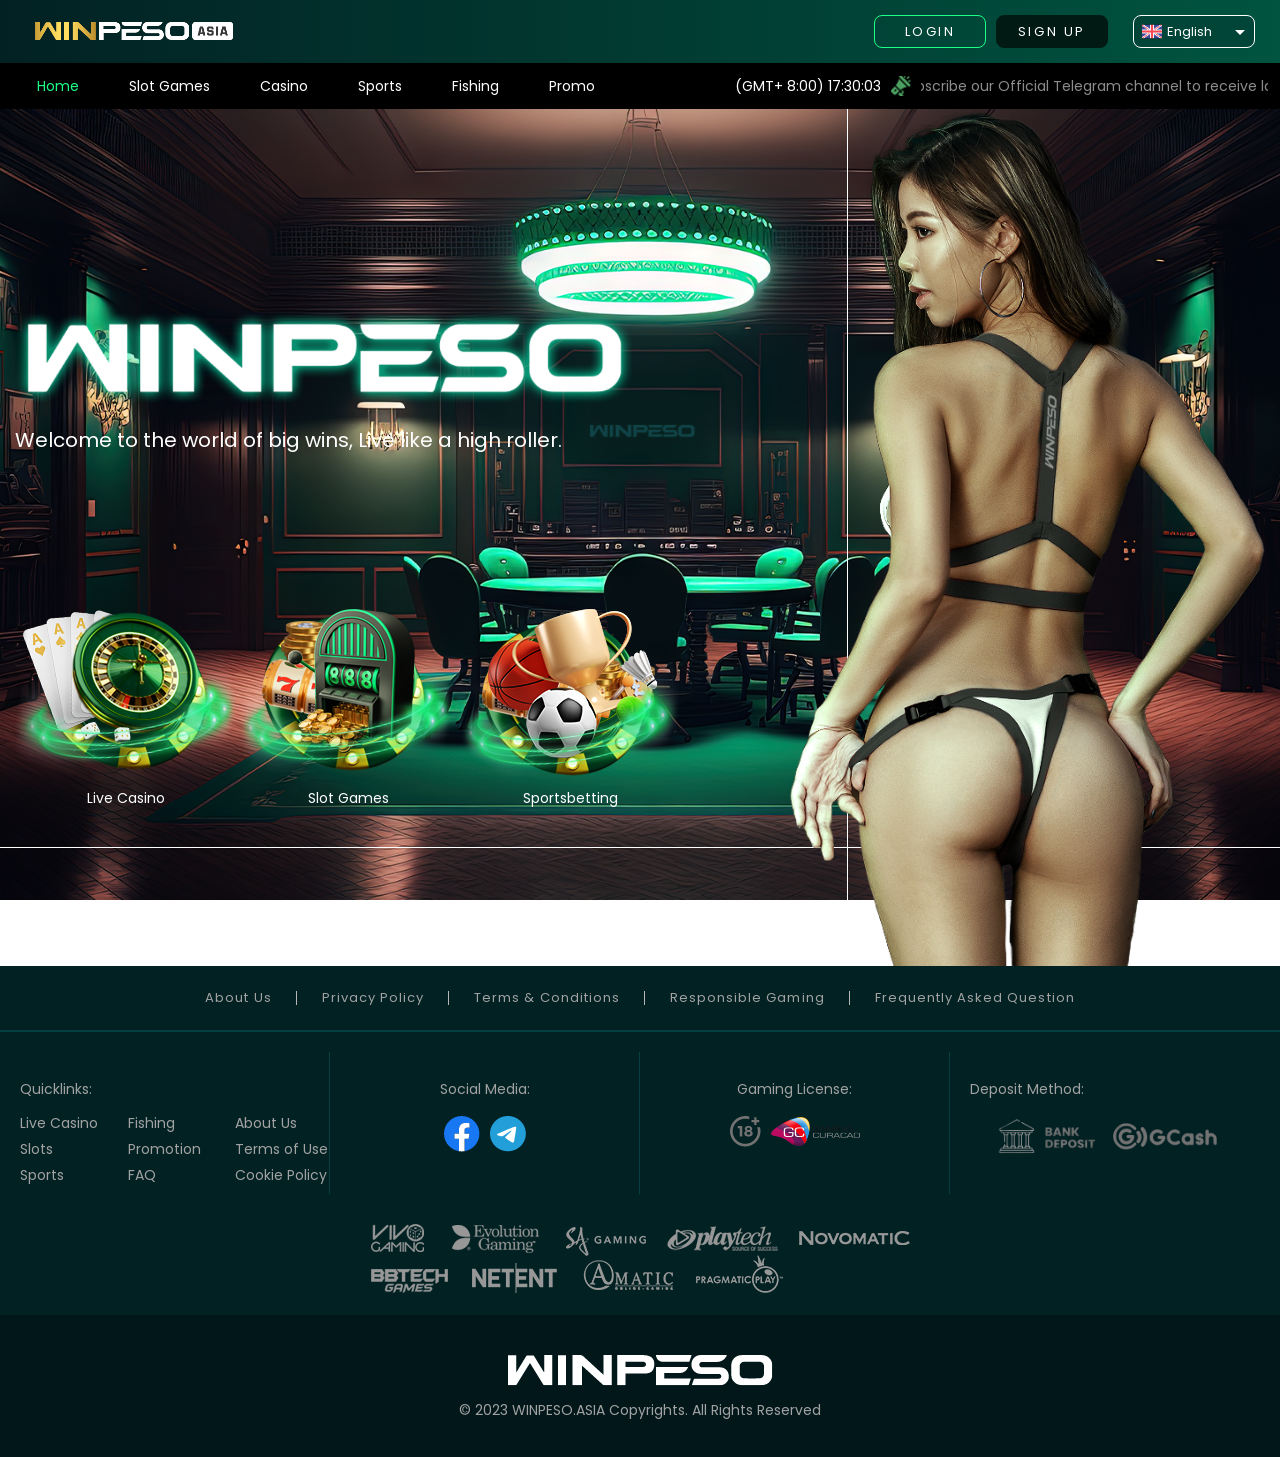
<file: index.html>
<!DOCTYPE html>
<html lang="en">
<head>
    <meta charset="UTF-8">
    <meta name="viewport" content="width=device-width, initial-scale=1.0">
    <title>Winpeso</title>
    <link rel="preconnect" href="https://fonts.googleapis.com">
    <link rel="preconnect" href="https://fonts.gstatic.com" crossorigin>
    <link href="https://fonts.googleapis.com/css2?family=Poppins:wght@100;400&display=swap" rel="stylesheet">
    <link href="https://cdn.jsdelivr.net/npm/bootstrap@5.3.0/dist/css/bootstrap.min.css" rel="stylesheet" crossorigin="anonymous">
    <link rel="stylesheet" href="css/style.css">
    <link rel="stylesheet" href="css/custom-template/login.css">
    <link rel="stylesheet" href="css/style-media-queries.css">
</head>
<body>
    <div id="main-wrapper">
        <canvas data-bg="assets/images/bg-52.png" class="bg-canvas bg-canvas-g" width="1600" height="1053" style="background-image: url('assets/images/bg-52.png');"></canvas>
        <header class="header">
            <div class="top-wrapper">
                <div class="logo">
                    <a href="index.html"><img width="198" height="18px" src="assets/images/logo.png" alt="Winpeso"></a>
                </div>
                <div class="top-details">
                    <div class="login-buttons">
                        <a href="" class="btn-site ip-login-link" data-bs-toggle="modal" data-bs-target="#staticBackdrop">Login</a>
                        <a href="" class="btn-site btn-dark ip-signup-link" data-bs-toggle="modal" data-bs-target="#staticBackdrop">Sign up</a>
                    </div>
                    <div class="translate-section">
                        <div class="translate-dropdown">
                            <button class="translate-dropbtn"><img src="assets/images/flags/260-united-kingdom.png" alt="Language Flag"> English</button>
                            <ul class="translate-dropdown-content">
                              <li><span data-lang-name="English" data-code="en" ><img src="assets/images/flags/260-united-kingdom.png" alt="United Kingdom Flag" width="21" height="21"> EN | English </span></li>
                              <li><span data-lang-name="Korean" data-code="ko"><img src="assets/images/flags/094-south-korea.png" alt="South Korea Flag" width="21" height="21"> KR | 한국어</span></li>
                              <li><span data-lang-name="Japanese" data-code="ja"><img src="assets/images/flags/063-japan.png" alt="Japan Flag" width="21" height="21"> JP | 日本語 </span></li>
                              <li><span data-lang-name="Chinese" data-code="zh-CN"><img src="assets/images/flags/034-china.png" alt="China Flag" width="21" height="21"> CN | 汉语 </span></li>
                              <li><span data-lang-name="Thai" data-code="th"><img src="assets/images/flags/238-thailand.png" alt="Thailand Flag" width="21" height="21"> TH | ภาษาไทย </span></li>
                            </ul>
                        </div>
                    </div>
                </div>
            </div>
            <nav class="navbar navbar-expand-lg navbar-dark bg-dark">
                <div class="container-fluid">
                  <button class="navbar-toggler" type="button" data-bs-toggle="collapse" data-bs-target="#navbarText" aria-controls="navbarText" aria-expanded="false" aria-label="Toggle navigation">
                    <span class="navbar-toggler-icon"></span>
                  </button>
                  <div class="collapse navbar-collapse" id="navbarText">
                    <ul class="navbar-nav me-auto mb-2 mb-lg-0">
                      <li class="nav-item">
                        <a class="nav-link active" aria-current="page" href="index.html">Home</a>
                      </li>
                      <li class="nav-item">
                        <a class="nav-link" href="page3_jackpot.html">Slot Games</a>
                      </li>
                      <li class="nav-item">
                        <a class="nav-link" href="page2_casino.html">Casino</a>
                      </li>
                      <li class="nav-item">
                        <a class="nav-link" href="#">Sports</a>
                      </li>
                      <li class="nav-item">
                        <a class="nav-link" href="#">Fishing</a>
                      </li>
                      <li class="nav-item">
                        <a class="nav-link" href="#">Promo</a>
                      </li>
                    </ul>
                    <div class="navbar-time">
                        <span>(GMT+ 8:00) 17:30:03</span>
                    </div>
                    <div class="navbar-text">
                        <i class="megaphone"></i>
                        <span>
                            &nbsp; Subscribe our Official Telegram channel to receive latest news and promotions.
                            &nbsp; Subscribe our Official Telegram channel to receive latest news and promotions.
                            &nbsp; Subscribe our Official Telegram channel to receive latest news and promotions.
                        </span>
                    </div>
                  </div>
                </div>
              </nav>
        </header>
        <main>
            <div class="hp-container">
                <div class="hp-left">
                    <div class="hp-tagline">
                        <div class="canvas-img">
                            <canvas width="726" height="127"></canvas>
                            <img width="726" height="127" src="assets/images/logo4.png" alt="wplogosvg">
                        </div>
                        <div class="tagline"><span>Welcome to the world of big wins, Live like a high roller.</span></div>
                    </div>
                    <div class="hp-cta">
                        <a href="#">
                            <div class="cta-container">
                                <div class="canvas-img">
                                    <canvas width="222" height="176"></canvas>
                                    <img width="222" height="176" src="assets/images/casinoicon.png" alt="casinoicon" class="img-fluid">
                                </div>
                                <span>Live Casino</span>
                            </div>
                        </a>
                        <a href="#">
                            <div class="cta-container">
                                <div class="canvas-img">
                                    <canvas width="222" height="176"></canvas>
                                    <img width="222" height="176" src="assets/images/sloticon.png" alt="sloticon" class="img-fluid">
                                </div>
                                <span>Slot Games</span>
                            </div>
                        </a>
                        <a href="#">
                            <div class="cta-container">
                                <div class="canvas-img">
                                    <canvas width="222" height="176"></canvas>
                                    <img width="222" height="176" src="assets/images/sportsicon.png" alt="sportsicon" class="img-fluid">
                                </div>
                                <span>Sportsbetting</span>
                            </div>
                        </a>
                    </div>
                </div>
                <div class="hp-right">
                    <div class="hp-woman canvas-img">
                        <canvas width="539" height="970"></canvas>
                        <img width="539" height="970" src="assets/images/render4.png" alt="render4">
                    </div>
                </div>
            </div>
        </main>
        <footer id="main-footer">
            <div class="footer-container">
                <div class="footer-navigation">
                    <div class="menu-main-navigation-container">
                        <ul class="footernav">
                            <li><a href="#">About Us</a></li>
                            <li><a href="#">Privacy Policy</a></li>
                            <li><a href="#">Terms & Conditions</a></li>
                            <li><a href="#">Responsible Gaming</a></li>
                            <li><a href="#">Frequently Asked Question</a></li>
                        </ul>
                    </div>
                </div>
                <div class="footer-details">
                    <div class="quick-links-container">
                        <span class="footer-details-title">Quicklinks:</span>
                        <ul class="footer-quicklinks">
                            <li><a href="#">Live Casino</a></li>
                            <li><a href="#">Slots</a></li>
                            <li><a href="#">Sports</a></li>
                            <li><a href="#">Fishing</a></li>
                            <li><a href="#">Promotion</a></li>
                            <li><a href="#">FAQ</a></li>
                            <li><a href="#">About Us</a></li>
                            <li><a href="#">Terms of Use</a></li>
                            <li><a href="#">Cookie Policy</a></li>
                        </ul>
                    </div>
                    <div class="social-media-container">
                        <span class="footer-details-title text-center">Social Media:</span>
                        <div class="footer-logos">
                            <a href="https://www.facebook.com/" target="_blank" rel="noopener noreferrer"><img width="36" height="36" src="assets/images/facebook.png" alt="facebook"></a>
                            <a href="https://web.telegram.org/a/" target="_blank" rel="noopener noreferrer"><img width="36" height="36" src="assets/images/telegram.png" alt="telegram"></a>
                        </div>
                    </div>
                    <div class="gaming-license-container">
                        <span class="footer-details-title text-center">Gaming License:</span>
                        <div class="footer-logos">
                            <img width="31" height="31" src="assets/images/18+.png" alt="18+">
                            <img width="89" height="31" src="assets/images/gaming_license.png" alt="gaming_license">
                        </div>
                    </div>
                    <div class="deposit-method-container">
                        <span class="footer-details-title">Deposit Method:</span>
                        <div class="footer-logos">
                            <img width="110" height="45" src="assets/images/bank-deposit.png" alt="bank-deposit" class="img-fluid">
                            <img width="110" height="45" src="assets/images/g-cash.png" alt="g-cash" class="img-fluid">
                        </div>
                    </div>
                    <div class="gaming-logo-container">
                        <img src="assets/images/logofooter.png" alt="logofooter">
                    </div>
                </div>
                <div class="footer-copyright">
                    <img width="265" height="31" src="assets/images/wplogosvg.png" alt="wplogosvg">
                    <p>© 2023 WINPESO.ASIA Copyrights. All Rights Reserved</p>
                </div>
            </div>
        </footer>
</div>





        <!-- Modal -->
    <div class="modal ip-modal fade" id="staticBackdrop" data-bs-backdrop="static" data-bs-keyboard="false" tabindex="-1" aria-labelledby="staticBackdropLabel" aria-hidden="true">
      <div class="modal-dialog modal-dialog-centered">
        <div class="modal-content">
          <div class="modal-header">
            <button type="button" class="btn-close btn-close-white" data-bs-dismiss="modal" aria-label="Close"></button>
          </div>
          <div class="modal-body">


            <div class="ip-logo-login">
                <img src="assets/images/logo5.png" alt="Logo Login">
            </div>

            <ul class="nav nav-tabs" id="ip-login-tabs" role="tablist">
              <li class="nav-item" role="presentation">
                <button class="nav-link active" id="login-tab" data-bs-toggle="tab" data-bs-target="#login-tab-panel" type="button" role="tab" aria-controls="home-tab-pane" aria-selected="true">Login</button>
              </li>
              <li class="nav-item" role="presentation">
                <button class="nav-link" id="signup-tab" data-bs-toggle="tab" data-bs-target="#signup-tab-panel" type="button" role="tab" aria-controls="profile-tab-pane" aria-selected="false">Signup</button>
              </li>

            </ul>

            <div class="tab-content" id="ip-tabcontent">
                <div class="tab-pane fade show active" id="login-tab-panel" role="tabpanel" aria-labelledby="login-tab" tabindex="0">
                    <p>Take your chances and come out on top.</p> 
                    <form>
                        <div class="ip-login-row">
                            <div class="ip-login-group">
                              <div class="ip-login-text">Username</div>
                              <input type="text" class="ip-login-username ip-login-textfield">
                            </div>
                        </div>   
                        <div class="ip-login-row"> 
                            <div class="ip-login-group">
                              <div class="ip-login-text">Password</div>
                              <input type="password" class="ip-login-password ip-login-textfield">
                            </div>    
                        </div>
                        <div class="ip-login-row"> 
                            <div class="ip-login-remember">
                                <div class="round">
                                <input type="checkbox" id="remember" />
                                <label for="remember"></label>
                                </div>
                              <span>Remember me</span>  
                            </div>
                        </div>                
                        <button type="submit" class="ip-login-btn">LOGIN</button>
                    </form>
                    <p class="ip-forgot"><a href="">Forgot Password?</a></p>
                </div>
                <div class="tab-pane fade" id="signup-tab-panel" role="tabpanel" aria-labelledby="signup-tab" tabindex="0">
                    <p>24/7 gaming excitement, just a click away, Sign up now!</p>                     
                    <form>
                        <div class="ip-login-row">
                            <div class="ip-login-group">
                              <div class="ip-login-text">Username</div>
                              <input type="text" class="ip-login-username ip-login-textfield">
                            </div>
                        </div>   
                        <div class="ip-login-row"> 
                            <div class="ip-login-group">
                              <div class="ip-login-text">Password</div>
                              <input type="password" class="ip-login-password ip-login-textfield">
                            </div>    
                        </div>
                        <div class="ip-login-row"> 
                            <div class="ip-login-group">
                              <div class="ip-login-text">Name</div>
                              <input type="text" class="ip-login-name ip-login-textfield">
                            </div>    
                        </div>
                        <div class="ip-login-row"> 
                            <div class="ip-login-group">
                              <div class="ip-login-text">Referral #</div>
                              <input type="text" class="ip-login-referral ip-login-textfield">
                            </div>    
                        </div>                                        
                        <div class="ip-login-row"> 
                            <div class="ip-login-terms">
                                <div class="round">
                                <input type="checkbox" id="terms" />
                                <label for="terms"></label>
                                </div>
                              <span>I have read <a href="">Terms and Conditions</a></span>  
                            </div>
                        </div>                
                        <button type="submit" class="ip-login-btn">SIGNUP</button>
                    </form>
                </div>
            </div>

          </div>
        </div>
      </div>
    </div>
    <script src="https://cdn.jsdelivr.net/npm/bootstrap@5.3.0/dist/js/bootstrap.bundle.min.js" crossorigin="anonymous"></script>
    <script src="https://ajax.googleapis.com/ajax/libs/jquery/3.6.4/jquery.min.js"></script>
    <script src="js/login.js"></script>
    <script src="js/scripts.js"></script>
</body>
</html>
</file>
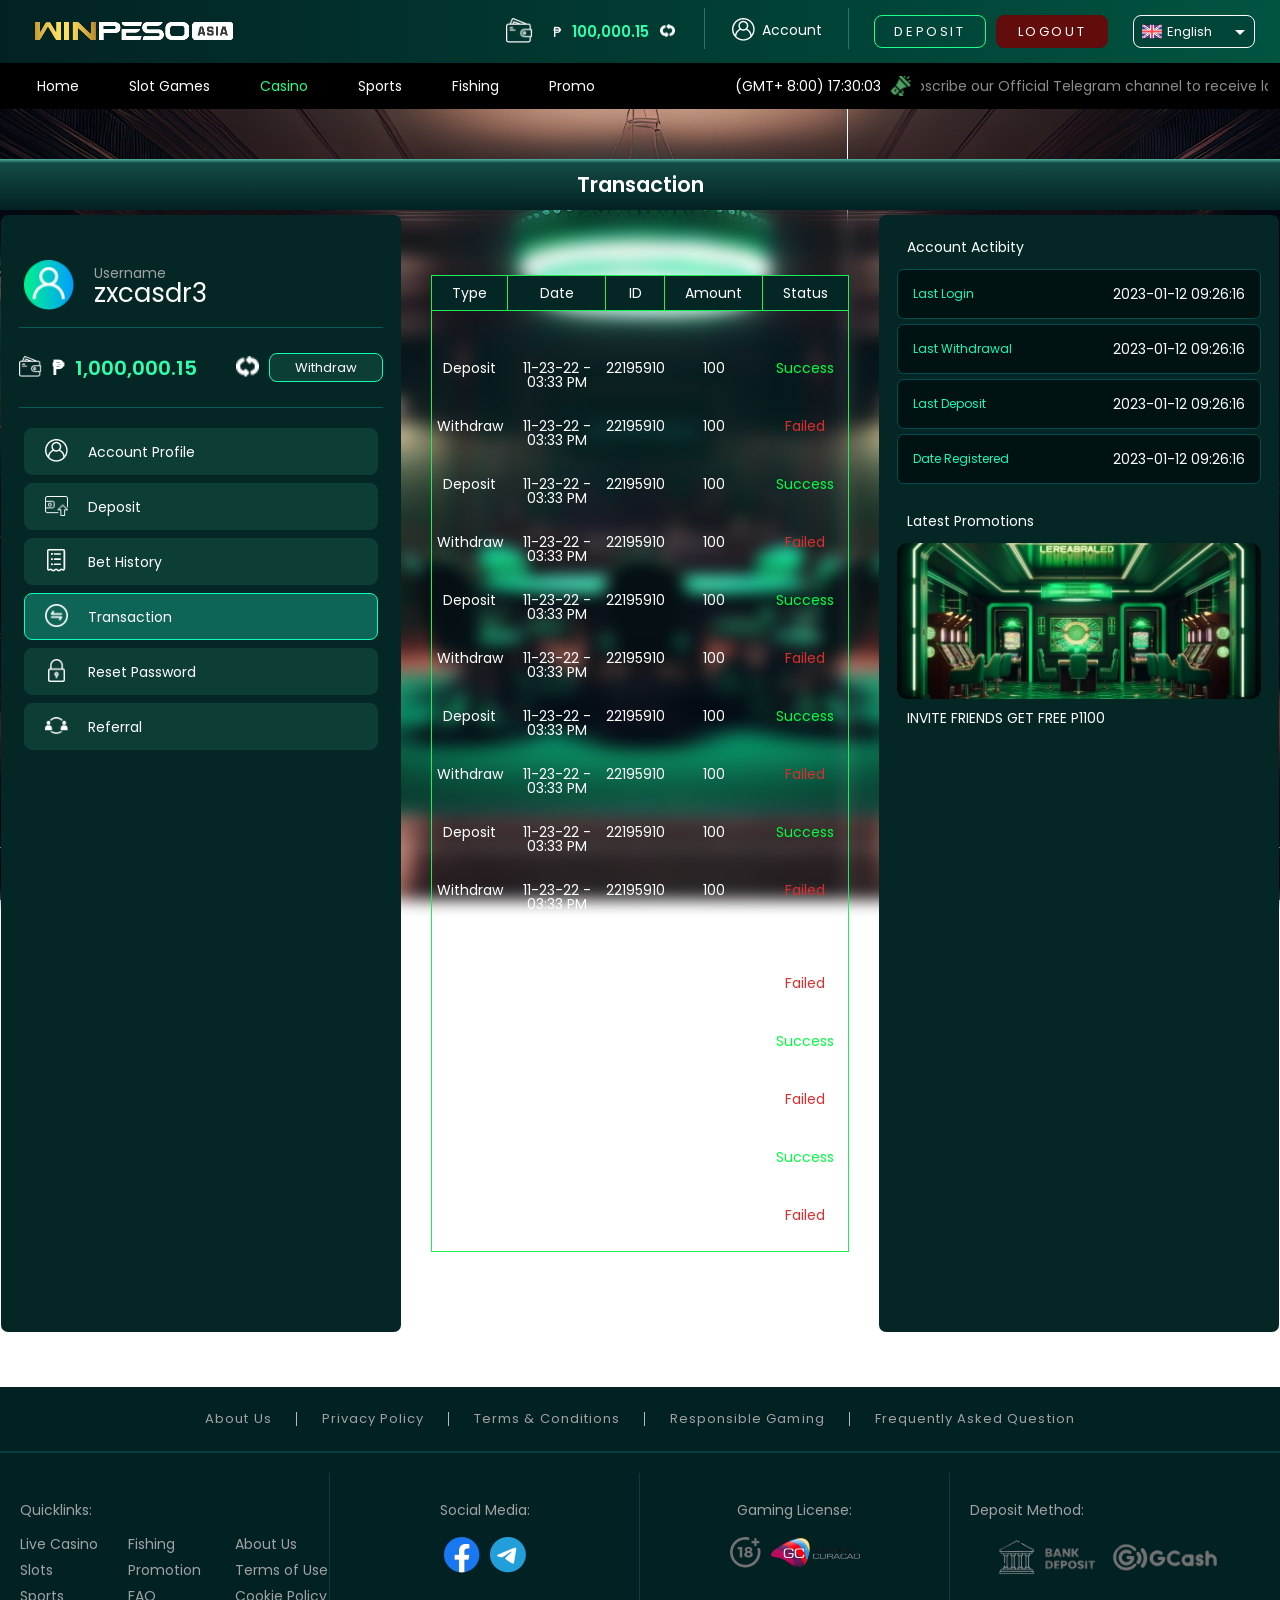
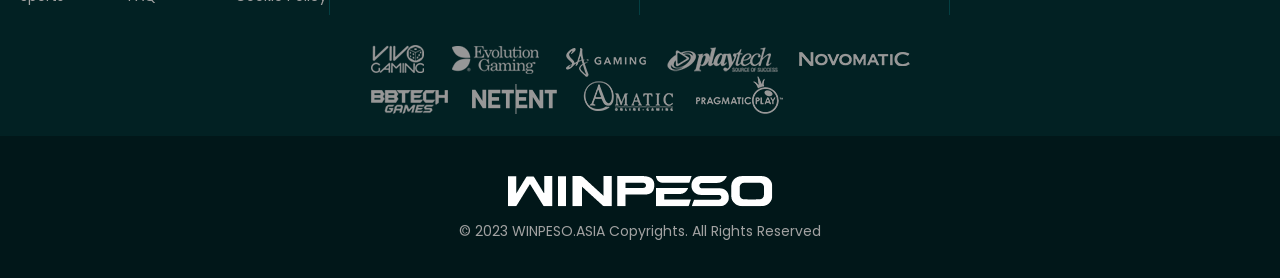
<file: page13_casino.html>
<!DOCTYPE html>
<html lang="en">
<head>
    <meta charset="UTF-8">
    <meta name="viewport" content="width=device-width, initial-scale=1.0">
    <title>Winpeso</title>
    <link rel="preconnect" href="https://fonts.googleapis.com">
    <link rel="preconnect" href="https://fonts.gstatic.com" crossorigin>
    <link href="https://fonts.googleapis.com/css2?family=Poppins:wght@100;400&display=swap" rel="stylesheet">
    <link href="https://cdn.jsdelivr.net/npm/bootstrap@5.3.0/dist/css/bootstrap.min.css" rel="stylesheet" crossorigin="anonymous">
    <link rel="stylesheet" href="css/style.css">
    <link rel="stylesheet" href="https://cdn.datatables.net/1.13.6/css/jquery.dataTables.css" />
    <link rel="stylesheet" href="css/custom-template/dashboard.css">
    <link rel="stylesheet" href="css/style-media-queries.css">  
    <link rel="stylesheet" href="css/custom-template/dashboard-media-queries.css">
</head>
<body>
    <div id="main-wrapper">
        <canvas class="bg-canvas bg-canvas-g" width="1600" height="1053" style="background-image: url('assets/images/bg-52.png');"></canvas>
        <header class="header">
            <div class="top-wrapper">
                <div class="logo">
                    <a href="index.html"><img width="198" height="18px" src="assets/images/logo.png" alt="Winpeso"></a>
                </div>
                <div class="top-details">
                    <div class="account-details">
                        <div class="account-details-wallet"><i class="wallet"></i> <span class="curreny">₱</span> <span class="amount">100,000.15</span> <span><i class="refresh"></i></span></div>
                        <div class="my-account"><a href="page6_casino.html"><i class="user"></i> Account</a></div>
                    </div>
                    <div class="login-buttons">
                        <a href="#" class="btn-site">Deposit</a>
                        <a href="index.html" class="btn-site btn-dark-red">Logout</a>
                    </div>
                    <div class="translate-section">
                        <div class="translate-dropdown">
                            <button class="translate-dropbtn"><img src="assets/images/flags/260-united-kingdom.png" alt="Language Flag"> English</button>
                            <ul class="translate-dropdown-content">
                              <li><span data-lang-name="English" data-code="en" ><img src="assets/images/flags/260-united-kingdom.png" alt="United Kingdom Flag" width="21" height="21"> EN | English </span></li>
                              <li><span data-lang-name="Korean" data-code="ko"><img src="assets/images/flags/094-south-korea.png" alt="South Korea Flag" width="21" height="21"> KR | 한국어</span></li>
                              <li><span data-lang-name="Japanese" data-code="ja"><img src="assets/images/flags/063-japan.png" alt="Japan Flag" width="21" height="21"> JP | 日本語 </span></li>
                              <li><span data-lang-name="Chinese" data-code="zh-CN"><img src="assets/images/flags/034-china.png" alt="China Flag" width="21" height="21"> CN | 汉语 </span></li>
                              <li><span data-lang-name="Thai" data-code="th"><img src="assets/images/flags/238-thailand.png" alt="Thailand Flag" width="21" height="21"> TH | ภาษาไทย </span></li>
                            </ul>
                        </div>
                    </div>
                </div>
            </div>
            <nav class="navbar navbar-expand-lg navbar-dark bg-dark">
                <div class="container-fluid">
                  <button class="navbar-toggler" type="button" data-bs-toggle="collapse" data-bs-target="#navbarText" aria-controls="navbarText" aria-expanded="false" aria-label="Toggle navigation">
                    <span class="navbar-toggler-icon"></span>
                  </button>
                  <div class="collapse navbar-collapse" id="navbarText">
                    <ul class="navbar-nav me-auto mb-2 mb-lg-0">
                      <li class="nav-item">
                        <a class="nav-link" aria-current="page" href="index.html">Home</a>
                      </li>
                      <li class="nav-item">
                        <a class="nav-link" href="page5_jackpot-logged-in.html">Slot Games</a>
                      </li>
                      <li class="nav-item">
                        <a class="nav-link active" href="page4_casino-logged-in.html">Casino</a>
                      </li>
                      <li class="nav-item">
                        <a class="nav-link" href="#">Sports</a>
                      </li>
                      <li class="nav-item">
                        <a class="nav-link" href="#">Fishing</a>
                      </li>
                      <li class="nav-item">
                        <a class="nav-link" href="#">Promo</a>
                      </li>
                    </ul>
                    <div class="navbar-time">
                        <span>(GMT+ 8:00) 17:30:03</span>
                    </div>
                    <div class="navbar-text">
                        <i class="megaphone"></i>
                        <span>
                            &nbsp; Subscribe our Official Telegram channel to receive latest news and promotions.
                            &nbsp; Subscribe our Official Telegram channel to receive latest news and promotions.
                            &nbsp; Subscribe our Official Telegram channel to receive latest news and promotions.
                        </span>
                    </div>
                  </div>
                </div>
              </nav>
        </header>
        <main>
            <div class="inner-container dashboard reset-password">


<!-- DASHBOARD -->

                <div class="dashboard-container">
                    <div class="dashboard-header">
                        <div class="dashboard-title">Transaction</div>
                    </div>
                    <div class="dashboard-body-resetpassword">
                        <div class="dashboard-left-sidebar">
                            <div class="profile">
                                
                                <div class="profile-img">
                                   <img width="50" height="150" src="assets/images/icons/usericon-2.png" alt="Promotion Photos" class="img-fluid">
                                </div>
                                <div class="profile-details">
                                    <div class="profile-text">Username</div>
                                    <div class="profile-username">zxcasdr3</div>
                                </div>

                            </div>
                            <div class="account-wallet">
                                <div class="account-details">
                                    <i class="wallet"></i>
                                    <span class="currency">₱</span>
                                    <span class="amount">1,000,000.15</span>
                                </div>
                                <div class="account-withdraw">
                                    <i class="refresh"></i>
                                    <a href="page7_casino.html">Withdraw</a>
                                </div>


                            </div>
                            <div class="sidebar-menu">
                                <div class="menu-item"><a href="page6_casino.html"><i class="account-profile"></i>Account Profile</a></div>
                                <div class="menu-item"><a href="page8_casino.html"><i class="deposit"></i>Deposit</a></div>
                                <div class="menu-item"><a href="page14_casino.html"><i class="history"></i>Bet History</a></div>
                                <div class="menu-item active"><a href="page13_casino.html"><i class="transaction"></i>Transaction</a></div>
                                <div class="menu-item"><a href="page9_casino.html"><i class="reset"></i>Reset Password</a></div>
                                <div class="menu-item"><a href="#"><i class="referral"></i>Referral</a></div>
                            </div>
                        </div>
                        <div class="dashboard-content">
                            <div class="content-container">
  
                                <div class="transaction-table">

                                    <table id="transactionTable" class="display responsive nowrap" style="width:100%">
                                        <thead>
                                            <tr>
                                                <th>Type</th>
                                                <th>Date</th>
                                                <th>ID</th>
                                                <th>Amount</th>
                                                <th>Status</th>
                                            </tr>
                                        </thead>
                                        <tbody>
                                            <tr>
                                                <td>Deposit</td>
                                                <td>11-23-22 - 03:33 PM</td>
                                                <td>22195910</td>
                                                <td>100</td>
                                                <td><span class="success">Success</span></td>
                                            </tr>
                                            <tr>
                                                <td>Withdraw</td>
                                                <td>11-23-22 - 03:33 PM</td>
                                                <td>22195910</td>
                                                <td>100</td>
                                                <td><span class="failed">Failed</span></td>
                                            </tr>
                                            <tr>
                                                <td>Deposit</td>
                                                <td>11-23-22 - 03:33 PM</td>
                                                <td>22195910</td>
                                                <td>100</td>
                                                <td><span class="success">Success</span></td>
                                            </tr>
                                            <tr>
                                                <td>Withdraw</td>
                                                <td>11-23-22 - 03:33 PM</td>
                                                <td>22195910</td>
                                                <td>100</td>
                                                <td><span class="failed">Failed</span></td>
                                            </tr>
                                            <tr>
                                                <td>Deposit</td>
                                                <td>11-23-22 - 03:33 PM</td>
                                                <td>22195910</td>
                                                <td>100</td>
                                                <td><span class="success">Success</span></td>
                                            </tr>
                                            <tr>
                                                <td>Withdraw</td>
                                                <td>11-23-22 - 03:33 PM</td>
                                                <td>22195910</td>
                                                <td>100</td>
                                                <td><span class="failed">Failed</span></td>
                                            </tr>
                                            <tr>
                                                <td>Deposit</td>
                                                <td>11-23-22 - 03:33 PM</td>
                                                <td>22195910</td>
                                                <td>100</td>
                                                <td><span class="success">Success</span></td>
                                            </tr>
                                            <tr>
                                                <td>Withdraw</td>
                                                <td>11-23-22 - 03:33 PM</td>
                                                <td>22195910</td>
                                                <td>100</td>
                                                <td><span class="failed">Failed</span></td>
                                            </tr>
                                            <tr>
                                                <td>Deposit</td>
                                                <td>11-23-22 - 03:33 PM</td>
                                                <td>22195910</td>
                                                <td>100</td>
                                                <td><span class="success">Success</span></td>
                                            </tr>
                                            <tr>
                                                <td>Withdraw</td>
                                                <td>11-23-22 - 03:33 PM</td>
                                                <td>22195910</td>
                                                <td>100</td>
                                                <td><span class="failed">Failed</span></td>
                                            </tr>

                                            <tr>
                                                <td>Withdraw</td>
                                                <td>11-23-22 - 03:33 PM</td>
                                                <td>22195910</td>
                                                <td>100</td>
                                                <td><span class="failed">Failed</span></td>
                                            </tr>
                                            <tr>
                                                <td>Deposit</td>
                                                <td>11-23-22 - 03:33 PM</td>
                                                <td>22195910</td>
                                                <td>100</td>
                                                <td><span class="success">Success</span></td>
                                            </tr>
                                            <tr>
                                                <td>Withdraw</td>
                                                <td>11-23-22 - 03:33 PM</td>
                                                <td>22195910</td>
                                                <td>100</td>
                                                <td><span class="failed">Failed</span></td>
                                            </tr>
                                            <tr>
                                                <td>Deposit</td>
                                                <td>11-23-22 - 03:33 PM</td>
                                                <td>22195910</td>
                                                <td>100</td>
                                                <td><span class="success">Success</span></td>
                                            </tr>
                                            <tr>
                                                <td>Withdraw</td>
                                                <td>11-23-22 - 03:33 PM</td>
                                                <td>22195910</td>
                                                <td>100</td>
                                                <td><span class="failed">Failed</span></td>
                                            </tr>                                        </tbody>
                                    </table>
                                </div>

                            </div>
                        </div>
                        <div class="dashboard-right-sidebar">
                            <div class="accound-activity">
                                <div class="activity-title">Account Actibity</div>
                                    <div class="activity-list">
                                        <div class="activity-item">
                                            <div class="item-text">Last Login</div>
                                            <div class="item-timestamp">2023-01-12 09:26:16</div>
                                        </div>
                                        <div class="activity-item">
                                            <div class="item-text">Last Withdrawal</div>
                                            <div class="item-timestamp">2023-01-12 09:26:16</div>
                                        </div>
                                        <div class="activity-item">
                                            <div class="item-text">Last Deposit</div>
                                            <div class="item-timestamp">2023-01-12 09:26:16</div>
                                        </div>
                                        <div class="activity-item">
                                            <div class="item-text">Date Registered</div>
                                            <div class="item-timestamp">2023-01-12 09:26:16</div>
                                        </div>        
                                    </div>
                            </div>
                            <div class="latest-promotions">
                                <div class="promotion-title">Latest Promotions</div>
                                <div class="promotion-photos">
                                    <img width="359" height="156" src="assets/images/zqrnc_emerald_green_casino_slot_interior_hyper_realistic_realis_ba0c6e62-e1c5-4dac-bd28-fe14c4f5d3e2.png" alt="Promotion Photos" class="img-fluid">
                                </div>
                                <div class="promotion-text">Invite Friends Get Free P1100</div>

                            </div>
                        </div>
                    </div>

                </div>

            </div>
        </main>
        <footer id="main-footer">
            <div class="footer-container">
                <div class="footer-navigation">
                    <div class="menu-main-navigation-container">
                        <ul class="footernav">
                            <li><a href="#">About Us</a></li>
                            <li><a href="#">Privacy Policy</a></li>
                            <li><a href="#">Terms & Conditions</a></li>
                            <li><a href="#">Responsible Gaming</a></li>
                            <li><a href="#">Frequently Asked Question</a></li>
                        </ul>
                    </div>
                </div>
                <div class="footer-details">
                    <div class="quick-links-container">
                        <span class="footer-details-title">Quicklinks:</span>
                        <ul class="footer-quicklinks">
                            <li><a href="#">Live Casino</a></li>
                            <li><a href="#">Slots</a></li>
                            <li><a href="#">Sports</a></li>
                            <li><a href="#">Fishing</a></li>
                            <li><a href="#">Promotion</a></li>
                            <li><a href="#">FAQ</a></li>
                            <li><a href="#">About Us</a></li>
                            <li><a href="#">Terms of Use</a></li>
                            <li><a href="#">Cookie Policy</a></li>
                        </ul>
                    </div>
                    <div class="social-media-container">
                        <span class="footer-details-title text-center">Social Media:</span>
                        <div class="footer-logos">
                            <img width="36" height="36" src="assets/images/facebook.png" alt="facebook">
                            <img width="36" height="36" src="assets/images/telegram.png" alt="telegram">
                        </div>
                    </div>
                    <div class="gaming-license-container">
                        <span class="footer-details-title text-center">Gaming License:</span>
                        <div class="footer-logos">
                            <img width="31" height="31" src="assets/images/18+.png" alt="facebook"></span>
                            <img width="89" height="31" src="assets/images/gaming_license.png" alt="telegram">
                        </div>
                    </div>
                    <div class="deposit-method-container">
                        <span class="footer-details-title">Deposit Method:</span>
                        <div class="footer-logos">
                            <img width="110" height="45" src="assets/images/bank-deposit.png" alt="bank-deposit" class="img-fluid"></span>
                            <img width="110" height="45" src="assets/images/g-cash.png" alt="g-cash" class="img-fluid">
                        </div>
                    </div>
                    <div class="gaming-logo-container">
                        <img src="assets/images/logofooter.png" alt="logofooter">
                    </div>
                </div>
                <div class="footer-copyright">
                    <img width="265" height="31" src="assets/images/wplogosvg.png" alt="wplogosvg">
                    <p>© 2023 WINPESO.ASIA Copyrights. All Rights Reserved</p>
                </div>
            </div>
        </footer>
    </div>
    <script src="https://cdn.jsdelivr.net/npm/bootstrap@5.3.0/dist/js/bootstrap.bundle.min.js" crossorigin="anonymous"></script>
    <script src="https://ajax.googleapis.com/ajax/libs/jquery/3.6.4/jquery.min.js"></script>
    <script src="https://cdn.datatables.net/1.13.6/js/jquery.dataTables.js"></script>
    <script src="js/scripts.js"></script>
    <script src="js/dashboard.js"></script>
    <script src="js/data-tables.js"></script>
</body>
</html>
</file>
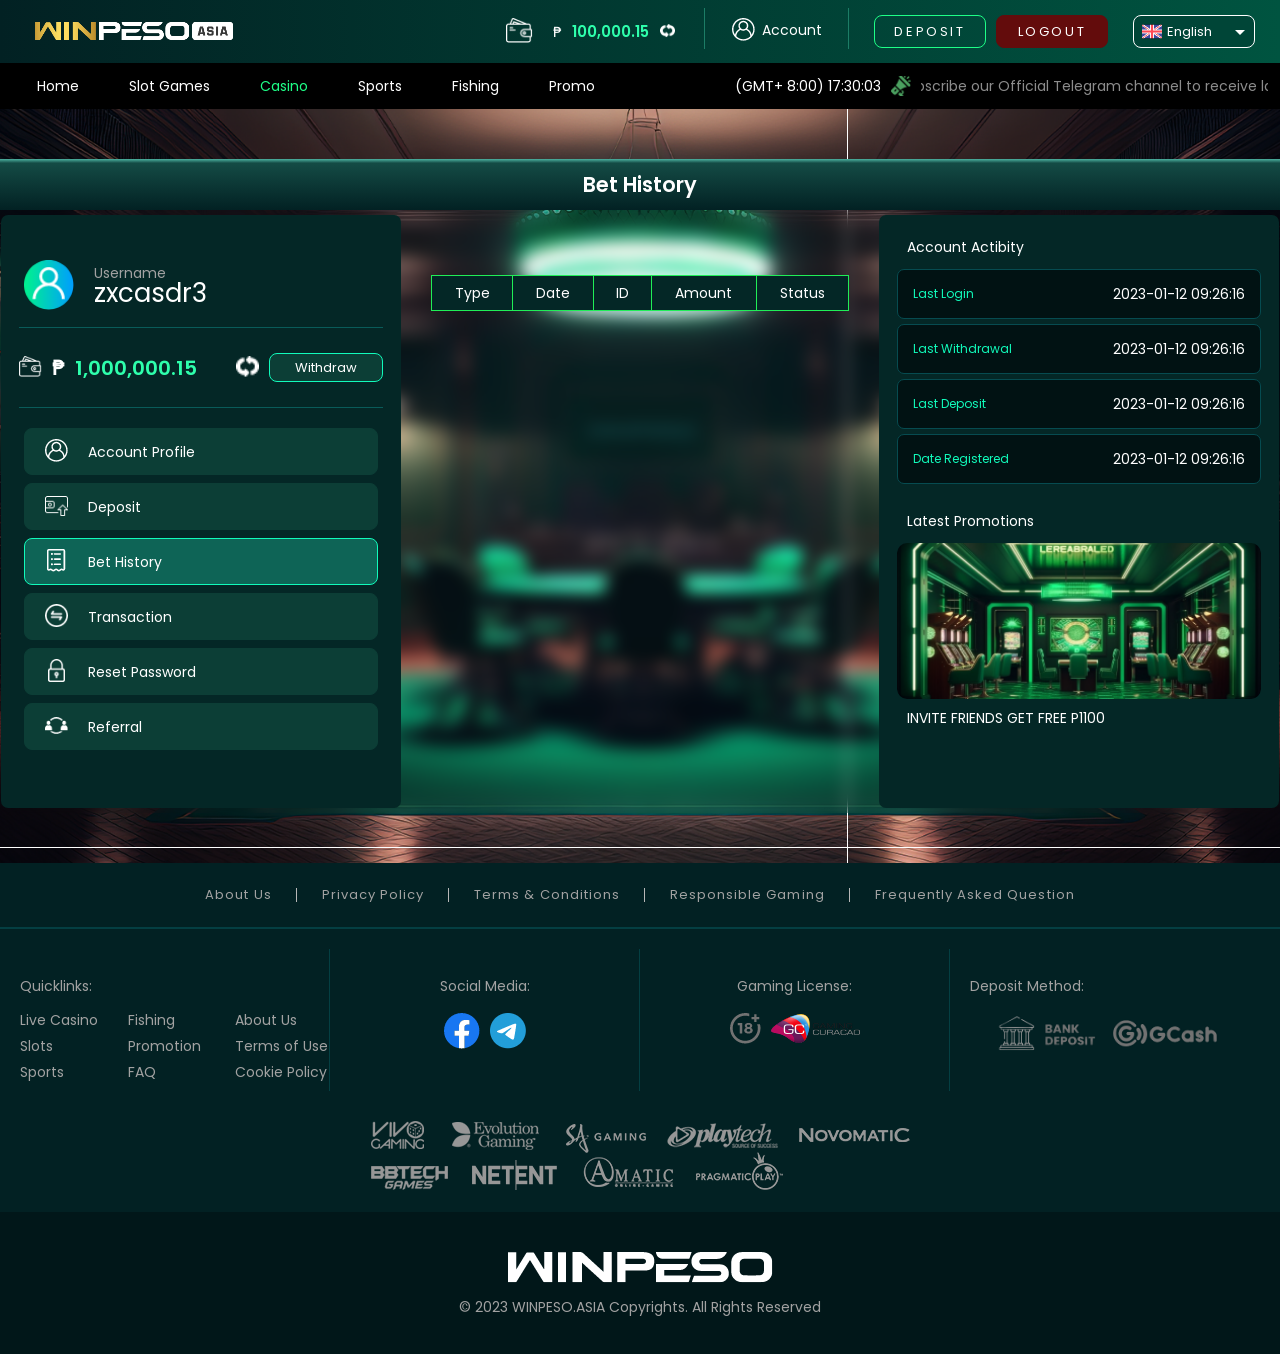
<file: page14_casino.html>
<!DOCTYPE html>
<html lang="en">
<head>
    <meta charset="UTF-8">
    <meta name="viewport" content="width=device-width, initial-scale=1.0">
    <title>Winpeso</title>
    <link rel="preconnect" href="https://fonts.googleapis.com">
    <link rel="preconnect" href="https://fonts.gstatic.com" crossorigin>
    <link href="https://fonts.googleapis.com/css2?family=Poppins:wght@100;400&display=swap" rel="stylesheet">
    <link href="https://cdn.jsdelivr.net/npm/bootstrap@5.3.0/dist/css/bootstrap.min.css" rel="stylesheet" crossorigin="anonymous">
    <link rel="stylesheet" href="css/style.css">
    <link rel="stylesheet" href="https://cdn.datatables.net/1.13.6/css/jquery.dataTables.css" />
    <link rel="stylesheet" href="css/custom-template/dashboard.css">
    <link rel="stylesheet" href="css/style-media-queries.css">  
    <link rel="stylesheet" href="css/custom-template/dashboard-media-queries.css">  
</head>
<body>
    <div id="main-wrapper">
        <canvas class="bg-canvas bg-canvas-g" width="1600" height="1053" style="background-image: url('assets/images/bg-52.png');"></canvas>
        <header class="header">
            <div class="top-wrapper">
                <div class="logo">
                    <a href="index.html"><img width="198" height="18px" src="assets/images/logo.png" alt="Winpeso"></a>
                </div>
                <div class="top-details">
                    <div class="account-details">
                        <div class="account-details-wallet"><i class="wallet"></i> <span class="curreny">₱</span> <span class="amount">100,000.15</span> <span><i class="refresh"></i></span></div>
                        <div class="my-account"><a href="page6_casino.html"><i class="user"></i> Account</a></div>
                    </div>
                    <div class="login-buttons">
                        <a href="#" class="btn-site">Deposit</a>
                        <a href="index.html" class="btn-site btn-dark-red">Logout</a>
                    </div>
                    <div class="translate-section">
                        <div class="translate-dropdown">
                            <button class="translate-dropbtn"><img src="assets/images/flags/260-united-kingdom.png" alt="Language Flag"> English</button>
                            <ul class="translate-dropdown-content">
                              <li><span data-lang-name="English" data-code="en" ><img src="assets/images/flags/260-united-kingdom.png" alt="United Kingdom Flag" width="21" height="21"> EN | English </span></li>
                              <li><span data-lang-name="Korean" data-code="ko"><img src="assets/images/flags/094-south-korea.png" alt="South Korea Flag" width="21" height="21"> KR | 한국어</span></li>
                              <li><span data-lang-name="Japanese" data-code="ja"><img src="assets/images/flags/063-japan.png" alt="Japan Flag" width="21" height="21"> JP | 日本語 </span></li>
                              <li><span data-lang-name="Chinese" data-code="zh-CN"><img src="assets/images/flags/034-china.png" alt="China Flag" width="21" height="21"> CN | 汉语 </span></li>
                              <li><span data-lang-name="Thai" data-code="th"><img src="assets/images/flags/238-thailand.png" alt="Thailand Flag" width="21" height="21"> TH | ภาษาไทย </span></li>
                            </ul>
                        </div>
                    </div>
                </div>
            </div>
            <nav class="navbar navbar-expand-lg navbar-dark bg-dark">
                <div class="container-fluid">
                  <button class="navbar-toggler" type="button" data-bs-toggle="collapse" data-bs-target="#navbarText" aria-controls="navbarText" aria-expanded="false" aria-label="Toggle navigation">
                    <span class="navbar-toggler-icon"></span>
                  </button>
                  <div class="collapse navbar-collapse" id="navbarText">
                    <ul class="navbar-nav me-auto mb-2 mb-lg-0">
                      <li class="nav-item">
                        <a class="nav-link" aria-current="page" href="index.html">Home</a>
                      </li>
                      <li class="nav-item">
                        <a class="nav-link" href="page5_jackpot-logged-in.html">Slot Games</a>
                      </li>
                      <li class="nav-item">
                        <a class="nav-link active" href="page4_casino-logged-in.html">Casino</a>
                      </li>
                      <li class="nav-item">
                        <a class="nav-link" href="#">Sports</a>
                      </li>
                      <li class="nav-item">
                        <a class="nav-link" href="#">Fishing</a>
                      </li>
                      <li class="nav-item">
                        <a class="nav-link" href="#">Promo</a>
                      </li>
                    </ul>
                    <div class="navbar-time">
                        <span>(GMT+ 8:00) 17:30:03</span>
                    </div>
                    <div class="navbar-text">
                        <i class="megaphone"></i>
                        <span>
                            &nbsp; Subscribe our Official Telegram channel to receive latest news and promotions.
                            &nbsp; Subscribe our Official Telegram channel to receive latest news and promotions.
                            &nbsp; Subscribe our Official Telegram channel to receive latest news and promotions.
                        </span>
                    </div>
                  </div>
                </div>
              </nav>
        </header>
        <main>
            <div class="inner-container dashboard reset-password">


<!-- DASHBOARD -->

                <div class="dashboard-container">
                    <div class="dashboard-header">
                        <div class="dashboard-title">Bet History</div>
                    </div>
                    <div class="dashboard-body-resetpassword">
                        <div class="dashboard-left-sidebar">
                            <div class="profile">
                                
                                <div class="profile-img">
                                   <img width="50" height="150" src="assets/images/icons/usericon-2.png" alt="Promotion Photos" class="img-fluid">
                                </div>
                                <div class="profile-details">
                                    <div class="profile-text">Username</div>
                                    <div class="profile-username">zxcasdr3</div>
                                </div>

                            </div>
                            <div class="account-wallet">
                                <div class="account-details">
                                    <i class="wallet"></i>
                                    <span class="currency">₱</span>
                                    <span class="amount">1,000,000.15</span>
                                </div>
                                <div class="account-withdraw">
                                    <i class="refresh"></i>
                                    <a href="page7_casino.html">Withdraw</a>
                                </div>


                            </div>
                            <div class="sidebar-menu">
                              <div class="menu-item"><a href="page6_casino.html"><i class="account-profile"></i>Account Profile</a></div>
                                <div class="menu-item"><a href="page8_casino.html"><i class="deposit"></i>Deposit</a></div>
                                <div class="menu-item active"><a href="page14_casino.html"><i class="history"></i>Bet History</a></div>
                                <div class="menu-item"><a href="page13_casino.html"><i class="transaction"></i>Transaction</a></div>
                                <div class="menu-item"><a href="page9_casino.html"><i class="reset"></i>Reset Password</a></div>
                                <div class="menu-item"><a href="#"><i class="referral"></i>Referral</a></div>
                            </div>
                        </div>
                        <div class="dashboard-content">
                            <div class="content-container">
  
                                <div class="transaction-table">

                                    <table id="transactionTable" class="display responsive nowrap" style="width:100%">
                                        <thead>
                                            <tr>
                                                <th>Type</th>
                                                <th>Date</th>
                                                <th>ID</th>
                                                <th>Amount</th>
                                                <th>Status</th>
                                            </tr>
                                        </thead>
                                        <tbody>

                                     </tbody>
                                    </table>
                                </div>

                            </div>
                        </div>
                        <div class="dashboard-right-sidebar">
                            <div class="accound-activity">
                                <div class="activity-title">Account Actibity</div>
                                    <div class="activity-list">
                                        <div class="activity-item">
                                            <div class="item-text">Last Login</div>
                                            <div class="item-timestamp">2023-01-12 09:26:16</div>
                                        </div>
                                        <div class="activity-item">
                                            <div class="item-text">Last Withdrawal</div>
                                            <div class="item-timestamp">2023-01-12 09:26:16</div>
                                        </div>
                                        <div class="activity-item">
                                            <div class="item-text">Last Deposit</div>
                                            <div class="item-timestamp">2023-01-12 09:26:16</div>
                                        </div>
                                        <div class="activity-item">
                                            <div class="item-text">Date Registered</div>
                                            <div class="item-timestamp">2023-01-12 09:26:16</div>
                                        </div>        
                                    </div>
                            </div>
                            <div class="latest-promotions">
                                <div class="promotion-title">Latest Promotions</div>
                                <div class="promotion-photos">
                                    <img width="359" height="156" src="assets/images/zqrnc_emerald_green_casino_slot_interior_hyper_realistic_realis_ba0c6e62-e1c5-4dac-bd28-fe14c4f5d3e2.png" alt="Promotion Photos" class="img-fluid">
                                </div>
                                <div class="promotion-text">Invite Friends Get Free P1100</div>

                            </div>
                        </div>
                    </div>

                </div>

            </div>
        </main>
        <footer id="main-footer">
            <div class="footer-container">
                <div class="footer-navigation">
                    <div class="menu-main-navigation-container">
                        <ul class="footernav">
                            <li><a href="#">About Us</a></li>
                            <li><a href="#">Privacy Policy</a></li>
                            <li><a href="#">Terms & Conditions</a></li>
                            <li><a href="#">Responsible Gaming</a></li>
                            <li><a href="#">Frequently Asked Question</a></li>
                        </ul>
                    </div>
                </div>
                <div class="footer-details">
                    <div class="quick-links-container">
                        <span class="footer-details-title">Quicklinks:</span>
                        <ul class="footer-quicklinks">
                            <li><a href="#">Live Casino</a></li>
                            <li><a href="#">Slots</a></li>
                            <li><a href="#">Sports</a></li>
                            <li><a href="#">Fishing</a></li>
                            <li><a href="#">Promotion</a></li>
                            <li><a href="#">FAQ</a></li>
                            <li><a href="#">About Us</a></li>
                            <li><a href="#">Terms of Use</a></li>
                            <li><a href="#">Cookie Policy</a></li>
                        </ul>
                    </div>
                    <div class="social-media-container">
                        <span class="footer-details-title text-center">Social Media:</span>
                        <div class="footer-logos">
                            <img width="36" height="36" src="assets/images/facebook.png" alt="facebook">
                            <img width="36" height="36" src="assets/images/telegram.png" alt="telegram">
                        </div>
                    </div>
                    <div class="gaming-license-container">
                        <span class="footer-details-title text-center">Gaming License:</span>
                        <div class="footer-logos">
                            <img width="31" height="31" src="assets/images/18+.png" alt="facebook"></span>
                            <img width="89" height="31" src="assets/images/gaming_license.png" alt="telegram">
                        </div>
                    </div>
                    <div class="deposit-method-container">
                        <span class="footer-details-title">Deposit Method:</span>
                        <div class="footer-logos">
                            <img width="110" height="45" src="assets/images/bank-deposit.png" alt="bank-deposit" class="img-fluid"></span>
                            <img width="110" height="45" src="assets/images/g-cash.png" alt="g-cash" class="img-fluid">
                        </div>
                    </div>
                    <div class="gaming-logo-container">
                        <img src="assets/images/logofooter.png" alt="logofooter">
                    </div>
                </div>
                <div class="footer-copyright">
                    <img width="265" height="31" src="assets/images/wplogosvg.png" alt="wplogosvg">
                    <p>© 2023 WINPESO.ASIA Copyrights. All Rights Reserved</p>
                </div>
            </div>
        </footer>
    </div>
    <script src="https://cdn.jsdelivr.net/npm/bootstrap@5.3.0/dist/js/bootstrap.bundle.min.js" crossorigin="anonymous"></script>
    <script src="https://ajax.googleapis.com/ajax/libs/jquery/3.6.4/jquery.min.js"></script>
    <script src="https://cdn.datatables.net/1.13.6/js/jquery.dataTables.js"></script>
    <script src="js/scripts.js"></script>
    <script src="js/dashboard.js"></script>
    <script src="js/data-tables.js"></script>
</body>
</html>
</file>
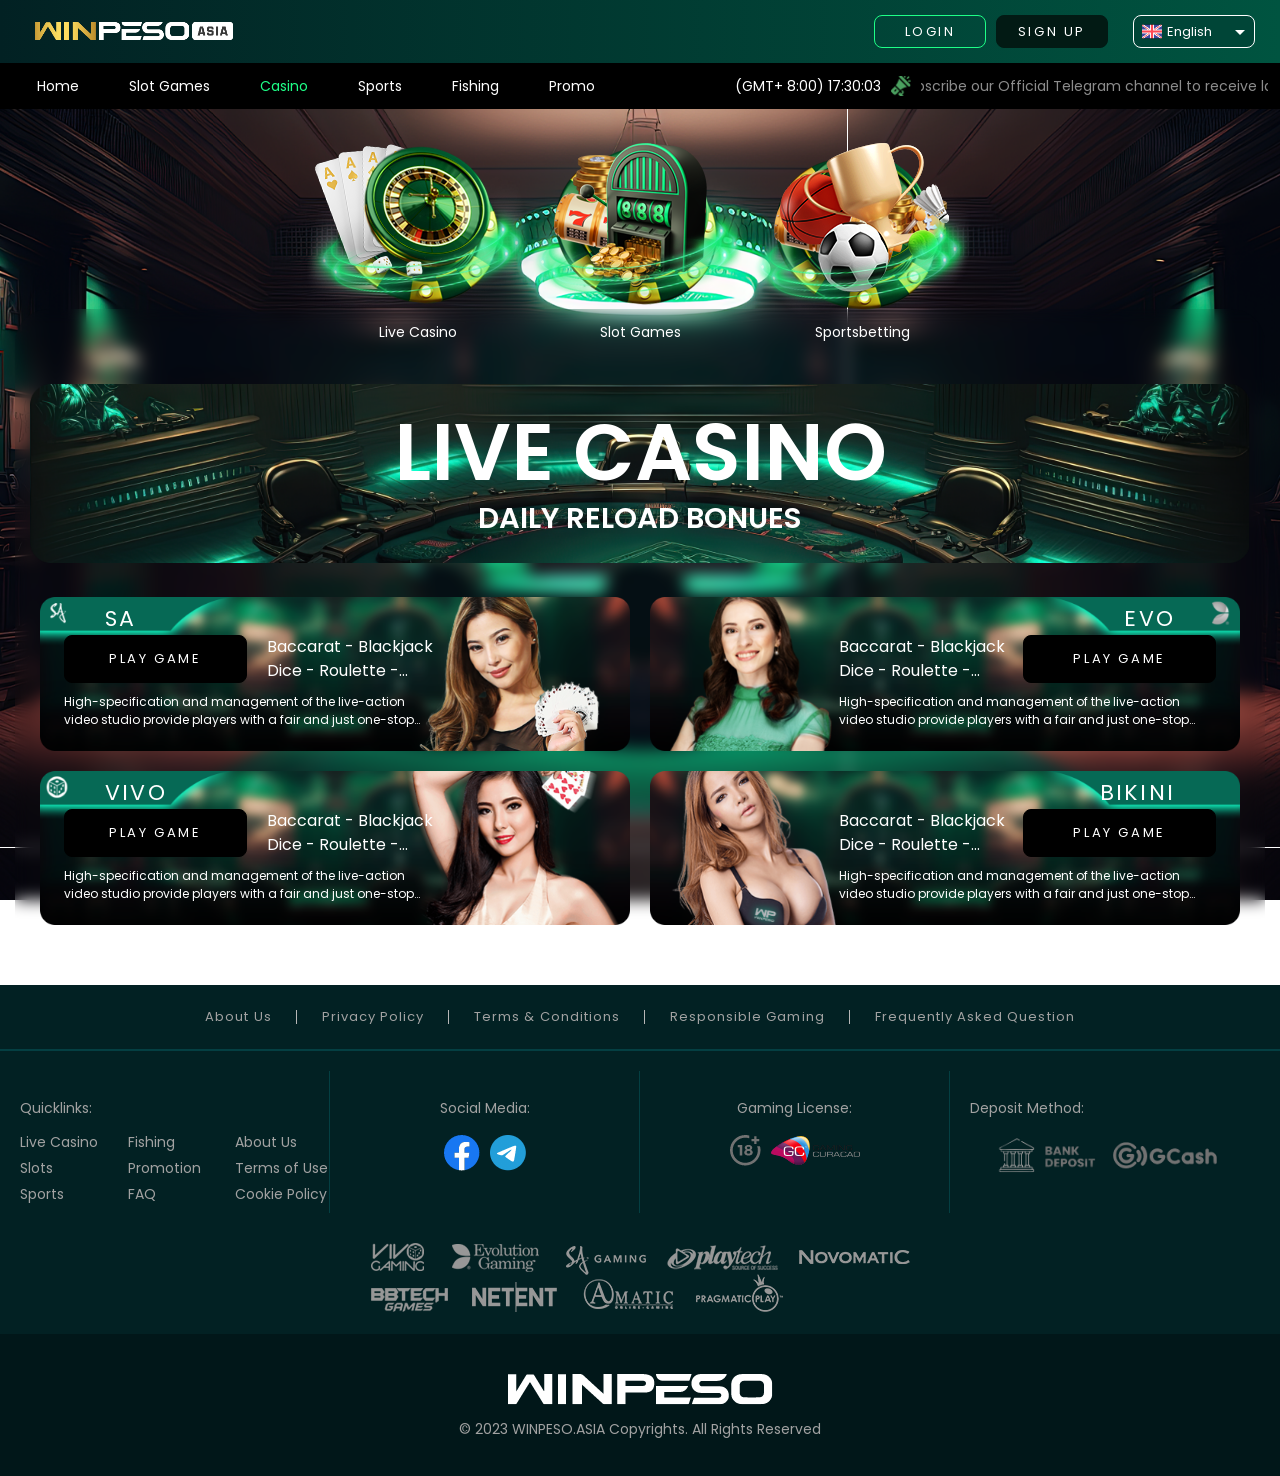
<file: page2_casino.html>
<!DOCTYPE html>
<html lang="en">
<head>
    <meta charset="UTF-8">
    <meta name="viewport" content="width=device-width, initial-scale=1.0">
    <title>Winpeso</title>
    <link rel="preconnect" href="https://fonts.googleapis.com">
    <link rel="preconnect" href="https://fonts.gstatic.com" crossorigin>
    <link href="https://fonts.googleapis.com/css2?family=Poppins:wght@100;400&display=swap" rel="stylesheet">
    <link href="https://cdn.jsdelivr.net/npm/bootstrap@5.3.0/dist/css/bootstrap.min.css" rel="stylesheet" crossorigin="anonymous">
    <link rel="stylesheet" href="css/style.css">
    <link rel="stylesheet" href="css/style-media-queries.css">
    <link rel="stylesheet" href="css/custom-template/casino.css">
</head>
<body>
    <div id="main-wrapper">
        <canvas class="bg-canvas bg-canvas-g" width="1600" height="1053" style="background-image: url('assets/images/bg-52.png');"></canvas>
        <header class="header">
            <div class="top-wrapper">
                <div class="logo">
                    <a href="index.html"><img width="198" height="18px" src="assets/images/logo.png" alt="Winpeso"></a>
                </div>
                <div class="top-details">
                    <div class="login-buttons">
                        <a href="page4_casino-logged-in.html" class="btn-site">Login</a>
                        <a href="index.html" class="btn-site btn-dark">Sign up</a>
                    </div>
                    <div class="translate-section">
                        <div class="translate-dropdown">
                            <button class="translate-dropbtn"><img src="assets/images/flags/260-united-kingdom.png" alt="Language Flag"> English</button>
                            <ul class="translate-dropdown-content">
                              <li><span data-lang-name="English" data-code="en" ><img src="assets/images/flags/260-united-kingdom.png" alt="United Kingdom Flag" width="21" height="21"> EN | English </span></li>
                              <li><span data-lang-name="Korean" data-code="ko"><img src="assets/images/flags/094-south-korea.png" alt="South Korea Flag" width="21" height="21"> KR | 한국어</span></li>
                              <li><span data-lang-name="Japanese" data-code="ja"><img src="assets/images/flags/063-japan.png" alt="Japan Flag" width="21" height="21"> JP | 日本語 </span></li>
                              <li><span data-lang-name="Chinese" data-code="zh-CN"><img src="assets/images/flags/034-china.png" alt="China Flag" width="21" height="21"> CN | 汉语 </span></li>
                              <li><span data-lang-name="Thai" data-code="th"><img src="assets/images/flags/238-thailand.png" alt="Thailand Flag" width="21" height="21"> TH | ภาษาไทย </span></li>
                            </ul>
                        </div>
                    </div>
                </div>
            </div>
            <nav class="navbar navbar-expand-lg navbar-dark bg-dark">
                <div class="container-fluid">
                  <button class="navbar-toggler" type="button" data-bs-toggle="collapse" data-bs-target="#navbarText" aria-controls="navbarText" aria-expanded="false" aria-label="Toggle navigation">
                    <span class="navbar-toggler-icon"></span>
                  </button>
                  <div class="collapse navbar-collapse" id="navbarText">
                    <ul class="navbar-nav me-auto mb-2 mb-lg-0">
                      <li class="nav-item">
                        <a class="nav-link" aria-current="page" href="index.html">Home</a>
                      </li>
                      <li class="nav-item">
                        <a class="nav-link" href="page3_jackpot.html">Slot Games</a>
                      </li>
                      <li class="nav-item">
                        <a class="nav-link active" href="page2_casino.html">Casino</a>
                      </li>
                      <li class="nav-item">
                        <a class="nav-link" href="#">Sports</a>
                      </li>
                      <li class="nav-item">
                        <a class="nav-link" href="#">Fishing</a>
                      </li>
                      <li class="nav-item">
                        <a class="nav-link" href="#">Promo</a>
                      </li>
                    </ul>
                    <div class="navbar-time">
                        <span>(GMT+ 8:00) 17:30:03</span>
                    </div>
                    <div class="navbar-text">
                        <i class="megaphone"></i>
                        <span>
                            &nbsp; Subscribe our Official Telegram channel to receive latest news and promotions.
                            &nbsp; Subscribe our Official Telegram channel to receive latest news and promotions.
                            &nbsp; Subscribe our Official Telegram channel to receive latest news and promotions.
                        </span>
                    </div>
                  </div>
                </div>
              </nav>
        </header>
        <main>
            <div class="inner-container">
                <div class="cta-holder">
                    <div class="hp-cta">
                        <a href="#">
                            <div class="cta-container">
                                <div class="canvas-img">
                                    <canvas width="222" height="176"></canvas>
                                    <img width="222" height="176" src="assets/images/casinoicon.png" alt="casinoicon" class="img-fluid">
                                </div>
                                <span>Live Casino</span>
                            </div>
                        </a>
                        <a href="#">
                            <div class="cta-container">
                                <div class="canvas-img">
                                    <canvas width="222" height="176"></canvas>
                                    <img width="222" height="176" src="assets/images/sloticon.png" alt="sloticon" class="img-fluid">
                                </div>
                                <span>Slot Games</span>
                            </div>
                        </a>
                        <a href="#">
                            <div class="cta-container">
                                <div class="canvas-img">
                                    <canvas width="222" height="176"></canvas>
                                    <img width="222" height="176" src="assets/images/sportsicon.png" alt="sportsicon" class="img-fluid">
                                </div>
                                <span>Sportsbetting</span>
                            </div>
                        </a>
                    </div>
                </div>
                <div class="ip-main-container">
                    <div class="ip-banner">
                        <canvas width="1577" height="228" style="background-image: url(assets/images/live-casino/grid_0-gigapixel-art-scale-4_00x.png)"></canvas>
                        <div class="ip-page-title">
                            <div class="global-title">
                                <h1 class="entry-title">Live Casino</h1>
                                <h3 class="entry-desc">Daily Reload Bonues</h3>
                            </div>
                        </div>
                    </div>
                    <div class="ip-option-holder">
                        
                        <div class="ip-option-item">
                            <div class="ip-option-inner">
                                <div class="option-label"><span>SA</span></div>
                                <div class="option-img canvas-img">
                                    <canvas width="774" height="202"></canvas>
                                    <img width="774" height="202" src="assets/images/live-casino/sab.png" alt="sab" class="img-fluid">
                                </div>
                                <div class="ip-option-details">
                                    <div class="option-top-details">
                                        <a href="#" class="btn-site btn-playgame">Play Game</a>
                                        <div class="option-title">Baccarat - Blackjack Dice - Roulette - Fantan</div>
                                    </div>
                                    <div class="option-description">
                                        <p>High-specification and management of the live-action video studio provide players with a fair and just one-stop and diversified entertainment</p>
                                    </div>
                                </div>
                            </div>
                        </div>

                        <div class="ip-option-item">
                            <div class="ip-option-inner">
                                <div class="option-label"><span>EVO</span></div>
                                <div class="option-img canvas-img">
                                    <canvas width="774" height="202"></canvas>
                                    <img width="774" height="202" src="assets/images/live-casino/evo.png" alt="evo" class="img-fluid">
                                </div>
                                <div class="ip-option-details">
                                    <div class="option-top-details">
                                        <a href="#" class="btn-site btn-playgame">Play Game</a>
                                        <div class="option-title">Baccarat - Blackjack Dice - Roulette - Fantan</div>
                                    </div>
                                    <div class="option-description">
                                        <p>High-specification and management of the live-action video studio provide players with a fair and just one-stop and diversified entertainment</p>
                                    </div>
                                </div>
                            </div>
                        </div>

                        <div class="ip-option-item">
                            <div class="ip-option-inner">
                                <div class="option-label"><span>VIVO</span></div>
                                <div class="option-img canvas-img">
                                    <canvas width="774" height="202"></canvas>
                                    <img width="774" height="202" src="assets/images/live-casino/vivo.png" alt="vivo" class="img-fluid">
                                </div>
                                <div class="ip-option-details">
                                    <div class="option-top-details">
                                        <a href="#" class="btn-site btn-playgame">Play Game</a>
                                        <div class="option-title">Baccarat - Blackjack Dice - Roulette - Fantan</div>
                                    </div>
                                    <div class="option-description">
                                        <p>High-specification and management of the live-action video studio provide players with a fair and just one-stop and diversified entertainment</p>
                                    </div>
                                </div>
                            </div>
                        </div>

                        <div class="ip-option-item">
                            <div class="ip-option-inner">
                                <div class="option-label"><span>BIKINI</span></div>
                                <div class="option-img canvas-img">
                                    <canvas width="774" height="202"></canvas>
                                    <img width="774" height="202" src="assets/images/live-casino/sexy.png" alt="sexy" class="img-fluid">
                                </div>
                                <div class="ip-option-details">
                                    <div class="option-top-details">
                                        <a href="#" class="btn-site btn-playgame">Play Game</a>
                                        <div class="option-title">Baccarat - Blackjack Dice - Roulette - Fantan</div>
                                    </div>
                                    <div class="option-description">
                                        <p>High-specification and management of the live-action video studio provide players with a fair and just one-stop and diversified entertainment</p>
                                    </div>
                                </div>
                            </div>
                        </div>
                    </div>
                </div>
            </div>
        </main>
        <footer id="main-footer">
            <div class="footer-container">
                <div class="footer-navigation">
                    <div class="menu-main-navigation-container">
                        <ul class="footernav">
                            <li><a href="#">About Us</a></li>
                            <li><a href="#">Privacy Policy</a></li>
                            <li><a href="#">Terms & Conditions</a></li>
                            <li><a href="#">Responsible Gaming</a></li>
                            <li><a href="#">Frequently Asked Question</a></li>
                        </ul>
                    </div>
                </div>
                <div class="footer-details">
                    <div class="quick-links-container">
                        <span class="footer-details-title">Quicklinks:</span>
                        <ul class="footer-quicklinks">
                            <li><a href="#">Live Casino</a></li>
                            <li><a href="#">Slots</a></li>
                            <li><a href="#">Sports</a></li>
                            <li><a href="#">Fishing</a></li>
                            <li><a href="#">Promotion</a></li>
                            <li><a href="#">FAQ</a></li>
                            <li><a href="#">About Us</a></li>
                            <li><a href="#">Terms of Use</a></li>
                            <li><a href="#">Cookie Policy</a></li>
                        </ul>
                    </div>
                    <div class="social-media-container">
                        <span class="footer-details-title text-center">Social Media:</span>
                        <div class="footer-logos">
                            <a href="https://www.facebook.com/" target="_blank" rel="noopener noreferrer"><img width="36" height="36" src="assets/images/facebook.png" alt="facebook"></a>
                            <a href="https://web.telegram.org/a/" target="_blank" rel="noopener noreferrer"><img width="36" height="36" src="assets/images/telegram.png" alt="telegram"></a>
                        </div>
                    </div>
                    <div class="gaming-license-container">
                        <span class="footer-details-title text-center">Gaming License:</span>
                        <div class="footer-logos">
                            <img width="31" height="31" src="assets/images/18+.png" alt="18+">
                            <img width="89" height="31" src="assets/images/gaming_license.png" alt="gaming_license">
                        </div>
                    </div>
                    <div class="deposit-method-container">
                        <span class="footer-details-title">Deposit Method:</span>
                        <div class="footer-logos">
                            <img width="110" height="45" src="assets/images/bank-deposit.png" alt="bank-deposit" class="img-fluid">
                            <img width="110" height="45" src="assets/images/g-cash.png" alt="g-cash" class="img-fluid">
                        </div>
                    </div>
                    <div class="gaming-logo-container">
                        <img src="assets/images/logofooter.png" alt="logofooter">
                    </div>
                </div>
                <div class="footer-copyright">
                    <img width="265" height="31" src="assets/images/wplogosvg.png" alt="wplogosvg">
                    <p>© 2023 WINPESO.ASIA Copyrights. All Rights Reserved</p>
                </div>
            </div>
        </footer>
    </div>
    <script src="https://cdn.jsdelivr.net/npm/bootstrap@5.3.0/dist/js/bootstrap.bundle.min.js" crossorigin="anonymous"></script>
    <script src="https://ajax.googleapis.com/ajax/libs/jquery/3.6.4/jquery.min.js"></script>
    <script src="js/scripts.js"></script>
</body>
</html>
</file>
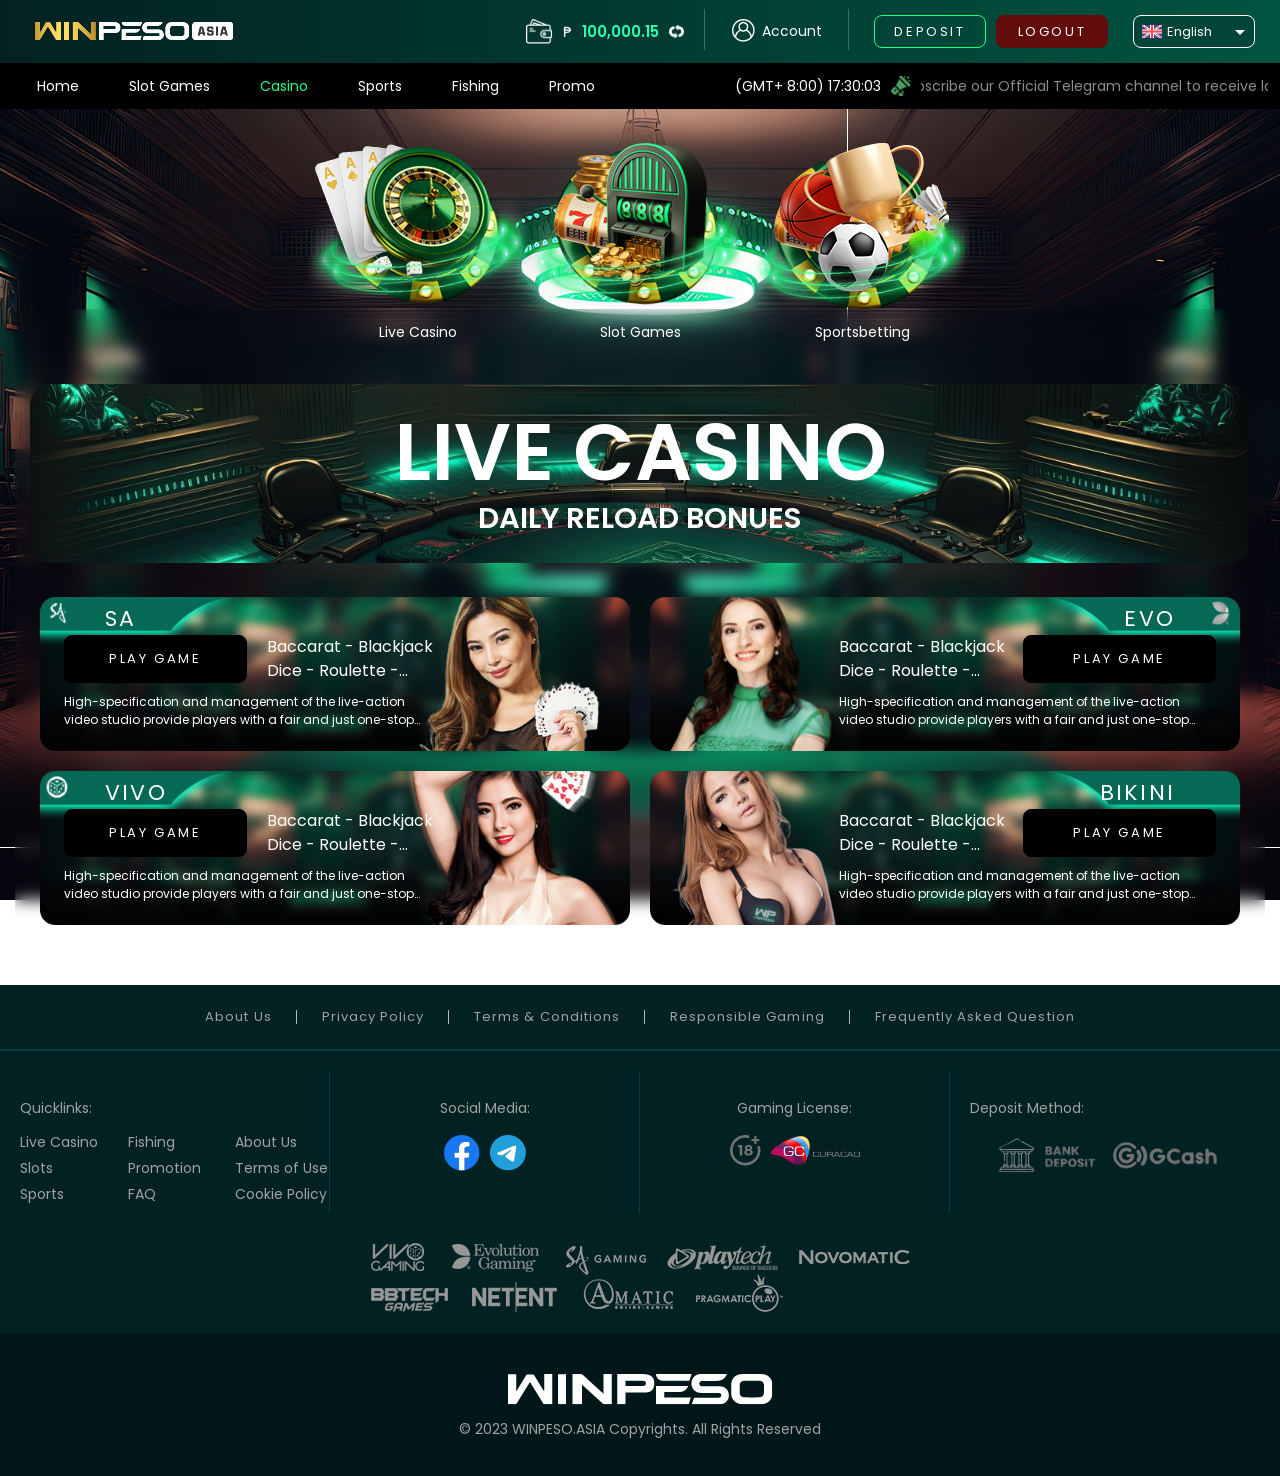
<file: page4_casino-logged-in.html>
<!DOCTYPE html>
<html lang="en">
<head>
    <meta charset="UTF-8">
    <meta name="viewport" content="width=device-width, initial-scale=1.0">
    <title>Winpeso</title>
    <link rel="preconnect" href="https://fonts.googleapis.com">
    <link rel="preconnect" href="https://fonts.gstatic.com" crossorigin>
    <link href="https://fonts.googleapis.com/css2?family=Poppins:wght@100;400&display=swap" rel="stylesheet">
    <link href="https://cdn.jsdelivr.net/npm/bootstrap@5.3.0/dist/css/bootstrap.min.css" rel="stylesheet" crossorigin="anonymous">
    <link rel="stylesheet" href="css/style.css">
    <link rel="stylesheet" href="css/style-media-queries.css">
    <link rel="stylesheet" href="css/custom-template/casino.css">
</head>
<body>
    <div id="main-wrapper">
        <canvas class="bg-canvas bg-canvas-g" width="1600" height="1053" style="background-image: url('assets/images/bg-52.png');"></canvas>
        <header class="header">
            <div class="top-wrapper">
                <div class="logo">
                    <a href="index.html"><img width="198" height="18px" src="assets/images/logo.png" alt="Winpeso"></a>
                </div>
                <div class="top-details">
                    <div class="account-details">
                        <div class="account-details-wallet"><i class="wallet"></i> <span class="curreny">₱</span> <span class="amount">100,000.15</span> <span><i class="refresh"></i></span></div>
                        <div class="my-account"><a href="page6_casino.html"><i class="user"></i> Account</a></div>
                    </div>
                    <div class="login-buttons">
                        <a href="#" class="btn-site">Deposit</a>
                        <a href="index.html" class="btn-site btn-dark-red">Logout</a>
                    </div>
                    <div class="translate-section">
                        <div class="translate-dropdown">
                            <button class="translate-dropbtn"><img src="assets/images/flags/260-united-kingdom.png" alt="Language Flag"> English</button>
                            <ul class="translate-dropdown-content">
                              <li><span data-lang-name="English" data-code="en" ><img src="assets/images/flags/260-united-kingdom.png" alt="United Kingdom Flag" width="21" height="21"> EN | English </span></li>
                              <li><span data-lang-name="Korean" data-code="ko"><img src="assets/images/flags/094-south-korea.png" alt="South Korea Flag" width="21" height="21"> KR | 한국어</span></li>
                              <li><span data-lang-name="Japanese" data-code="ja"><img src="assets/images/flags/063-japan.png" alt="Japan Flag" width="21" height="21"> JP | 日本語 </span></li>
                              <li><span data-lang-name="Chinese" data-code="zh-CN"><img src="assets/images/flags/034-china.png" alt="China Flag" width="21" height="21"> CN | 汉语 </span></li>
                              <li><span data-lang-name="Thai" data-code="th"><img src="assets/images/flags/238-thailand.png" alt="Thailand Flag" width="21" height="21"> TH | ภาษาไทย </span></li>
                            </ul>
                        </div>
                    </div>
                </div>
            </div>
            <nav class="navbar navbar-expand-lg navbar-dark bg-dark">
                <div class="container-fluid">
                  <button class="navbar-toggler" type="button" data-bs-toggle="collapse" data-bs-target="#navbarText" aria-controls="navbarText" aria-expanded="false" aria-label="Toggle navigation">
                    <span class="navbar-toggler-icon"></span>
                  </button>
                  <div class="collapse navbar-collapse" id="navbarText">
                    <ul class="navbar-nav me-auto mb-2 mb-lg-0">
                      <li class="nav-item">
                        <a class="nav-link" aria-current="page" href="index.html">Home</a>
                      </li>
                      <li class="nav-item">
                        <a class="nav-link" href="page5_jackpot-logged-in.html">Slot Games</a>
                      </li>
                      <li class="nav-item">
                        <a class="nav-link active" href="page4_casino-logged-in.html">Casino</a>
                      </li>
                      <li class="nav-item">
                        <a class="nav-link" href="#">Sports</a>
                      </li>
                      <li class="nav-item">
                        <a class="nav-link" href="#">Fishing</a>
                      </li>
                      <li class="nav-item">
                        <a class="nav-link" href="#">Promo</a>
                      </li>
                    </ul>
                    <div class="navbar-time">
                        <span>(GMT+ 8:00) 17:30:03</span>
                    </div>
                    <div class="navbar-text">
                        <i class="megaphone"></i>
                        <span>
                            &nbsp; Subscribe our Official Telegram channel to receive latest news and promotions.
                            &nbsp; Subscribe our Official Telegram channel to receive latest news and promotions.
                            &nbsp; Subscribe our Official Telegram channel to receive latest news and promotions.
                        </span>
                    </div>
                  </div>
                </div>
              </nav>
        </header>
        <main>
            <div class="inner-container">
                <div class="cta-holder">
                    <div class="hp-cta">
                        <a href="#">
                            <div class="cta-container">
                                <div class="canvas-img">
                                    <canvas width="222" height="176"></canvas>
                                    <img width="222" height="176" src="assets/images/casinoicon.png" alt="casinoicon" class="img-fluid">
                                </div>
                                <span>Live Casino</span>
                            </div>
                        </a>
                        <a href="#">
                            <div class="cta-container">
                                <div class="canvas-img">
                                    <canvas width="222" height="176"></canvas>
                                    <img width="222" height="176" src="assets/images/sloticon.png" alt="sloticon" class="img-fluid">
                                </div>
                                <span>Slot Games</span>
                            </div>
                        </a>
                        <a href="#">
                            <div class="cta-container">
                                <div class="canvas-img">
                                    <canvas width="222" height="176"></canvas>
                                    <img width="222" height="176" src="assets/images/sportsicon.png" alt="sportsicon" class="img-fluid">
                                </div>
                                <span>Sportsbetting</span>
                            </div>
                        </a>
                    </div>
                </div>
                <div class="ip-main-container">
                    <div class="ip-banner">
                        <canvas width="1577" height="228" style="background-image: url(assets/images/live-casino/grid_0-gigapixel-art-scale-4_00x.png)"></canvas>
                        <div class="ip-page-title">
                            <div class="global-title">
                                <h1 class="entry-title">Live Casino</h1>
                                <h3 class="entry-desc">Daily Reload Bonues</h3>
                            </div>
                        </div>
                    </div>
                    <div class="ip-option-holder">
                        
                        <div class="ip-option-item">
                            <div class="ip-option-inner">
                                <div class="option-label"><span>SA</span></div>
                                <div class="option-img canvas-img">
                                    <canvas width="774" height="202"></canvas>
                                    <img width="774" height="202" src="assets/images/live-casino/sab.png" alt="sab" class="img-fluid">
                                </div>
                                <div class="ip-option-details">
                                    <div class="option-top-details">
                                        <a href="#" class="btn-site btn-playgame">Play Game</a>
                                        <div class="option-title">Baccarat - Blackjack Dice - Roulette - Fantan</div>
                                    </div>
                                    <div class="option-description">
                                        <p>High-specification and management of the live-action video studio provide players with a fair and just one-stop and diversified entertainment</p>
                                    </div>
                                </div>
                            </div>
                        </div>

                        <div class="ip-option-item">
                            <div class="ip-option-inner">
                                <div class="option-label"><span>EVO</span></div>
                                <div class="option-img canvas-img">
                                    <canvas width="774" height="202"></canvas>
                                    <img width="774" height="202" src="assets/images/live-casino/evo.png" alt="evo" class="img-fluid">
                                </div>
                                <div class="ip-option-details">
                                    <div class="option-top-details">
                                        <a href="#" class="btn-site btn-playgame">Play Game</a>
                                        <div class="option-title">Baccarat - Blackjack Dice - Roulette - Fantan</div>
                                    </div>
                                    <div class="option-description">
                                        <p>High-specification and management of the live-action video studio provide players with a fair and just one-stop and diversified entertainment</p>
                                    </div>
                                </div>
                            </div>
                        </div>

                        <div class="ip-option-item">
                            <div class="ip-option-inner">
                                <div class="option-label"><span>VIVO</span></div>
                                <div class="option-img canvas-img">
                                    <canvas width="774" height="202"></canvas>
                                    <img width="774" height="202" src="assets/images/live-casino/vivo.png" alt="vivo" class="img-fluid">
                                </div>
                                <div class="ip-option-details">
                                    <div class="option-top-details">
                                        <a href="#" class="btn-site btn-playgame">Play Game</a>
                                        <div class="option-title">Baccarat - Blackjack Dice - Roulette - Fantan</div>
                                    </div>
                                    <div class="option-description">
                                        <p>High-specification and management of the live-action video studio provide players with a fair and just one-stop and diversified entertainment</p>
                                    </div>
                                </div>
                            </div>
                        </div>

                        <div class="ip-option-item">
                            <div class="ip-option-inner">
                                <div class="option-label"><span>BIKINI</span></div>
                                <div class="option-img canvas-img">
                                    <canvas width="774" height="202"></canvas>
                                    <img width="774" height="202" src="assets/images/live-casino/sexy.png" alt="sexy" class="img-fluid">
                                </div>
                                <div class="ip-option-details">
                                    <div class="option-top-details">
                                        <a href="#" class="btn-site btn-playgame">Play Game</a>
                                        <div class="option-title">Baccarat - Blackjack Dice - Roulette - Fantan</div>
                                    </div>
                                    <div class="option-description">
                                        <p>High-specification and management of the live-action video studio provide players with a fair and just one-stop and diversified entertainment</p>
                                    </div>
                                </div>
                            </div>
                        </div>
                        
                    </div>
                </div>
            </div>
        </main>
        <footer id="main-footer">
            <div class="footer-container">
                <div class="footer-navigation">
                    <div class="menu-main-navigation-container">
                        <ul class="footernav">
                            <li><a href="#">About Us</a></li>
                            <li><a href="#">Privacy Policy</a></li>
                            <li><a href="#">Terms & Conditions</a></li>
                            <li><a href="#">Responsible Gaming</a></li>
                            <li><a href="#">Frequently Asked Question</a></li>
                        </ul>
                    </div>
                </div>
                <div class="footer-details">
                    <div class="quick-links-container">
                        <span class="footer-details-title">Quicklinks:</span>
                        <ul class="footer-quicklinks">
                            <li><a href="#">Live Casino</a></li>
                            <li><a href="#">Slots</a></li>
                            <li><a href="#">Sports</a></li>
                            <li><a href="#">Fishing</a></li>
                            <li><a href="#">Promotion</a></li>
                            <li><a href="#">FAQ</a></li>
                            <li><a href="#">About Us</a></li>
                            <li><a href="#">Terms of Use</a></li>
                            <li><a href="#">Cookie Policy</a></li>
                        </ul>
                    </div>
                    <div class="social-media-container">
                        <span class="footer-details-title text-center">Social Media:</span>
                        <div class="footer-logos">
                            <a href="https://www.facebook.com/" target="_blank" rel="noopener noreferrer"><img width="36" height="36" src="assets/images/facebook.png" alt="facebook"></a>
                            <a href="https://web.telegram.org/a/" target="_blank" rel="noopener noreferrer"><img width="36" height="36" src="assets/images/telegram.png" alt="telegram"></a>
                        </div>
                    </div>
                    <div class="gaming-license-container">
                        <span class="footer-details-title text-center">Gaming License:</span>
                        <div class="footer-logos">
                            <img width="31" height="31" src="assets/images/18+.png" alt="18+">
                            <img width="89" height="31" src="assets/images/gaming_license.png" alt="gaming_license">
                        </div>
                    </div>
                    <div class="deposit-method-container">
                        <span class="footer-details-title">Deposit Method:</span>
                        <div class="footer-logos">
                            <img width="110" height="45" src="assets/images/bank-deposit.png" alt="bank-deposit" class="img-fluid">
                            <img width="110" height="45" src="assets/images/g-cash.png" alt="g-cash" class="img-fluid">
                        </div>
                    </div>
                    <div class="gaming-logo-container">
                        <img src="assets/images/logofooter.png" alt="logofooter">
                    </div>
                </div>
                <div class="footer-copyright">
                    <img width="265" height="31" src="assets/images/wplogosvg.png" alt="wplogosvg">
                    <p>© 2023 WINPESO.ASIA Copyrights. All Rights Reserved</p>
                </div>
            </div>
        </footer>
    </div>
    <script src="https://cdn.jsdelivr.net/npm/bootstrap@5.3.0/dist/js/bootstrap.bundle.min.js" crossorigin="anonymous"></script>
    <script src="https://ajax.googleapis.com/ajax/libs/jquery/3.6.4/jquery.min.js"></script>
    <script src="js/scripts.js"></script>
</body>
</html>
</file>
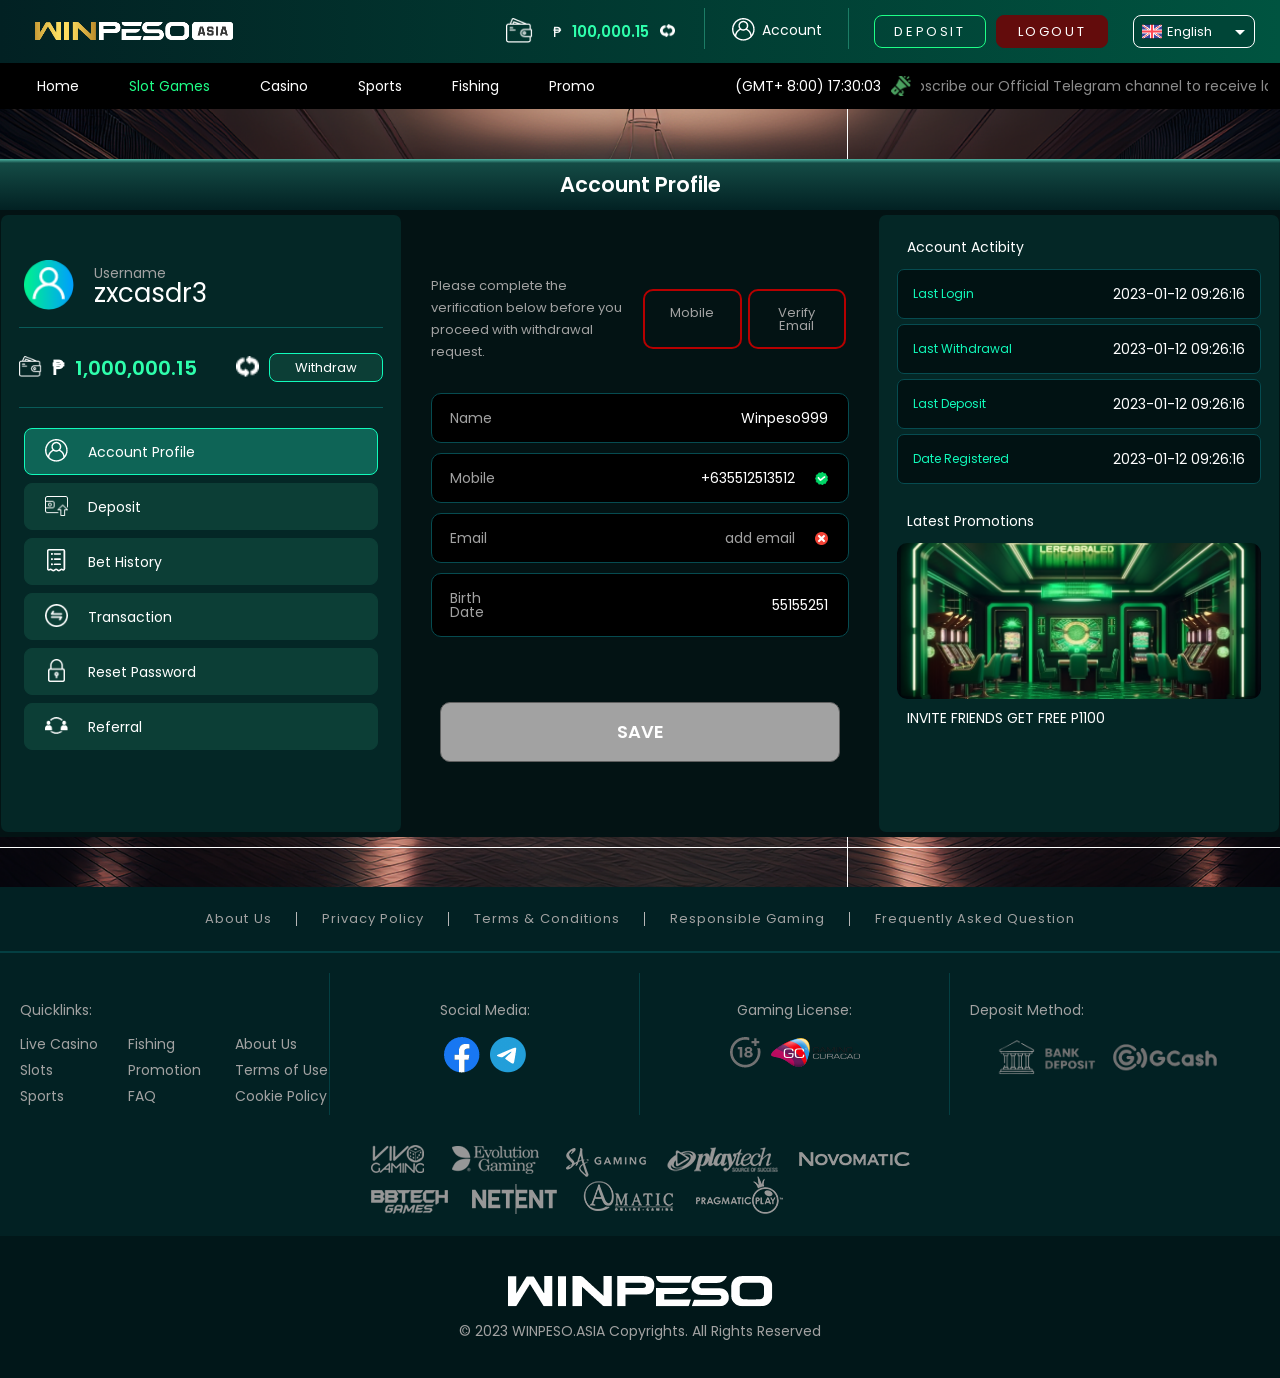
<file: page6_casino.html>
<!DOCTYPE html>
<html lang="en">
<head>
    <meta charset="UTF-8">
    <meta name="viewport" content="width=device-width, initial-scale=1.0">
    <title>Winpeso</title>
    <link rel="preconnect" href="https://fonts.googleapis.com">
    <link rel="preconnect" href="https://fonts.gstatic.com" crossorigin>
    <link href="https://fonts.googleapis.com/css2?family=Poppins:wght@100;400&display=swap" rel="stylesheet">
    <link href="https://cdn.jsdelivr.net/npm/bootstrap@5.3.0/dist/css/bootstrap.min.css" rel="stylesheet" crossorigin="anonymous">
    <link rel="stylesheet" href="css/style.css">
    <link rel="stylesheet" href="css/custom-template/dashboard.css">
    <link rel="stylesheet" href="css/style-media-queries.css">
    <link rel="stylesheet" href="css/custom-template/dashboard-media-queries.css">
</head>
<body>
    <div id="main-wrapper">
        <canvas class="bg-canvas bg-canvas-g" width="1600" height="1053" style="background-image: url('assets/images/bg-52.png');"></canvas>
        <header class="header">
            <div class="top-wrapper">
                <div class="logo">
                    <a href="index.html"><img width="198" height="18px" src="assets/images/logo.png" alt="Winpeso"></a>
                </div>
                <div class="top-details">
                    <div class="account-details">
                        <div class="account-details-wallet"><i class="wallet"></i> <span class="curreny">₱</span> <span class="amount">100,000.15</span> <span><i class="refresh"></i></span></div>
                        <div class="my-account"><a href="page6_casino.html"><i class="user"></i> Account</a></div>
                    </div>
                    <div class="login-buttons">
                        <a href="#" class="btn-site">Deposit</a>
                        <a href="index.html" class="btn-site btn-dark-red">Logout</a>
                    </div>
                    <div class="translate-section">
                        <div class="translate-dropdown">
                            <button class="translate-dropbtn"><img src="assets/images/flags/260-united-kingdom.png" alt="Language Flag"> English</button>
                            <ul class="translate-dropdown-content">
                              <li><span data-lang-name="English" data-code="en" ><img src="assets/images/flags/260-united-kingdom.png" alt="United Kingdom Flag" width="21" height="21"> EN | English </span></li>
                              <li><span data-lang-name="Korean" data-code="ko"><img src="assets/images/flags/094-south-korea.png" alt="South Korea Flag" width="21" height="21"> KR | 한국어</span></li>
                              <li><span data-lang-name="Japanese" data-code="ja"><img src="assets/images/flags/063-japan.png" alt="Japan Flag" width="21" height="21"> JP | 日本語 </span></li>
                              <li><span data-lang-name="Chinese" data-code="zh-CN"><img src="assets/images/flags/034-china.png" alt="China Flag" width="21" height="21"> CN | 汉语 </span></li>
                              <li><span data-lang-name="Thai" data-code="th"><img src="assets/images/flags/238-thailand.png" alt="Thailand Flag" width="21" height="21"> TH | ภาษาไทย </span></li>
                            </ul>
                        </div>
                    </div>
                </div>
            </div>
            <nav class="navbar navbar-expand-lg navbar-dark bg-dark">
                <div class="container-fluid">
                  <button class="navbar-toggler" type="button" data-bs-toggle="collapse" data-bs-target="#navbarText" aria-controls="navbarText" aria-expanded="false" aria-label="Toggle navigation">
                    <span class="navbar-toggler-icon"></span>
                  </button>
                  <div class="collapse navbar-collapse" id="navbarText">
                    <ul class="navbar-nav me-auto mb-2 mb-lg-0">
                      <li class="nav-item">
                        <a class="nav-link" aria-current="page" href="index.html">Home</a>
                      </li>
                      <li class="nav-item">
                        <a class="nav-link active" href="page3_jackpot.html">Slot Games</a>
                      </li>
                      <li class="nav-item">
                        <a class="nav-link" href="page2_casino.html">Casino</a>
                      </li>
                      <li class="nav-item">
                        <a class="nav-link" href="#">Sports</a>
                      </li>
                      <li class="nav-item">
                        <a class="nav-link" href="#">Fishing</a>
                      </li>
                      <li class="nav-item">
                        <a class="nav-link" href="#">Promo</a>
                      </li>
                    </ul>
                    <div class="navbar-time">
                        <span>(GMT+ 8:00) 17:30:03</span>
                    </div>
                    <div class="navbar-text">
                        <i class="megaphone"></i>
                        <span>
                            &nbsp; Subscribe our Official Telegram channel to receive latest news and promotions.
                            &nbsp; Subscribe our Official Telegram channel to receive latest news and promotions.
                            &nbsp; Subscribe our Official Telegram channel to receive latest news and promotions.
                        </span>
                    </div>
                  </div>
                </div>
              </nav>
        </header>
        <main>
            <div class="inner-container dashboard">


<!-- DASHBOARD -->

                <div class="dashboard-container">
                    <div class="dashboard-header">
                        <div class="dashboard-title">Account Profile</div>
                    </div>
                    <div class="dashboard-body">
                        <div class="dashboard-left-sidebar">
                            <div class="profile">
                                
                                <div class="profile-img">
                                   <img width="50" height="150" src="assets/images/icons/usericon-2.png" alt="Promotion Photos" class="img-fluid">
                                </div>
                                <div class="profile-details">
                                    <div class="profile-text">Username</div>
                                    <div class="profile-username">zxcasdr3</div>
                                </div>

                            </div>
                            <div class="account-wallet">
                                <div class="account-details">
                                    <i class="wallet"></i>
                                    <span class="currency">₱</span>
                                    <span class="amount">1,000,000.15</span>
                                </div>
                                <div class="account-withdraw">
                                    <i class="refresh"></i>
                                    <a href="page7_casino.html">Withdraw</a>
                                </div>


                            </div>
                            <div class="sidebar-menu">
                                <div class="menu-item active"><a href="#"><i class="account-profile"></i>Account Profile</a></div>
                                <div class="menu-item"><a href="page8_casino.html"><i class="deposit"></i>Deposit</a></div>
                                <div class="menu-item"><a href="page14_casino.html"><i class="history"></i>Bet History</a></div>
                                <div class="menu-item"><a href="page13_casino.html"><i class="transaction"></i>Transaction</a></div>
                                <div class="menu-item"><a href="page9_casino.html"><i class="reset"></i>Reset Password</a></div>
                                <div class="menu-item"><a href="#"><i class="referral"></i>Referral</a></div>
                            </div>
                        </div>
                        <div class="dashboard-content">
                            <div class="content-container">
                                <div class="verification">
                                    <div class="verification-description">Please complete the verification below before you proceed with withdrawal request.</div>
                                    <div class="verification-buttons">
                                        <a href="#">Mobile</a>
                                        <a href="#">Verify Email</a>
                                    </div>
                                </div>
                                <div class="account-profile-form">
                                    <form class="needs-validation" novalidate">
                                        <div class="profile-form-row">
                                            <div class="profile-form-group">
                                              <div class="profile-form-text">Name</div>
                                              <input type="text" class="form-name" name="" value="Winpeso999">
                                            </div>
                                        </div>
                                        <div class="profile-form-row">
                                            <div class="profile-form-group">
                                              <div class="profile-form-text" name="">Mobile</div>
                                              <input type="text" class="form-mobile" value="+635512513512">
                                              <span class="verified">&nbsp;</span>
                                            </div>
                                        </div>
                                        <div class="profile-form-row">
                                            <div class="profile-form-group has-validation">
                                              <div class="profile-form-text" name="">Email</div>
                                              <input type="text" class=" form-control form-email" value="" Placeholder="add email" required>
                                              <span class="notverified">&nbsp;</span>                                           
                                            </div>
                                        </div>
                                        <div class="profile-form-row">
                                            <div class="profile-form-group">
                                              <div class="profile-form-text" name="">Birth Date</div>
                                              <input type="text" class="form-birthdate" value="55155251">
                                            </div>
                                        </div>
                                        <div class="profile-form-row profile-save">
                                            <button type="submit" class="profile-save-btn">Save</button>      
                                        </div> 
                                                                          
                                    </form>
                                </div>
                            </div>
                        </div>
                        <div class="dashboard-right-sidebar">
                            <div class="accound-activity">
                                <div class="activity-title">Account Actibity</div>
                                    <div class="activity-list">
                                        <div class="activity-item">
                                            <div class="item-text">Last Login</div>
                                            <div class="item-timestamp">2023-01-12 09:26:16</div>
                                        </div>
                                        <div class="activity-item">
                                            <div class="item-text">Last Withdrawal</div>
                                            <div class="item-timestamp">2023-01-12 09:26:16</div>
                                        </div>
                                        <div class="activity-item">
                                            <div class="item-text">Last Deposit</div>
                                            <div class="item-timestamp">2023-01-12 09:26:16</div>
                                        </div>
                                        <div class="activity-item">
                                            <div class="item-text">Date Registered</div>
                                            <div class="item-timestamp">2023-01-12 09:26:16</div>
                                        </div>        
                                    </div>
                            </div>
                            <div class="latest-promotions">
                                <div class="promotion-title">Latest Promotions</div>
                                <div class="promotion-photos">
                                    <img width="359" height="156" src="assets/images/zqrnc_emerald_green_casino_slot_interior_hyper_realistic_realis_ba0c6e62-e1c5-4dac-bd28-fe14c4f5d3e2.png" alt="Promotion Photos" class="img-fluid">
                                </div>
                                <div class="promotion-text">Invite Friends Get Free P1100</div>

                            </div>
                        </div>
                    </div>

                </div>

            </div>
        </main>
        <footer id="main-footer">
            <div class="footer-container">
                <div class="footer-navigation">
                    <div class="menu-main-navigation-container">
                        <ul class="footernav">
                            <li><a href="#">About Us</a></li>
                            <li><a href="#">Privacy Policy</a></li>
                            <li><a href="#">Terms & Conditions</a></li>
                            <li><a href="#">Responsible Gaming</a></li>
                            <li><a href="#">Frequently Asked Question</a></li>
                        </ul>
                    </div>
                </div>
                <div class="footer-details">
                    <div class="quick-links-container">
                        <span class="footer-details-title">Quicklinks:</span>
                        <ul class="footer-quicklinks">
                            <li><a href="#">Live Casino</a></li>
                            <li><a href="#">Slots</a></li>
                            <li><a href="#">Sports</a></li>
                            <li><a href="#">Fishing</a></li>
                            <li><a href="#">Promotion</a></li>
                            <li><a href="#">FAQ</a></li>
                            <li><a href="#">About Us</a></li>
                            <li><a href="#">Terms of Use</a></li>
                            <li><a href="#">Cookie Policy</a></li>
                        </ul>
                    </div>
                    <div class="social-media-container">
                        <span class="footer-details-title text-center">Social Media:</span>
                        <div class="footer-logos">
                            <a href="https://www.facebook.com/" target="_blank" rel="noopener noreferrer"><img width="36" height="36" src="assets/images/facebook.png" alt="facebook"></a>
                            <a href="https://web.telegram.org/a/" target="_blank" rel="noopener noreferrer"><img width="36" height="36" src="assets/images/telegram.png" alt="telegram"></a>
                        </div>
                    </div>
                    <div class="gaming-license-container">
                        <span class="footer-details-title text-center">Gaming License:</span>
                        <div class="footer-logos">
                            <img width="31" height="31" src="assets/images/18+.png" alt="18+">
                            <img width="89" height="31" src="assets/images/gaming_license.png" alt="gaming_license">
                        </div>
                    </div>
                    <div class="deposit-method-container">
                        <span class="footer-details-title">Deposit Method:</span>
                        <div class="footer-logos">
                            <img width="110" height="45" src="assets/images/bank-deposit.png" alt="bank-deposit" class="img-fluid">
                            <img width="110" height="45" src="assets/images/g-cash.png" alt="g-cash" class="img-fluid">
                        </div>
                    </div>
                    <div class="gaming-logo-container">
                        <img src="assets/images/logofooter.png" alt="logofooter">
                    </div>
                </div>
                <div class="footer-copyright">
                    <img width="265" height="31" src="assets/images/wplogosvg.png" alt="wplogosvg">
                    <p>© 2023 WINPESO.ASIA Copyrights. All Rights Reserved</p>
                </div>
            </div>
        </footer>
    </div>
    <script src="https://cdn.jsdelivr.net/npm/bootstrap@5.3.0/dist/js/bootstrap.bundle.min.js" crossorigin="anonymous"></script>
    <script src="https://ajax.googleapis.com/ajax/libs/jquery/3.6.4/jquery.min.js"></script>
    <script src="js/scripts.js"></script>
    <script src="js/dashboard.js"></script>
</body>
</html>
</file>
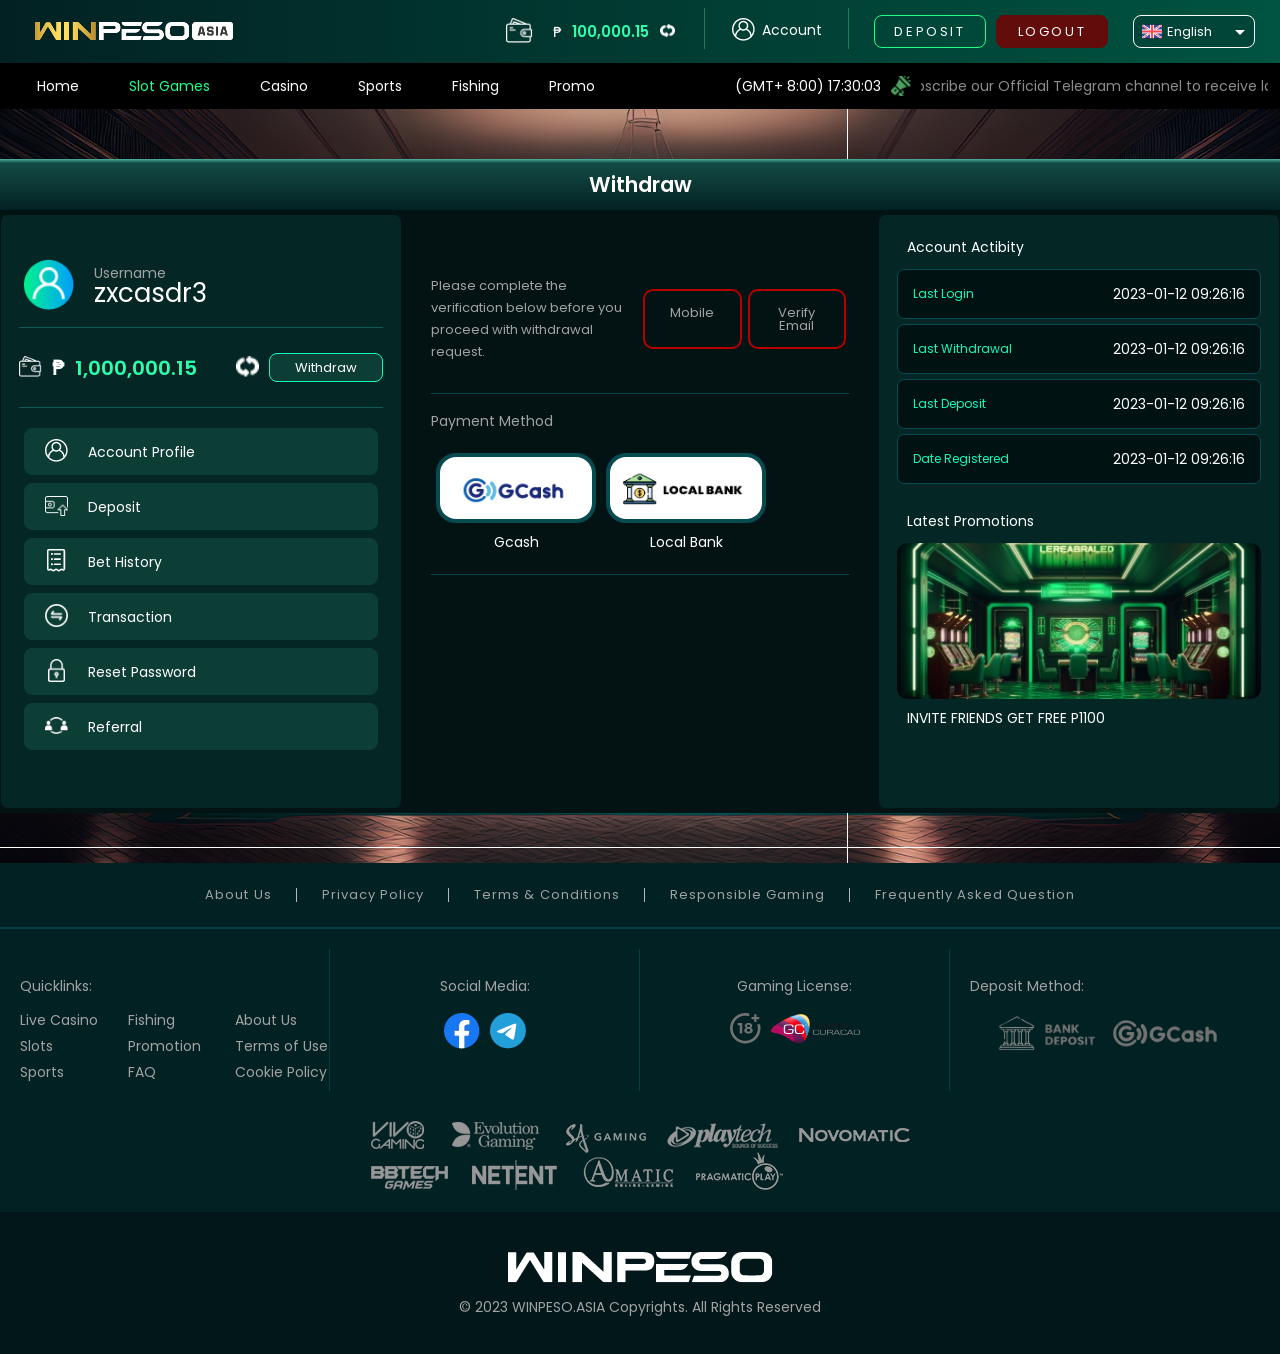
<file: page7_casino.html>
<!DOCTYPE html>
<html lang="en">
<head>
    <meta charset="UTF-8">
    <meta name="viewport" content="width=device-width, initial-scale=1.0">
    <title>Winpeso</title>
    <link rel="preconnect" href="https://fonts.googleapis.com">
    <link rel="preconnect" href="https://fonts.gstatic.com" crossorigin>
    <link href="https://fonts.googleapis.com/css2?family=Poppins:wght@100;400&display=swap" rel="stylesheet">
    <link href="https://cdn.jsdelivr.net/npm/bootstrap@5.3.0/dist/css/bootstrap.min.css" rel="stylesheet" crossorigin="anonymous">
    <link rel="stylesheet" href="css/style.css">
    <link rel="stylesheet" href="css/custom-template/dashboard.css">
    <link rel="stylesheet" href="css/style-media-queries.css">
    <link rel="stylesheet" href="css/custom-template/dashboard-media-queries.css">
</head>
<body>
    <div id="main-wrapper">
        <canvas class="bg-canvas bg-canvas-g" width="1600" height="1053" style="background-image: url('assets/images/bg-52.png');"></canvas>
        <header class="header">
            <div class="top-wrapper">
                <div class="logo">
                    <a href="index.html"><img width="198" height="18px" src="assets/images/logo.png" alt="Winpeso"></a>
                </div>
                <div class="top-details">
                    <div class="account-details">
                        <div class="account-details-wallet"><i class="wallet"></i> <span class="curreny">₱</span> <span class="amount">100,000.15</span> <span><i class="refresh"></i></span></div>
                        <div class="my-account"><a href="page6_casino.html"><i class="user"></i> Account</a></div>
                    </div>
                    <div class="login-buttons">
                        <a href="#" class="btn-site">Deposit</a>
                        <a href="index.html" class="btn-site btn-dark-red">Logout</a>
                    </div>
                    <div class="translate-section">
                        <div class="translate-dropdown">
                            <button class="translate-dropbtn"><img src="assets/images/flags/260-united-kingdom.png" alt="Language Flag"> English</button>
                            <ul class="translate-dropdown-content">
                              <li><span data-lang-name="English" data-code="en" ><img src="assets/images/flags/260-united-kingdom.png" alt="United Kingdom Flag" width="21" height="21"> EN | English </span></li>
                              <li><span data-lang-name="Korean" data-code="ko"><img src="assets/images/flags/094-south-korea.png" alt="South Korea Flag" width="21" height="21"> KR | 한국어</span></li>
                              <li><span data-lang-name="Japanese" data-code="ja"><img src="assets/images/flags/063-japan.png" alt="Japan Flag" width="21" height="21"> JP | 日本語 </span></li>
                              <li><span data-lang-name="Chinese" data-code="zh-CN"><img src="assets/images/flags/034-china.png" alt="China Flag" width="21" height="21"> CN | 汉语 </span></li>
                              <li><span data-lang-name="Thai" data-code="th"><img src="assets/images/flags/238-thailand.png" alt="Thailand Flag" width="21" height="21"> TH | ภาษาไทย </span></li>
                            </ul>
                        </div>
                    </div>
                </div>
            </div>
            <nav class="navbar navbar-expand-lg navbar-dark bg-dark">
                <div class="container-fluid">
                  <button class="navbar-toggler" type="button" data-bs-toggle="collapse" data-bs-target="#navbarText" aria-controls="navbarText" aria-expanded="false" aria-label="Toggle navigation">
                    <span class="navbar-toggler-icon"></span>
                  </button>
                  <div class="collapse navbar-collapse" id="navbarText">
                    <ul class="navbar-nav me-auto mb-2 mb-lg-0">
                      <li class="nav-item">
                        <a class="nav-link" aria-current="page" href="index.html">Home</a>
                      </li>
                      <li class="nav-item">
                        <a class="nav-link active" href="page3_jackpot.html">Slot Games</a>
                      </li>
                      <li class="nav-item">
                        <a class="nav-link" href="page2_casino.html">Casino</a>
                      </li>
                      <li class="nav-item">
                        <a class="nav-link" href="#">Sports</a>
                      </li>
                      <li class="nav-item">
                        <a class="nav-link" href="#">Fishing</a>
                      </li>
                      <li class="nav-item">
                        <a class="nav-link" href="#">Promo</a>
                      </li>
                    </ul>
                    <div class="navbar-time">
                        <span>(GMT+ 8:00) 17:30:03</span>
                    </div>
                    <div class="navbar-text">
                        <i class="megaphone"></i>
                        <span>
                            &nbsp; Subscribe our Official Telegram channel to receive latest news and promotions.
                            &nbsp; Subscribe our Official Telegram channel to receive latest news and promotions.
                            &nbsp; Subscribe our Official Telegram channel to receive latest news and promotions.
                        </span>
                    </div>
                  </div>
                </div>
              </nav>
        </header>
        <main>
            <div class="inner-container dashboard">


<!-- DASHBOARD -->

                <div class="dashboard-container">
                    <div class="dashboard-header">
                        <div class="dashboard-title">Withdraw</div>
                    </div>
                    <div class="dashboard-body">
                        <div class="dashboard-left-sidebar">
                            <div class="profile">
                                
                                <div class="profile-img">
                                   <img width="50" height="150" src="assets/images/icons/usericon-2.png" alt="Promotion Photos" class="img-fluid">
                                </div>
                                <div class="profile-details">
                                    <div class="profile-text">Username</div>
                                    <div class="profile-username">zxcasdr3</div>
                                </div>

                            </div>
                            <div class="account-wallet">
                                <div class="account-details">
                                    <i class="wallet"></i>
                                    <span class="currency">₱</span>
                                    <span class="amount">1,000,000.15</span>
                                </div>
                                <div class="account-withdraw">
                                    <i class="refresh"></i>
                                    <a href="page7_casino.html">Withdraw</a>
                                </div>


                            </div>
                            <div class="sidebar-menu">
                                <div class="menu-item"><a href="page6_casino.html"><i class="account-profile"></i>Account Profile</a></div>
                                <div class="menu-item"><a href="page8_casino.html"><i class="deposit"></i>Deposit</a></div>
                                <div class="menu-item"><a href="page14_casino.html"><i class="history"></i>Bet History</a></div>
                                <div class="menu-item"><a href="page13_casino.html"><i class="transaction"></i>Transaction</a></div>
                                <div class="menu-item"><a href="page9_casino.html"><i class="reset"></i>Reset Password</a></div>
                                <div class="menu-item"><a href="#"><i class="referral"></i>Referral</a></div>
                            </div>
                        </div>
                        <div class="dashboard-content">
                            <div class="content-container">
                                <div class="verification">
                                    <div class="verification-description">Please complete the verification below before you proceed with withdrawal request.</div>
                                    <div class="verification-buttons">
                                        <a href="#">Mobile</a>
                                        <a href="#">Verify Email</a>
                                    </div>
                                </div>
                                <div class="payment-method">
                                    <div class="payment-text">Payment Method</div>
                                    <div class="bank-list">
                                        <div class="bank-item">
                                            <a href="#">
                                                <img width="106" height="27" src="assets/images/gcashbtn.png" alt="Gcash" class="img-fluid">
                                                <p>Gcash</p>
                                            </a>
                                        </div>
                                        <div class="bank-item">
                                            <a href="#">                                            
                                                <img width="106" height="27" src="assets/images/localbank.png" alt="Local Bank" class="img-fluid">
                                                <p>Local Bank</p>
                                            </a>                                            
                                        </div>
                                    </div>
                                </div>
                            </div>
                        </div>
                        <div class="dashboard-right-sidebar">
                            <div class="accound-activity">
                                <div class="activity-title">Account Actibity</div>
                                    <div class="activity-list">
                                        <div class="activity-item">
                                            <div class="item-text">Last Login</div>
                                            <div class="item-timestamp">2023-01-12 09:26:16</div>
                                        </div>
                                        <div class="activity-item">
                                            <div class="item-text">Last Withdrawal</div>
                                            <div class="item-timestamp">2023-01-12 09:26:16</div>
                                        </div>
                                        <div class="activity-item">
                                            <div class="item-text">Last Deposit</div>
                                            <div class="item-timestamp">2023-01-12 09:26:16</div>
                                        </div>
                                        <div class="activity-item">
                                            <div class="item-text">Date Registered</div>
                                            <div class="item-timestamp">2023-01-12 09:26:16</div>
                                        </div>        
                                    </div>
                            </div>
                            <div class="latest-promotions">
                                <div class="promotion-title">Latest Promotions</div>
                                <div class="promotion-photos">
                                    <img width="359" height="156" src="assets/images/zqrnc_emerald_green_casino_slot_interior_hyper_realistic_realis_ba0c6e62-e1c5-4dac-bd28-fe14c4f5d3e2.png" alt="Promotion Photos" class="img-fluid">
                                </div>
                                <div class="promotion-text">Invite Friends Get Free P1100</div>

                            </div>
                        </div>
                    </div>

                </div>

            </div>
        </main>
        <footer id="main-footer">
            <div class="footer-container">
                <div class="footer-navigation">
                    <div class="menu-main-navigation-container">
                        <ul class="footernav">
                            <li><a href="#">About Us</a></li>
                            <li><a href="#">Privacy Policy</a></li>
                            <li><a href="#">Terms & Conditions</a></li>
                            <li><a href="#">Responsible Gaming</a></li>
                            <li><a href="#">Frequently Asked Question</a></li>
                        </ul>
                    </div>
                </div>
                <div class="footer-details">
                    <div class="quick-links-container">
                        <span class="footer-details-title">Quicklinks:</span>
                        <ul class="footer-quicklinks">
                            <li><a href="#">Live Casino</a></li>
                            <li><a href="#">Slots</a></li>
                            <li><a href="#">Sports</a></li>
                            <li><a href="#">Fishing</a></li>
                            <li><a href="#">Promotion</a></li>
                            <li><a href="#">FAQ</a></li>
                            <li><a href="#">About Us</a></li>
                            <li><a href="#">Terms of Use</a></li>
                            <li><a href="#">Cookie Policy</a></li>
                        </ul>
                    </div>
                    <div class="social-media-container">
                        <span class="footer-details-title text-center">Social Media:</span>
                        <div class="footer-logos">
                            <a href="https://www.facebook.com/" target="_blank" rel="noopener noreferrer"><img width="36" height="36" src="assets/images/facebook.png" alt="facebook"></a>
                            <a href="https://web.telegram.org/a/" target="_blank" rel="noopener noreferrer"><img width="36" height="36" src="assets/images/telegram.png" alt="telegram"></a>
                        </div>
                    </div>
                    <div class="gaming-license-container">
                        <span class="footer-details-title text-center">Gaming License:</span>
                        <div class="footer-logos">
                            <img width="31" height="31" src="assets/images/18+.png" alt="18+">
                            <img width="89" height="31" src="assets/images/gaming_license.png" alt="gaming_license">
                        </div>
                    </div>
                    <div class="deposit-method-container">
                        <span class="footer-details-title">Deposit Method:</span>
                        <div class="footer-logos">
                            <img width="110" height="45" src="assets/images/bank-deposit.png" alt="bank-deposit" class="img-fluid">
                            <img width="110" height="45" src="assets/images/g-cash.png" alt="g-cash" class="img-fluid">
                        </div>
                    </div>
                    <div class="gaming-logo-container">
                        <img src="assets/images/logofooter.png" alt="logofooter">
                    </div>
                </div>
                <div class="footer-copyright">
                    <img width="265" height="31" src="assets/images/wplogosvg.png" alt="wplogosvg">
                    <p>© 2023 WINPESO.ASIA Copyrights. All Rights Reserved</p>
                </div>
            </div>
        </footer>
    </div>
    <script src="https://cdn.jsdelivr.net/npm/bootstrap@5.3.0/dist/js/bootstrap.bundle.min.js" crossorigin="anonymous"></script>
    <script src="https://ajax.googleapis.com/ajax/libs/jquery/3.6.4/jquery.min.js"></script>
    <script src="js/scripts.js"></script>
    <script src="js/dashboard.js"></script>
</body>
</html>
</file>
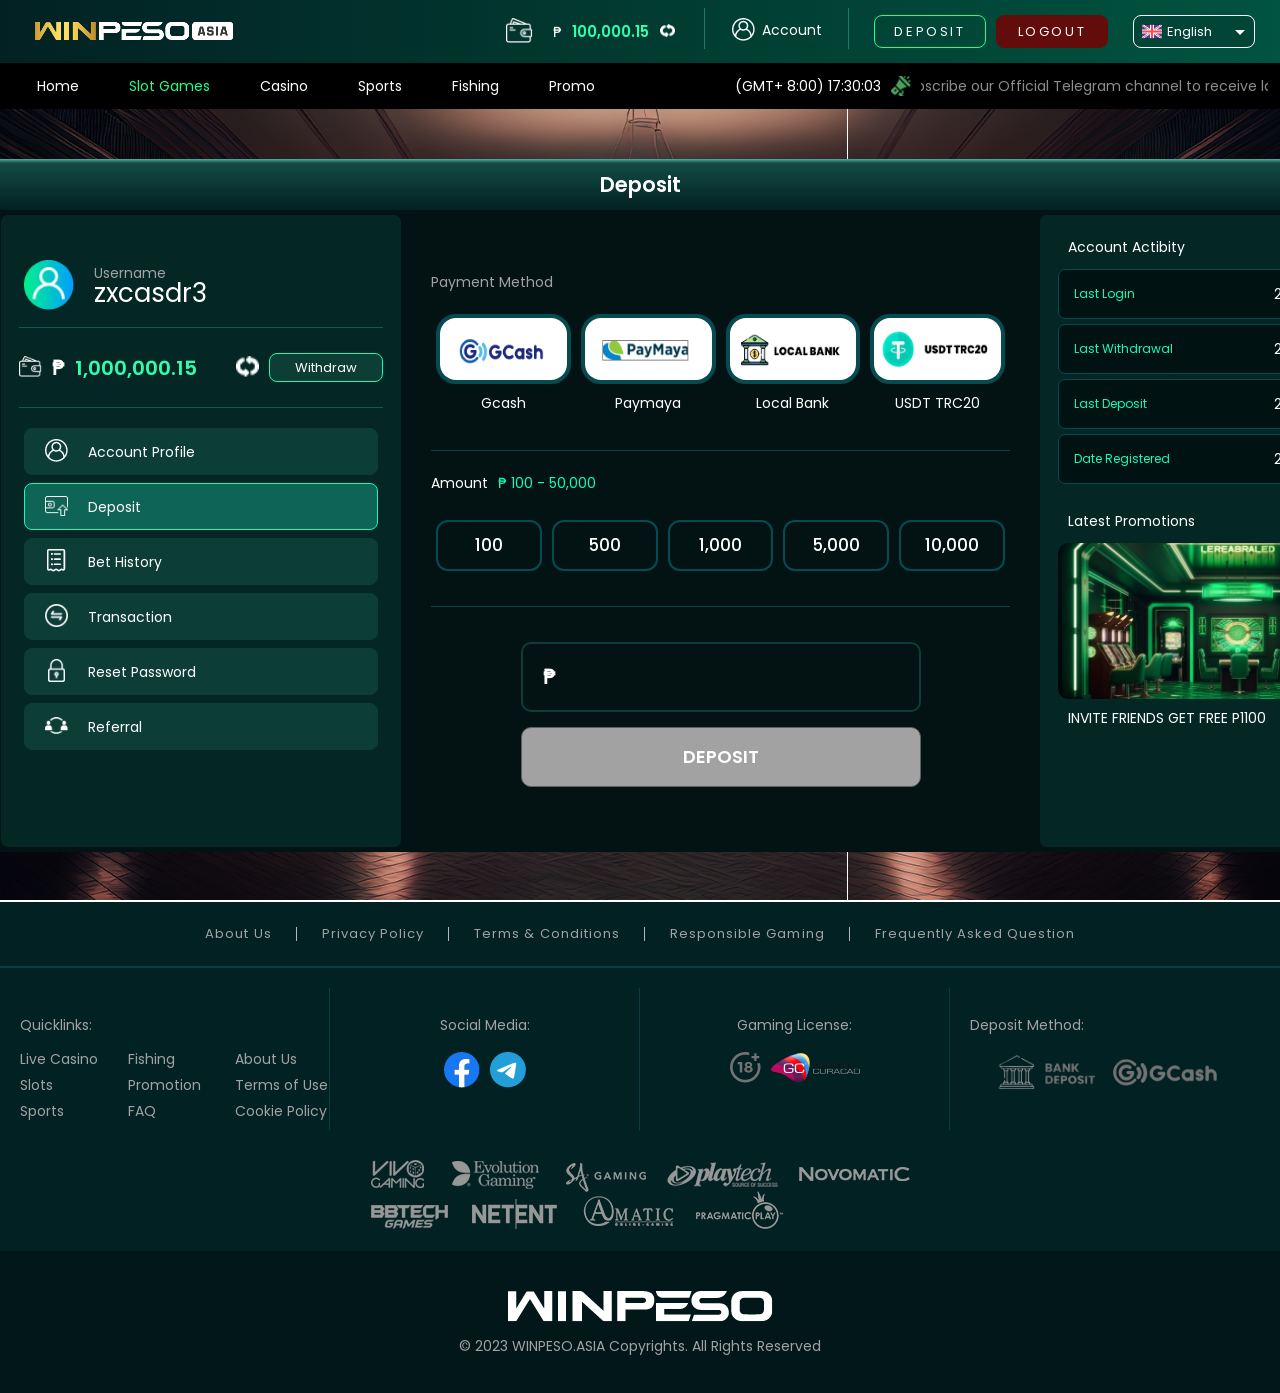
<file: page8_casino.html>
<!DOCTYPE html>
<html lang="en">
<head>
    <meta charset="UTF-8">
    <meta name="viewport" content="width=device-width, initial-scale=1.0">
    <title>Winpeso</title>
    <link rel="preconnect" href="https://fonts.googleapis.com">
    <link rel="preconnect" href="https://fonts.gstatic.com" crossorigin>
    <link href="https://fonts.googleapis.com/css2?family=Poppins:wght@100;400&display=swap" rel="stylesheet">
    <link href="https://cdn.jsdelivr.net/npm/bootstrap@5.3.0/dist/css/bootstrap.min.css" rel="stylesheet" crossorigin="anonymous">
    <link rel="stylesheet" href="css/style.css">
    <link rel="stylesheet" href="css/custom-template/dashboard.css">
    <link rel="stylesheet" href="css/style-media-queries.css">
    <link rel="stylesheet" href="css/custom-template/dashboard-media-queries.css">
</head>
<body>
    <div id="main-wrapper">
        <canvas class="bg-canvas bg-canvas-g" width="1600" height="1053" style="background-image: url('assets/images/bg-52.png');"></canvas>
        <header class="header">
            <div class="top-wrapper">
                <div class="logo">
                    <a href="index.html"><img width="198" height="18px" src="assets/images/logo.png" alt="Winpeso"></a>
                </div>
                <div class="top-details">
                    <div class="account-details">
                        <div class="account-details-wallet"><i class="wallet"></i> <span class="curreny">₱</span> <span class="amount">100,000.15</span> <span><i class="refresh"></i></span></div>
                        <div class="my-account"><a href="page6_casino.html"><i class="user"></i> Account</a></div>
                    </div>
                    <div class="login-buttons">
                        <a href="#" class="btn-site">Deposit</a>
                        <a href="index.html" class="btn-site btn-dark-red">Logout</a>
                    </div>
                    <div class="translate-section">
                        <div class="translate-dropdown">
                            <button class="translate-dropbtn"><img src="assets/images/flags/260-united-kingdom.png" alt="Language Flag"> English</button>
                            <ul class="translate-dropdown-content">
                              <li><span data-lang-name="English" data-code="en" ><img src="assets/images/flags/260-united-kingdom.png" alt="United Kingdom Flag" width="21" height="21"> EN | English </span></li>
                              <li><span data-lang-name="Korean" data-code="ko"><img src="assets/images/flags/094-south-korea.png" alt="South Korea Flag" width="21" height="21"> KR | 한국어</span></li>
                              <li><span data-lang-name="Japanese" data-code="ja"><img src="assets/images/flags/063-japan.png" alt="Japan Flag" width="21" height="21"> JP | 日本語 </span></li>
                              <li><span data-lang-name="Chinese" data-code="zh-CN"><img src="assets/images/flags/034-china.png" alt="China Flag" width="21" height="21"> CN | 汉语 </span></li>
                              <li><span data-lang-name="Thai" data-code="th"><img src="assets/images/flags/238-thailand.png" alt="Thailand Flag" width="21" height="21"> TH | ภาษาไทย </span></li>
                            </ul>
                        </div>
                    </div>
                </div>
            </div>
            <nav class="navbar navbar-expand-lg navbar-dark bg-dark">
                <div class="container-fluid">
                  <button class="navbar-toggler" type="button" data-bs-toggle="collapse" data-bs-target="#navbarText" aria-controls="navbarText" aria-expanded="false" aria-label="Toggle navigation">
                    <span class="navbar-toggler-icon"></span>
                  </button>
                  <div class="collapse navbar-collapse" id="navbarText">
                    <ul class="navbar-nav me-auto mb-2 mb-lg-0">
                      <li class="nav-item">
                        <a class="nav-link" aria-current="page" href="index.html">Home</a>
                      </li>
                      <li class="nav-item">
                        <a class="nav-link active" href="page3_jackpot.html">Slot Games</a>
                      </li>
                      <li class="nav-item">
                        <a class="nav-link" href="page2_casino.html">Casino</a>
                      </li>
                      <li class="nav-item">
                        <a class="nav-link" href="#">Sports</a>
                      </li>
                      <li class="nav-item">
                        <a class="nav-link" href="#">Fishing</a>
                      </li>
                      <li class="nav-item">
                        <a class="nav-link" href="#">Promo</a>
                      </li>
                    </ul>
                    <div class="navbar-time">
                        <span>(GMT+ 8:00) 17:30:03</span>
                    </div>
                    <div class="navbar-text">
                        <i class="megaphone"></i>
                        <span>
                            &nbsp; Subscribe our Official Telegram channel to receive latest news and promotions.
                            &nbsp; Subscribe our Official Telegram channel to receive latest news and promotions.
                            &nbsp; Subscribe our Official Telegram channel to receive latest news and promotions.
                        </span>
                    </div>
                  </div>
                </div>
              </nav>
        </header>
        <main>
            <div class="inner-container dashboard bank-deposit">


<!-- DASHBOARD -->

                <div class="dashboard-container">
                    <div class="dashboard-header">
                        <div class="dashboard-title">Deposit</div>
                    </div>
                    <div class="dashboard-body">
                        <div class="dashboard-left-sidebar">
                            <div class="profile">
                                
                                <div class="profile-img">
                                   <img width="50" height="150" src="assets/images/icons/usericon-2.png" alt="Promotion Photos" class="img-fluid">
                                </div>
                                <div class="profile-details">
                                    <div class="profile-text">Username</div>
                                    <div class="profile-username">zxcasdr3</div>
                                </div>

                            </div>
                            <div class="account-wallet">
                                <div class="account-details">
                                    <i class="wallet"></i>
                                    <span class="currency">₱</span>
                                    <span class="amount">1,000,000.15</span>
                                </div>
                                <div class="account-withdraw">
                                    <i class="refresh"></i>
                                    <a href="page7_casino.html">Withdraw</a>
                                </div>


                            </div>
                            <div class="sidebar-menu">
                                <div class="menu-item"><a href="page6_casino.html"><i class="account-profile"></i>Account Profile</a></div>
                                <div class="menu-item active"><a href="page8_casino.html"><i class="deposit"></i>Deposit</a></div>
                                <div class="menu-item"><a href="page14_casino.html"><i class="history"></i>Bet History</a></div>
                                <div class="menu-item"><a href="page13_casino.html"><i class="transaction"></i>Transaction</a></div>
                                <div class="menu-item"><a href="page9_casino.html"><i class="reset"></i>Reset Password</a></div>
                                <div class="menu-item"><a href="#"><i class="referral"></i>Referral</a></div>
                            </div>
                        </div>
                        <div class="dashboard-content">
                            <div class="content-container">
                                <div class="payment-method">
                                    <div class="payment-text">Payment Method</div>
                                    <div class="bank-list">
                                        <div class="bank-item">
                                            <a href="#">
                                                <img width="106" height="27" src="assets/images/gcashbtn.png" alt="Gcash" class="img-fluid">
                                                <p>Gcash</p>
                                            </a>
                                        </div>
                                        <div class="bank-item">
                                            <a href="#">                                            
                                                <img width="106" height="27" src="assets/images/paymaya.png" alt="Local Bank" class="img-fluid">
                                                <p>Paymaya</p>
                                            </a>                                            
                                        </div>
                                        <div class="bank-item">
                                            <a href="#">                                            
                                                <img width="106" height="27" src="assets/images/localbank.png" alt="Local Bank" class="img-fluid">
                                                <p>Local Bank</p>
                                            </a>                                            
                                        </div>
                                        <div class="bank-item">
                                            <a href="#">                                            
                                                <img width="106" height="27" src="assets/images/usdt.png" alt="Local Bank" class="img-fluid">
                                                <p>USDT TRC20</p>
                                            </a>                                            
                                        </div>
                                    </div>
                                </div>
                                <div class="payment-amount">
                                    <div class="payment-amount-text">Amount<span>₱ 100 - 50,000</span></div>
                                    <div class="amount-list">
                                        <div class="amount-item" data-amount="100">100</div>
                                        <div class="amount-item" data-amount="500">500</div>
                                        <div class="amount-item" data-amount="1000">1,000</div>
                                        <div class="amount-item" data-amount="5000">5,000</div>
                                        <div class="amount-item" data-amount="10000">10,000</div>
                                    </div>
                                </div>
                                <div class="deposit-amount">
                                    <div class="deposit-amount-group">
                                        <div class="amount-group-text">₱</div>
                                        <input type="text" class="deposit-amount-field" name="deposit-amount" value="">
                                    </div>
                                    <button type="submit" class="deposit-btn">Deposit</button>
                                </div>
                            </div>
                        </div>
                        <div class="dashboard-right-sidebar">
                            <div class="accound-activity">
                                <div class="activity-title">Account Actibity</div>
                                    <div class="activity-list">
                                        <div class="activity-item">
                                            <div class="item-text">Last Login</div>
                                            <div class="item-timestamp">2023-01-12 09:26:16</div>
                                        </div>
                                        <div class="activity-item">
                                            <div class="item-text">Last Withdrawal</div>
                                            <div class="item-timestamp">2023-01-12 09:26:16</div>
                                        </div>
                                        <div class="activity-item">
                                            <div class="item-text">Last Deposit</div>
                                            <div class="item-timestamp">2023-01-12 09:26:16</div>
                                        </div>
                                        <div class="activity-item">
                                            <div class="item-text">Date Registered</div>
                                            <div class="item-timestamp">2023-01-12 09:26:16</div>
                                        </div>        
                                    </div>
                            </div>
                            <div class="latest-promotions">
                                <div class="promotion-title">Latest Promotions</div>
                                <div class="promotion-photos">
                                    <img width="359" height="156" src="assets/images/zqrnc_emerald_green_casino_slot_interior_hyper_realistic_realis_ba0c6e62-e1c5-4dac-bd28-fe14c4f5d3e2.png" alt="Promotion Photos" class="img-fluid">
                                </div>
                                <div class="promotion-text">Invite Friends Get Free P1100</div>

                            </div>
                        </div>
                    </div>

                </div>

            </div>
        </main>
        <footer id="main-footer">
            <div class="footer-container">
                <div class="footer-navigation">
                    <div class="menu-main-navigation-container">
                        <ul class="footernav">
                            <li><a href="#">About Us</a></li>
                            <li><a href="#">Privacy Policy</a></li>
                            <li><a href="#">Terms & Conditions</a></li>
                            <li><a href="#">Responsible Gaming</a></li>
                            <li><a href="#">Frequently Asked Question</a></li>
                        </ul>
                    </div>
                </div>
                <div class="footer-details">
                    <div class="quick-links-container">
                        <span class="footer-details-title">Quicklinks:</span>
                        <ul class="footer-quicklinks">
                            <li><a href="#">Live Casino</a></li>
                            <li><a href="#">Slots</a></li>
                            <li><a href="#">Sports</a></li>
                            <li><a href="#">Fishing</a></li>
                            <li><a href="#">Promotion</a></li>
                            <li><a href="#">FAQ</a></li>
                            <li><a href="#">About Us</a></li>
                            <li><a href="#">Terms of Use</a></li>
                            <li><a href="#">Cookie Policy</a></li>
                        </ul>
                    </div>
                    <div class="social-media-container">
                        <span class="footer-details-title text-center">Social Media:</span>
                        <div class="footer-logos">
                            <a href="https://www.facebook.com/" target="_blank" rel="noopener noreferrer"><img width="36" height="36" src="assets/images/facebook.png" alt="facebook"></a>
                            <a href="https://web.telegram.org/a/" target="_blank" rel="noopener noreferrer"><img width="36" height="36" src="assets/images/telegram.png" alt="telegram"></a>
                        </div>
                    </div>
                    <div class="gaming-license-container">
                        <span class="footer-details-title text-center">Gaming License:</span>
                        <div class="footer-logos">
                            <img width="31" height="31" src="assets/images/18+.png" alt="18+">
                            <img width="89" height="31" src="assets/images/gaming_license.png" alt="gaming_license">
                        </div>
                    </div>
                    <div class="deposit-method-container">
                        <span class="footer-details-title">Deposit Method:</span>
                        <div class="footer-logos">
                            <img width="110" height="45" src="assets/images/bank-deposit.png" alt="bank-deposit" class="img-fluid">
                            <img width="110" height="45" src="assets/images/g-cash.png" alt="g-cash" class="img-fluid">
                        </div>
                    </div>
                    <div class="gaming-logo-container">
                        <img src="assets/images/logofooter.png" alt="logofooter">
                    </div>
                </div>
                <div class="footer-copyright">
                    <img width="265" height="31" src="assets/images/wplogosvg.png" alt="wplogosvg">
                    <p>© 2023 WINPESO.ASIA Copyrights. All Rights Reserved</p>
                </div>
            </div>
        </footer>
    </div>
    <script src="https://cdn.jsdelivr.net/npm/bootstrap@5.3.0/dist/js/bootstrap.bundle.min.js" crossorigin="anonymous"></script>
    <script src="https://ajax.googleapis.com/ajax/libs/jquery/3.6.4/jquery.min.js"></script>
    <script src="js/scripts.js"></script>
    <script src="js/dashboard.js"></script>
</body>
</html>
</file>
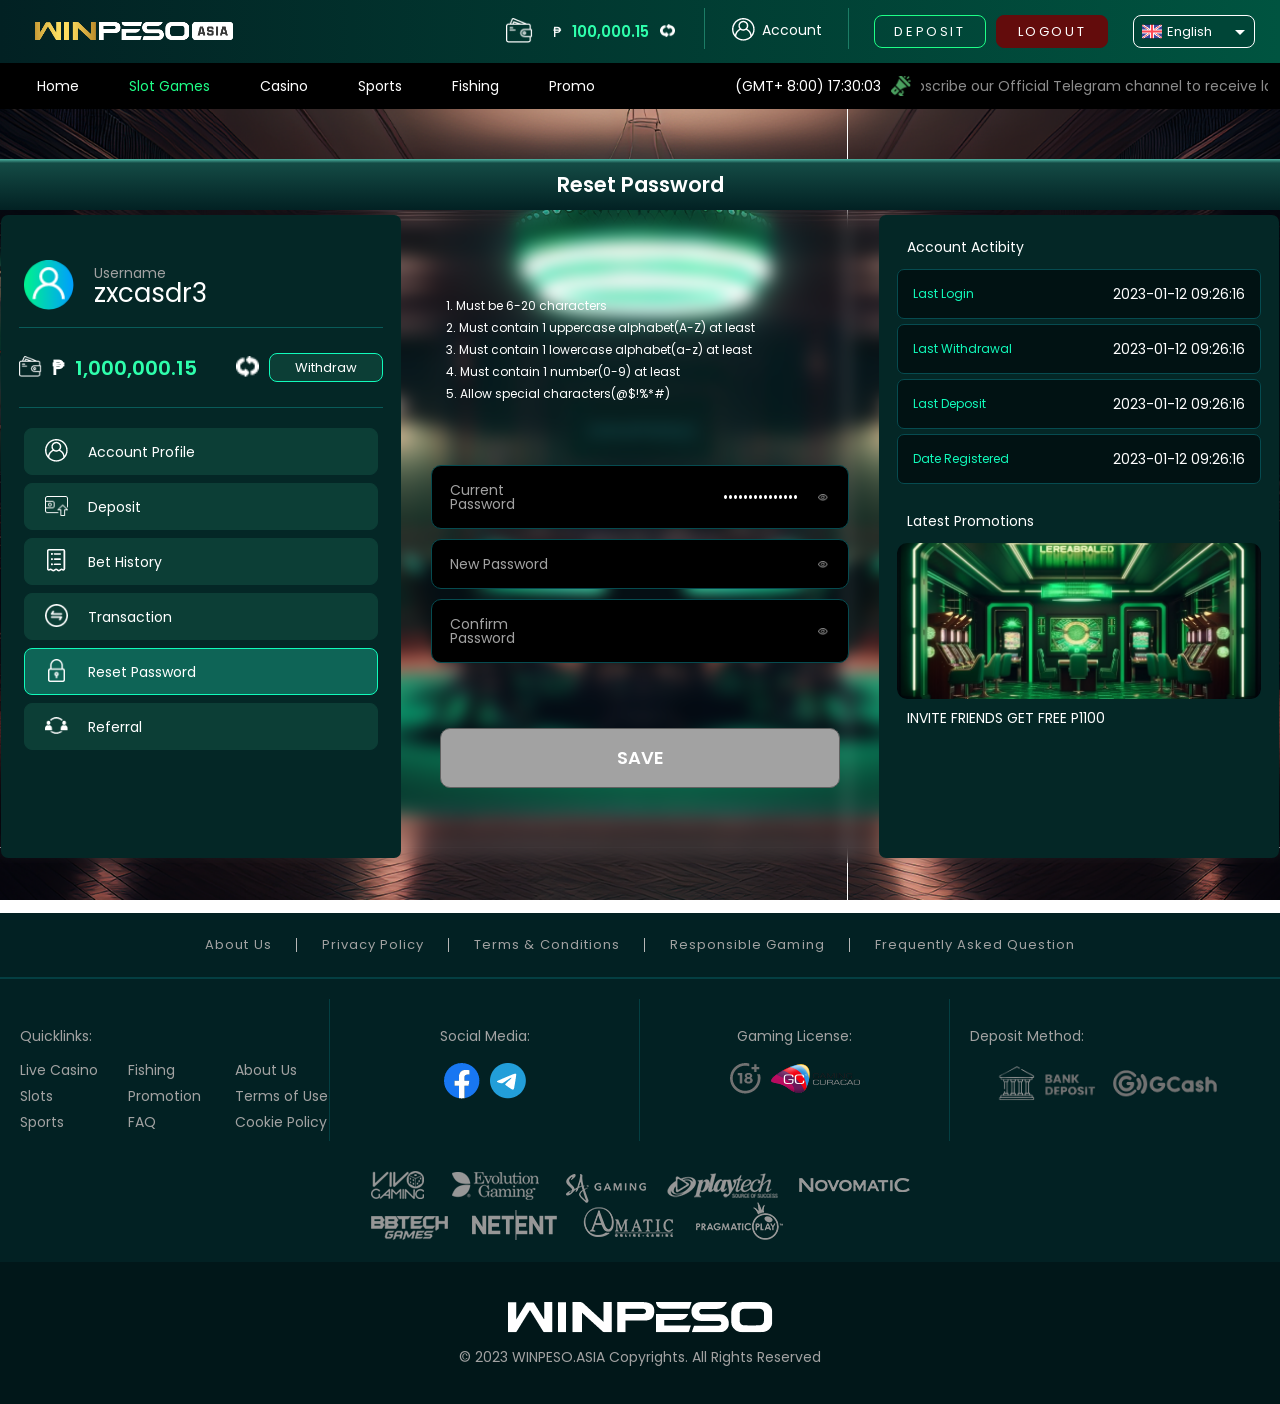
<file: page9_casino.html>
<!DOCTYPE html>
<html lang="en">
<head>
    <meta charset="UTF-8">
    <meta name="viewport" content="width=device-width, initial-scale=1.0">
    <title>Winpeso</title>
    <link rel="preconnect" href="https://fonts.googleapis.com">
    <link rel="preconnect" href="https://fonts.gstatic.com" crossorigin>
    <link href="https://fonts.googleapis.com/css2?family=Poppins:wght@100;400&display=swap" rel="stylesheet">
    <link href="https://cdn.jsdelivr.net/npm/bootstrap@5.3.0/dist/css/bootstrap.min.css" rel="stylesheet" crossorigin="anonymous">
    <link rel="stylesheet" href="css/style.css">
    <link rel="stylesheet" href="css/custom-template/dashboard.css">
    <link rel="stylesheet" href="css/style-media-queries.css">
    <link rel="stylesheet" href="css/custom-template/dashboard-media-queries.css">
</head>
<body>
    <div id="main-wrapper">
        <canvas class="bg-canvas bg-canvas-g" width="1600" height="1053" style="background-image: url('assets/images/bg-52.png');"></canvas>
        <header class="header">
            <div class="top-wrapper">
                <div class="logo">
                    <a href="index.html"><img width="198" height="18px" src="assets/images/logo.png" alt="Winpeso"></a>
                </div>
                <div class="top-details">
                    <div class="account-details">
                        <div class="account-details-wallet"><i class="wallet"></i> <span class="curreny">₱</span> <span class="amount">100,000.15</span> <span><i class="refresh"></i></span></div>
                        <div class="my-account"><a href="page6_casino.html"><i class="user"></i> Account</a></div>
                    </div>
                    <div class="login-buttons">
                        <a href="#" class="btn-site">Deposit</a>
                        <a href="index.html" class="btn-site btn-dark-red">Logout</a>
                    </div>
                    <div class="translate-section">
                        <div class="translate-dropdown">
                            <button class="translate-dropbtn"><img src="assets/images/flags/260-united-kingdom.png" alt="Language Flag"> English</button>
                            <ul class="translate-dropdown-content">
                              <li><span data-lang-name="English" data-code="en" ><img src="assets/images/flags/260-united-kingdom.png" alt="United Kingdom Flag" width="21" height="21"> EN | English </span></li>
                              <li><span data-lang-name="Korean" data-code="ko"><img src="assets/images/flags/094-south-korea.png" alt="South Korea Flag" width="21" height="21"> KR | 한국어</span></li>
                              <li><span data-lang-name="Japanese" data-code="ja"><img src="assets/images/flags/063-japan.png" alt="Japan Flag" width="21" height="21"> JP | 日本語 </span></li>
                              <li><span data-lang-name="Chinese" data-code="zh-CN"><img src="assets/images/flags/034-china.png" alt="China Flag" width="21" height="21"> CN | 汉语 </span></li>
                              <li><span data-lang-name="Thai" data-code="th"><img src="assets/images/flags/238-thailand.png" alt="Thailand Flag" width="21" height="21"> TH | ภาษาไทย </span></li>
                            </ul>
                        </div>
                    </div>
                </div>
            </div>
            <nav class="navbar navbar-expand-lg navbar-dark bg-dark">
                <div class="container-fluid">
                  <button class="navbar-toggler" type="button" data-bs-toggle="collapse" data-bs-target="#navbarText" aria-controls="navbarText" aria-expanded="false" aria-label="Toggle navigation">
                    <span class="navbar-toggler-icon"></span>
                  </button>
                  <div class="collapse navbar-collapse" id="navbarText">
                    <ul class="navbar-nav me-auto mb-2 mb-lg-0">
                      <li class="nav-item">
                        <a class="nav-link" aria-current="page" href="index.html">Home</a>
                      </li>
                      <li class="nav-item">
                        <a class="nav-link active" href="page3_jackpot.html">Slot Games</a>
                      </li>
                      <li class="nav-item">
                        <a class="nav-link" href="page2_casino.html">Casino</a>
                      </li>
                      <li class="nav-item">
                        <a class="nav-link" href="#">Sports</a>
                      </li>
                      <li class="nav-item">
                        <a class="nav-link" href="#">Fishing</a>
                      </li>
                      <li class="nav-item">
                        <a class="nav-link" href="#">Promo</a>
                      </li>
                    </ul>
                    <div class="navbar-time">
                        <span>(GMT+ 8:00) 17:30:03</span>
                    </div>
                    <div class="navbar-text">
                        <i class="megaphone"></i>
                        <span>
                            &nbsp; Subscribe our Official Telegram channel to receive latest news and promotions.
                            &nbsp; Subscribe our Official Telegram channel to receive latest news and promotions.
                            &nbsp; Subscribe our Official Telegram channel to receive latest news and promotions.
                        </span>
                    </div>
                  </div>
                </div>
              </nav>
        </header>
        <main>
            <div class="inner-container dashboard reset-password">


<!-- DASHBOARD -->

                <div class="dashboard-container">
                    <div class="dashboard-header">
                        <div class="dashboard-title">Reset Password</div>
                    </div>
                    <div class="dashboard-body-resetpassword">
                        <div class="dashboard-left-sidebar">
                            <div class="profile">
                                
                                <div class="profile-img">
                                   <img width="50" height="150" src="assets/images/icons/usericon-2.png" alt="Promotion Photos" class="img-fluid">
                                </div>
                                <div class="profile-details">
                                    <div class="profile-text">Username</div>
                                    <div class="profile-username">zxcasdr3</div>
                                </div>

                            </div>
                            <div class="account-wallet">
                                <div class="account-details">
                                    <i class="wallet"></i>
                                    <span class="currency">₱</span>
                                    <span class="amount">1,000,000.15</span>
                                </div>
                                <div class="account-withdraw">
                                    <i class="refresh"></i>
                                    <a href="page7_casino.html">Withdraw</a>
                                </div>


                            </div>
                            <div class="sidebar-menu">
                                <div class="menu-item"><a href="page6_casino.html"><i class="account-profile"></i>Account Profile</a></div>
                                <div class="menu-item"><a href="page8_casino.html"><i class="deposit"></i>Deposit</a></div>
                                <div class="menu-item"><a href="page14_casino.html"><i class="history"></i>Bet History</a></div>
                                <div class="menu-item"><a href="page13_casino.html"><i class="transaction"></i>Transaction</a></div>
                                <div class="menu-item active"><a href="#"><i class="reset"></i>Reset Password</a></div>
                                <div class="menu-item"><a href="#"><i class="referral"></i>Referral</a></div>
                            </div>
                        </div>
                        <div class="dashboard-content">
                            <div class="content-container">
                                <div class="password-guidelines">
                                    <ul class="guideline-list">
                                        <li class="guideline-item">1. Must be 6-20 characters</li>
                                        <li class="guideline-item">2. Must contain 1 uppercase alphabet(A-Z) at least</li>
                                        <li class="guideline-item">3. Must contain 1 lowercase alphabet(a-z) at least</li>
                                        <li class="guideline-item">4. Must contain 1 number(0-9) at least</li>
                                        <li class="guideline-item">5. Allow special characters(@$!%*#)</li>
                                    </ul>
                                </div>  
                                <div class="reset-password-form">
                                    <form class="needs-validation" novalidate>
                                        <div class="password-form-row">
                                            <div class="password-form-group">
                                              <div class="password-form-text" name="">Current Password</div>
                                              <input type="password" class="currentpassword" value="currentpassword">
                                              <span class="showpass" data-passtype="current">&nbsp;</span>
                                            </div>
                                        </div>
                                        <div class="password-form-row">
                                            <div class="password-form-group has-validation">
                                              <div class="password-form-text" name="">New Password</div>
                                              <input type="password" class="newpassword" value="" Placeholder="">
                                              <span class="showpass"  data-passtype="new">&nbsp;</span>                                           
                                            </div>
                                        </div>
                                        <div class="password-form-row">
                                            <div class="password-form-group has-validation">
                                              <div class="password-form-text" name="">Confirm Password</div>
                                              <input type="password" class="confirmpassword" value="" Placeholder="">
                                              <span class="showpass" data-passtype="confirm">&nbsp;</span>                                           
                                            </div>
                                        </div>
                                        <div class="password-form-row password-save">
                                            <button type="submit" class="password-save-btn">Save</button>      
                                        </div> 
                                                                          
                                    </form>
                                </div>
                            </div>
                        </div>
                        <div class="dashboard-right-sidebar">
                            <div class="accound-activity">
                                <div class="activity-title">Account Actibity</div>
                                    <div class="activity-list">
                                        <div class="activity-item">
                                            <div class="item-text">Last Login</div>
                                            <div class="item-timestamp">2023-01-12 09:26:16</div>
                                        </div>
                                        <div class="activity-item">
                                            <div class="item-text">Last Withdrawal</div>
                                            <div class="item-timestamp">2023-01-12 09:26:16</div>
                                        </div>
                                        <div class="activity-item">
                                            <div class="item-text">Last Deposit</div>
                                            <div class="item-timestamp">2023-01-12 09:26:16</div>
                                        </div>
                                        <div class="activity-item">
                                            <div class="item-text">Date Registered</div>
                                            <div class="item-timestamp">2023-01-12 09:26:16</div>
                                        </div>        
                                    </div>
                            </div>
                            <div class="latest-promotions">
                                <div class="promotion-title">Latest Promotions</div>
                                <div class="promotion-photos">
                                    <img width="359" height="156" src="assets/images/zqrnc_emerald_green_casino_slot_interior_hyper_realistic_realis_ba0c6e62-e1c5-4dac-bd28-fe14c4f5d3e2.png" alt="Promotion Photos" class="img-fluid">
                                </div>
                                <div class="promotion-text">Invite Friends Get Free P1100</div>

                            </div>
                        </div>
                    </div>

                </div>

            </div>
        </main>
        <footer id="main-footer">
            <div class="footer-container">
                <div class="footer-navigation">
                    <div class="menu-main-navigation-container">
                        <ul class="footernav">
                            <li><a href="#">About Us</a></li>
                            <li><a href="#">Privacy Policy</a></li>
                            <li><a href="#">Terms & Conditions</a></li>
                            <li><a href="#">Responsible Gaming</a></li>
                            <li><a href="#">Frequently Asked Question</a></li>
                        </ul>
                    </div>
                </div>
                <div class="footer-details">
                    <div class="quick-links-container">
                        <span class="footer-details-title">Quicklinks:</span>
                        <ul class="footer-quicklinks">
                            <li><a href="#">Live Casino</a></li>
                            <li><a href="#">Slots</a></li>
                            <li><a href="#">Sports</a></li>
                            <li><a href="#">Fishing</a></li>
                            <li><a href="#">Promotion</a></li>
                            <li><a href="#">FAQ</a></li>
                            <li><a href="#">About Us</a></li>
                            <li><a href="#">Terms of Use</a></li>
                            <li><a href="#">Cookie Policy</a></li>
                        </ul>
                    </div>
                    <div class="social-media-container">
                        <span class="footer-details-title text-center">Social Media:</span>
                        <div class="footer-logos">
                            <a href="https://www.facebook.com/" target="_blank" rel="noopener noreferrer"><img width="36" height="36" src="assets/images/facebook.png" alt="facebook"></a>
                            <a href="https://web.telegram.org/a/" target="_blank" rel="noopener noreferrer"><img width="36" height="36" src="assets/images/telegram.png" alt="telegram"></a>
                        </div>
                    </div>
                    <div class="gaming-license-container">
                        <span class="footer-details-title text-center">Gaming License:</span>
                        <div class="footer-logos">
                            <img width="31" height="31" src="assets/images/18+.png" alt="18+">
                            <img width="89" height="31" src="assets/images/gaming_license.png" alt="gaming_license">
                        </div>
                    </div>
                    <div class="deposit-method-container">
                        <span class="footer-details-title">Deposit Method:</span>
                        <div class="footer-logos">
                            <img width="110" height="45" src="assets/images/bank-deposit.png" alt="bank-deposit" class="img-fluid">
                            <img width="110" height="45" src="assets/images/g-cash.png" alt="g-cash" class="img-fluid">
                        </div>
                    </div>
                    <div class="gaming-logo-container">
                        <img src="assets/images/logofooter.png" alt="logofooter">
                    </div>
                </div>
                <div class="footer-copyright">
                    <img width="265" height="31" src="assets/images/wplogosvg.png" alt="wplogosvg">
                    <p>© 2023 WINPESO.ASIA Copyrights. All Rights Reserved</p>
                </div>
            </div>
        </footer>
    </div>
    <script src="https://cdn.jsdelivr.net/npm/bootstrap@5.3.0/dist/js/bootstrap.bundle.min.js" crossorigin="anonymous"></script>
    <script src="https://ajax.googleapis.com/ajax/libs/jquery/3.6.4/jquery.min.js"></script>
    <script src="js/scripts.js"></script>
    <script src="js/dashboard.js"></script>
</body>
</html>
</file>
<file: css/style.css>
:root {
    /** Font default */
    /*--font-default: mundial, sans-serif;
    --font-title: ivypresto-display, serif;*/
    --font-default: 'Poppins', sans-serif;
    --font-title: "larken", serif;
    --font-size-default: 14px;
    --font-size-title: 18px;
    --font-color-default: #000000;
    --font-color-title: #6c757d;
    /** Use for input, button, and any other element */
    --primary: #000;
    --secondary: #dddddd;
    --accent: #a3aeba;
    --accent-rgb: 163, 174, 186;
    --success: #28a745;
    --info: #17a2b8;
    --warning: #ffc107;
    --danger: #dc3545;
    --light: #f8f9fa;
    --dark: #343a40;
    --default-transition: .3s cubic-bezier(.4,0,.2,1);
}
/**
* Reset
*/
html, body, div, span, applet, object, iframe,
h1, h2, h3, h4, h5, h6, p,
a, abbr, acronym, address, big, cite, code,
del, dfn, img, ins, kbd, q, s, samp,
small, strike, tt, var, center,
dl, dt, dd, ol, ul, li,
fieldset, form, label, legend,
table, caption, tbody, tfoot, thead, tr, th, td,
article, aside, canvas, details, embed,
figure, figcaption, footer, header, hgroup,
menu, nav, output, ruby, section, summary,
time, mark, audio, video {
	margin: 0;
	padding: 0;
	border: 0;
	font-size: 100%;
	font: inherit;
	vertical-align: baseline;
}
article, aside, details, figcaption, figure,
footer, header, hgroup, menu, nav, section {
	display: block;
}
body {
	line-height: 1;
}
ol, ul {
	list-style: none;
}
table {
	border-collapse: collapse;
	border-spacing: 0;
}
area,
img,
map {
	outline:none;
}
/* Helpers */
.clearfix,
.clear {
	clear:both;
}
html {
	box-sizing: border-box;
}
*, *:before, *:after {
	box-sizing: inherit;
}
html,
body {
	-webkit-text-size-adjust:none;
}
::-webkit-input-placeholder { /* WebKit browsers */
	opacity: 1;
    color: inherit;
}
:-moz-placeholder { /* Mozilla Firefox 4 to 18 */
	opacity: 1;
    color: inherit;
}
::-moz-placeholder { /* Mozilla Firefox 19+ */
    opacity: 1;
	color: inherit;
}
:-ms-input-placeholder { /* Internet Explorer 10+ */
    opacity: 1;
	color: inherit;
}
input,
textarea,
button,
select {
    border-radius: 0;
    font-family:inherit;
}
textarea {
    resize: vertical;
}
a{
	outline: none;
}

/* Global */
body{
	font-family: var(--font-default);
	font-size: var(--font-size-default);
	background: #FFFFFF;
	color: var(--font-color-default);
	margin: 0;

    /* Remove the comment from line 85 to 86 if the font issue in safari occurs */
    /* -webkit-font-smoothing: antialiased;
    -moz-osx-font-smoothing: grayscale; */
}

a {
    color: inherit;
    outline: none;
    text-decoration: none;
}
a:hover {
    transition: 0.3s all ease-in-out;
}
a:hover, a:focus, .slick-slide, .slick-slide a {
    outline: none;
    text-decoration: none;
}
input, select, textarea {
    outline: none;
}
img {
    max-width: 100%;
    height: auto;
}

header.header {
    position: sticky;
    top: 0;
    z-index: 1020;
}

main {
    overflow: hidden;
    position: relative;
}

section {
    position: relative;
    z-index: 2;
}

.inner-container {
    position: relative;
    max-width: 1602px;
    margin: 0 auto;
    padding: 0 15px;
}

/* Icons */
i.megaphone::before {
    position: relative;
    display: block;
    content: '';
    width: 21px;
    height: 23px;
    -webkit-transition: 0.3s all ease-in-out;
    -o-transition: 0.3s all ease-in-out;
    transition: 0.3s all ease-in-out;
    background-image: url(../assets/images/icons/megaphone.png);
    background-size: contain;
    background-repeat: no-repeat;
}

i.hot::before {
    position: relative;
    display: block;
    content: '';
    width: 21px;
    height: 23px;
    -webkit-transition: 0.3s all ease-in-out;
    -o-transition: 0.3s all ease-in-out;
    transition: 0.3s all ease-in-out;
    background-image: url(../assets/images/icons/hot-icon.png);
    background-size: contain;
    background-repeat: no-repeat;
}

i.magnifying-glass::before {
    position: relative;
    display: block;
    content: '';
    width: 21px;
    height: 23px;
    -webkit-transition: 0.3s all ease-in-out;
    -o-transition: 0.3s all ease-in-out;
    transition: 0.3s all ease-in-out;
    background-image: url(../assets/images/icons/magnifier.png);
    background-size: contain;
    background-repeat: no-repeat;
}

i.wallet::before {
    position: relative;
    display: block;
    content: '';
    width: 21px;
    height: 23px;
    -webkit-transition: 0.3s all ease-in-out;
    -o-transition: 0.3s all ease-in-out;
    transition: 0.3s all ease-in-out;
    background-image: url(../assets/images/icons/wallet.png);
    background-size: contain;
    background-repeat: no-repeat;
}

i.refresh::before {
    position: relative;
    display: block;
    content: '';
    width: 21px;
    height: 23px;
    -webkit-transition: 0.3s all ease-in-out;
    -o-transition: 0.3s all ease-in-out;
    transition: 0.3s all ease-in-out;
    background-image: url(../assets/images/icons/refresh.png);
    background-size: contain;
    background-repeat: no-repeat;
}

i.user::before {
    position: relative;
    display: block;
    content: '';
    width: 21px;
    height: 23px;
    -webkit-transition: 0.3s all ease-in-out;
    -o-transition: 0.3s all ease-in-out;
    transition: 0.3s all ease-in-out;
    background-image: url(../assets/images/icons/user.png);
    background-size: contain;
    background-repeat: no-repeat;
}
/* End Icons */

/* Translate Dropdown */
.translate-section {
    margin-left: 25px;
}

.translate-dropdown {
    position: relative;
    display: inline-block;
}

.translate-dropbtn {
    background-color: #004537;
    color: #ffffff;
    padding: 8px;
    font: normal normal normal 13px/20px Poppins;
    border: none;
    cursor: pointer;
    width: 122px;
    height: 33px;
    display: flex;
    align-items: center;
    border: 1px solid #FFFFFF;
    border-radius: 8px;
}

.translate-dropbtn:after {
    content: "";
    position: absolute;
    top: calc(50% - 1.5px);
    right: 10px;
    display: block;
    width: 0;
    height: 0;
    margin: 0;
    border-width: 5.5px;
    border-style: solid;
    border-color: transparent;
    border-top-color: #ffffff;
    transition: all 0.4s ease-in-out;
}

.translate-dropbtn img {
    margin-right: 5px;
}

.translate-dropdown-content {
    display: none;
    position: absolute;
    background-color: #004537;
    min-width: 122px;
    box-shadow: 0px 8px 16px 0px rgba(0,0,0,0.2);
    z-index: 1;
    margin-top: 8px;
    border: 1px solid #FFFFFF;
    border-radius: 4px;
}

.translate-dropdown-content.show {
    display: block;
}

.translate-dropdown-content span {
    color: #ffffff;
    display: flex;
    align-items: center;
    cursor: pointer;
    padding: 3px 8px;
    font: normal normal normal 13px/20px Poppins;
}

.translate-dropdown-content span:hover {
    background-color: #022123;
}

.translate-dropdown-content span:first-child:hover {
    border-radius: 4px;
}

.translate-dropdown-content span:last-child:hover {
    border-radius: 4px;
}

.translate-dropdown-content span img {
    margin-right: 2px;
}
/* End Translate Dropdown */

/* Buttons Dropdown */
.btn-site {
    display: flex;
    align-items: center;
    justify-content: center;
    text-align: center;
    width: 112px;
    border: 1px solid #1EFF87;
    border-radius: 8px;
    height: 33px;
    font-size: 15px;
    text-transform: uppercase;
    color: #FFFFFF;
    letter-spacing: 0.2em;
    font-weight: 500;
    transition: all 0.3s ease-in-out;

    font: normal normal normal 13px/20px Poppins;
}

.btn-site:hover {
    background: #149E95;
    border: inherit;
}

.btn-dark {
    border: 1px solid #021A14;
    color: #FFFFFF;
    background-color: #021A14;
}

.btn-dark-red {
    border: 1px solid #630C0C;
    color: #FFFFFF;
    background-color: #630C0C;
}
.btn-dark-red:hover {
    border: 1px solid #FF0000;
    color: #FFFFFF;
    background-color: #630C0C;
}

.btn-playgame {
    border: 1px solid #000000;
    color: #FFFFFF;
    background-color: #000000;
    max-width: 205px;
    height: 48px;
    width: 100%;
}
/* End Buttons Dropdown */

.canvas-img {
    display: block;
    position: relative;
}
.canvas-img canvas {
    display: block;
    width: 100%;
}
.canvas-img img {
    position: absolute;
    width: 100%;
    height: 100%;
    top: 0;
    left: 0;
    object-fit: cover;
    object-position: center;
}

.txt-teal {
    color: #11FBBB;
}

.top-wrapper {
    display: flex;
    flex-wrap: wrap;
    justify-content: space-between;
    /* overflow: hidden; */
    position: relative;
    padding: 15px;
    background: transparent linear-gradient(90deg, #022123 0%, #005440 100%) 0% 0% no-repeat padding-box;
    z-index: 3;
}

.top-wrapper .logo {
	align-self: center;
}

.top-wrapper .logo img {
    width: 198px;
    margin-left: 20px;
}

.top-wrapper .login-buttons {
    display: flex;
    justify-content: center;
}

.top-wrapper .login-buttons .btn-site {
    max-width: 250px;
    margin-left: 10px;
}

.top-wrapper .login-buttons .btn-site:first-child {
    margin-left: 25px;
}

.top-wrapper .top-details {
    display: flex;
    flex-wrap: wrap;
    justify-content: space-between;
    color: #ffffff;
    align-items: center;
    padding: 0 10px;
}

.top-wrapper .top-details .account-details {
    display: flex;
    justify-content: space-evenly;
    flex-wrap: nowrap;
    position: relative;
}

.top-wrapper .top-details .account-details > div {
    padding: 0 20px;
    position: relative;
}
.top-wrapper .top-details .account-details > div:after {
    content: "";
    height: 41px;
    width: 1px;
    background: #1C7D66;
    position: absolute;
    top: -10px;
    right: 0;
}

.account-details .account-details-wallet {
    display: flex;
    justify-content: right;
    flex-wrap: nowrap;
    align-items: center;
    width: 100%;
    min-width: 160px;
}

.account-details .account-details-wallet span {
    padding-left: 10px;
}

.account-details .account-details-wallet .wallet::before {
    width: 27px;
    height: 25px;
}

.account-details  .account-details-wallet .amount {
    color: #2EFFAC;
    font: normal normal 600 15px/23px Poppins;
    pointer-events: none;
    user-select: none;
}

.account-details .account-details-wallet .refresh {
    cursor: pointer;
}

.account-details .account-details-wallet .refresh::before {
    width: 16px;
    height: 14px;
}

.account-details .my-account .user::before {
    width: 23px;
    height: 23px;
}

.account-details .my-account a {
    display: flex;
    justify-content: space-evenly;
    flex-wrap: nowrap;
    align-items: center;
    width: 100%;
    min-width: 104px;
}

.top-wrapper .top-details .time {
    margin-left: 20px;
}

#main-wrapper {
    position: relative;
    background: #fff;
    z-index: 2;
}

#main-wrapper nav {
    background: #000000 !important;
    color: #ffffff !important;
}

#main-wrapper nav .navbar-nav > li {
    margin: 0 17px;
}


#main-wrapper nav .navbar-nav li a {
    color: #FFFFFF;
}

#main-wrapper nav .navbar-nav li a.active,
#main-wrapper nav .navbar-nav li a:hover {
    color: #1EFF87;
}

#main-wrapper nav div.navbar-text {
    display: flex;
    align-items: center;
    position: relative;
    width: 30%;
    max-width: 100%;
    height: 20px;
    overflow: hidden;
    margin-left: 10px;
}

#main-wrapper nav div.navbar-text i {
    background: #000000;
    z-index: 1;
    width: 30px;
}

#main-wrapper nav div.navbar-text span {
    display: flex;
    align-items: center;
    position: absolute;
    top: 3px;
    white-space: nowrap;

    -moz-animation: lefttoright 20s linear infinite;
    -webkit-animation: lefttoright 20s linear infinite;
    animation: lefttoright 20s linear infinite;
}

#main-wrapper nav div.navbar-text span.btn-site:hover {
    animation-play-state: paused
}

@keyframes lefttoright {
    from { transform: translateX(0); }
    to { transform: translateX(-50%); }
}

.bg-canvas {
    position: fixed;
    left: 0;
    top: 0;
    width: 100%;
    height: 100%;
    background-size: cover;
    background-position: center;
    background-repeat: no-repeat;
    pointer-events: none;
}

.hp-container {
    display: flex;
    align-items: center;
    position: relative;
    max-width: 1550px;
    margin: 0 auto;
    padding: 0 15px;
}

.hp-left {
    width: 70%;
}

.hp-tagline .tagline {
    margin-top: 20px;
}
.hp-tagline img {
    width: 80%;
    left: 0;
    -o-object-fit: contain;
    object-fit: contain;
    object-position: bottom center;
    right: 0;
}
.hp-tagline .tagline span {
    text-align: left;
    font: normal normal normal 20px Poppins;
    letter-spacing: 0px;
    color: #FFFFFF;
    text-shadow: 0px 3px 6px #00000029;
}

.hp-cta {
    margin-top: 150px;
    position: relative;
    display: flex;
    flex-flow: row nowrap;
    align-items: center;
}
.hp-cta a {
    display: block;
    position: relative;
}

.hp-cta a:hover img {
    margin-top: -25px;
}

.hp-cta a:hover span {
    color: #1EFF87;
}

.cta-container {
    display: flex;
    flex-direction: column;
    flex-wrap: wrap;
    color: #ffffff;
    text-align: center;
    position: relative;
    width: 222px;
    height: 200px;
}

.cta-container img,
.cta-container span {
    transition: all ease .4s;
    position: absolute;
}

.cta-container span {
    bottom: 0;
    right: 0;
    left: 0;
}

#main-footer {
    padding: 20px 0 0;
    background-attachment: fixed;
    position: relative;
    background-color: #022123;
    color: #A2A2A2;
}

.footer-navigation {
    padding: 0 20px 20px;
    position: relative;
}

.footernav {
    display: flex;
    align-items: center;
    justify-content: center;
    flex-wrap: wrap;
}

.footernav li {
    position: relative;
    padding: 0 25px;
}

.footernav li:after {
    content: "";
    height: 14px;
    width: 1px;
    background: rgb(183 183 183);
    position: absolute;
    top: 5px;
    right: 0;
}

.footernav li:first-child {
    margin-left: 0;
}

.footernav li:last-child:after {
    height: 0;
}

.footernav li a {
    font-family: 'Poppins';
    font-size: 13px;
    line-height: 1.5rem;
    letter-spacing: 0.08em;
    transition: all 0.3s ease-in-out;
}

.footernav li a:hover {
    color: #1EFF87;
}

.footer-details {
    display: flex;
    flex-wrap: wrap;
    padding: 20px;
    position: relative;
    border-top: 2px solid #043F42;
}

.footer-details > div {
    padding-top: 30px;
    border-right: 1px solid #043F42;
}

.footer-details > div:last-child {
    border-right: 0;
}

.footer-details-title {
    margin-bottom: 20px;
    display: block;
}

.footer-details .quick-links-container {
    width: 23%;
    position: relative;
}
.footer-details .social-media-container {
    width: 13%;
}

.footer-details .gaming-license-container {
    width: 13%;
}

.footer-details .deposit-method-container {
    width: 15%;
}

.footer-details .gaming-logo-container {
    align-self: center;
    position: relative;
    display: block;
    margin: auto;
}

.footer-details .deposit-method-container > span {
    padding-left: 20px;
}

.footer-details ul.footer-quicklinks {
    display: block;
    width: 100%;
    column-count: 3;
}
.footer-details ul.footer-quicklinks > li {
    width: auto;
    margin-bottom: 12px;
}

.footer-logos {
    display: flex;
    justify-content: center;
    position: relative;
    align-items: center;
    flex-wrap: wrap;
}

.footer-logos a,
.footer-logos img {
    margin-right: 10px;
}

.footer-logos a:last-child,
.footer-logos img:last-child {
    margin-right: 0;
}

.footer-copyright {
    background: #011719;
    display: block;
    text-align: center;
    padding: 40px 0;
}

.footer-copyright p {
    margin-top: 15px;
}
</file>
<file: css/custom-template/login.css>
.ip-modal .modal-content {
    background: #1E1E1E;
    border-radius: 25px;
    width: 485px;    
}

.ip-modal .modal-content .modal-header,
.ip-modal .modal-content .modal-footer {
    border: 0;
}

.ip-modal .modal-content .modal-body {
    padding: 20px 41px;
}

.ip-logo-login {
    text-align: center;
    margin-bottom: 12px;
}


#ip-login-tabs {
    border-bottom: 1px solid #ffffff;
    display: flex;
    justify-content: center;    
}

#ip-login-tabs .nav-link.active {
    background: transparent;    
    color: #ffffff;    
    font-size: 16px;    
    border: 0;    
    border-bottom: 5px solid #11FBBB !important;
    margin-bottom: -1px;
    padding-bottom: 15px;    
}

#ip-login-tabs .nav-link {
    border: 0;    
    border-bottom: 5px solid transparent !important;    
    color: #ffffff;    
    font-size: 16px; 
    margin-bottom: -1px;    
    padding-bottom: 15px;   

}


.ip-modal .modal-content .modal-body form {
    margin-bottom: 20px;
}

.ip-modal .modal-content .modal-body p {
    color: #A2A2A2;
    text-align: center;
    margin-top: 20px;
    margin-bottom: 20px;
}



.ip-modal .modal-content .ip-login-row {
    margin-bottom: 10px;
}
.ip-modal .modal-content .ip-login-group {
    background: #141414;
    border: 1px solid #191919;
    border-radius: 10px;
    padding: 10px 0;
    display: flex;
    transition: .2s ease;      
}

.bordergreen {
    border: 1px solid #11FBBB !important;
}

.border-black {
    border: 1px solid #191919;

}

.ip-modal .modal-content .ip-login-group:hover {
    border: 1px solid #11FBBB;
    transition: .2s ease;      
}

.ip-modal .modal-content div.ip-login-text {
    background: #141414;
    border: 0;
    border-right: 1px solid #4A4A4A;
    border-radius: 0px;
    color: #A2A2A2;
    font-size: 16px;
    width: 119px;
    padding: 10px 18px;
    text-wrap: nowrap;
}

.ip-modal .modal-content input.ip-login-textfield {
    background: #141414; 
    border: 0;    
    color: #A2A2A2;
    padding: 0 20px;
    width: 282px;
}

/*

.ip-login-remember {
    display: flex;
    padding: 10px;
    margin-bottom: 20px;    
}


.ip-login-remember .round {
  position: relative;
}

.ip-login-remember .round label {
  background-color: #fff;
  border: 1px solid #ccc;
  border-radius: 50%;
  cursor: pointer;
  height: 13px;
  left: 0;
  position: absolute;
  top: 0;
  width: 13px;
}

.ip-login-remember .round label:after {
    border: 0;
    border-top: none;
    border-right: none;
    content: "";
    height: 6px;
    left: 1px;
    opacity: 0;
    position: absolute;
    top: 2px;
    transform: rotate(-45deg);
    width: 10px;
}

.ip-login-remember .round input[type="checkbox"] {
  visibility: hidden;
}

.ip-login-remember .round input[type="checkbox"]:checked + label {
  background-color: #11fbbb;
  border-color: #606060;
}

.ip-login-remember .round input[type="checkbox"]:checked + label:after {
  opacity: 1;
}


.ip-login-remember span {
    margin-left: 10px;
    color: #A2A2A2;    
}



.ip-login-terms {
    display: flex;
    padding: 10px;
    margin-bottom: 20px;    
}


.ip-login-terms .round {
  position: relative;
}

.ip-login-terms .round label {
  background-color: #fff;
  border: 1px solid #ccc;
  border-radius: 50%;
  cursor: pointer;
  height: 13px;
  left: 0;
  position: absolute;
  top: 0;
  width: 13px;
}

.ip-login-terms .round label:after {
    border: 0;
    border-top: none;
    border-right: none;
    content: "";
    height: 6px;
    left: 1px;
    opacity: 0;
    position: absolute;
    top: 2px;
    transform: rotate(-45deg);
    width: 10px;
}

.ip-login-terms .round input[type="checkbox"] {
  visibility: hidden;
}

.ip-login-terms .round input[type="checkbox"]:checked + label {
  background-color: #11fbbb !important;
  border-color: #606060;
}

.ip-login-terms .round input[type="checkbox"]:checked + label:after {
  opacity: 1;
}


.ip-login-terms span {
    margin-left: 10px;
    color: #A2A2A2;    
}
*/



.ip-login-remember,
.ip-login-terms {
    display: flex;
    padding: 10px;
    margin-bottom: 20px;    
}


.ip-login-remember .round,
.ip-login-terms .round {
  position: relative;
}

.ip-login-remember .round label,
.ip-login-terms .round label {
  background-color: #fff;
  border: 1px solid #ccc;
  border-radius: 50%;
  cursor: pointer;
  height: 13px;
  left: 0;
  position: absolute;
  top: 0;
  width: 13px;
}

.ip-login-remember .round label:after,
.ip-login-terms .round label:after {
    border: 0;
    border-top: none;
    border-right: none;
    content: "";
    height: 6px;
    left: 1px;
    opacity: 0;
    position: absolute;
    top: 2px;
    transform: rotate(-45deg);
    width: 10px;
}

.ip-login-remember .round input[type="checkbox"],
.ip-login-terms .round input[type="checkbox"] {
  visibility: hidden;
}

.ip-login-remember .round input[type="checkbox"]:checked + label,
.ip-login-terms .round input[type="checkbox"]:checked + label {
  background-color: #11fbbb;
  border-color: #606060;
}

.ip-login-remember .round input[type="checkbox"]:checked + label:after,
.ip-login-terms .round input[type="checkbox"]:checked + label:after {
  opacity: 1;
}


.ip-login-remember span,
.ip-login-terms span {
    margin-left: 10px;
    color: #A2A2A2;    
}


.ip-login-terms a {
    color: #4BA160;
}

.ip-modal .modal-content button.ip-login-btn {
    background: #A2A2A2;
    border-radius: 10px;
    border: 1px solid #606060;
    color: #ffffff;
    font-size: 18px;
    font-weight: 600;
    padding: 20px;
    width: 100%;  
    transition: .1s ease;  
}


.ip-modal .modal-content button.ip-login-btn:hover {
    background: #4BA160;
    border: 1px solid #11FBBB;
    transition: .1s ease;      
}

.ip-modal .modal-content p.ip-forgot {
    margin: 0;
}
</file>
<file: css/style-media-queries.css>
/*******************************************************
 *
 * Mobile styles and other media queries
 *
 *******************************************************/

@media only screen and (max-width: 1600px) {
    .footer-details .quick-links-container,
    .footer-details .social-media-container,
    .footer-details .gaming-license-container,
    .footer-details .deposit-method-container {
        width: 25%;
    }

    .footer-details .deposit-method-container {
        border-right: 0;
    }
}
 
/* iPad(landscape) | iPad(landscape) | Galaxy Tab 4 (landscape) | Galaxy Tab 3 (landscape) */ 

@media only screen and (max-width: 1366px) {

} 

@media only screen and (max-width: 1199px) {
    
} 

/* iPad(portrait) | Galaxy Tab 4(portrait)  */ 
@media only screen and (max-width: 991px) {

    .top-wrapper {
        flex-direction: column;
    }

    .top-wrapper .top-details > div {
        margin-top: 15px;
    }

    #main-wrapper nav .navbar-nav {
        text-align: center;
    }

    #main-wrapper nav div.navbar-text {
        width: 100%;
        margin: 10px 0 0 0;
    }

    #main-wrapper nav div.navbar-time {
        text-align: center;
    }

    .hp-container {
        flex-flow: column wrap;
    }
    
    .hp-left,
    .hp-right {
        width: 100%;
    }
    .hp-right {
        width: 100%;
        padding: 0 20px;
    }
	.hp-tagline img {
        width: 90%;
    }

    .hp-tagline .tagline span {
        font-size: 15px;
    }

    .hp-tagline,
    .hp-cta {
        justify-content: center;
        margin: 50px 0;
    }

    .hp-cta {
        margin-top: 80px;
    }

    .hp-woman img {
        height: 100%;
        min-height: 350px;
    }

    .footer-details > div {
        margin-top: 50px;
        padding-top: 0;
    }

    .footer-details .quick-links-container,
    .footer-details .social-media-container {
        width: 50%;
    }
    
    .footer-details .gaming-license-container,
    .footer-details .deposit-method-container {
        width: 50%;
    }

    .footer-details .social-media-container,
    .footer-details .deposit-method-container {
        border-right: 0;
    }

    .footer-details .gaming-logo-container {
        margin: 50px auto 32px;
    }

    .footer-details-title {
        text-align: center;
    }
} 

/* Galaxy Tab 3(portrait) | Galaxy S5(landscape) */ 
@media only screen and (max-width: 767px) {
    .bg-canvas {
        position: fixed;
        left: 0;
        top: 0;
        height: 120vh;
        width: 100vw;
        background-size: cover;
        background-position: center;
        background-repeat: no-repeat;
        pointer-events: none;
    }
    .ip-modal .modal-content {
        width: 100%;    
    }
    .ip-modal .modal-content input.ip-login-username, 
    .ip-modal .modal-content input.ip-login-password {
        width: 100%;    
    }
    .top-wrapper {
        justify-content: center;
    }
    
    .top-wrapper .top-details {
        margin-top: 15px;
        justify-content: center;
    }

    .modal-dialog {
        margin: 20px;
    }

    .ip-modal .modal-content .modal-body p,
    .ip-login-terms span {
        line-hegiht: 1.5em;
    }

    .ip-modal .modal-content div.ip-login-text {
        font-size: 14px;
        width: 45%;
    }

    .ip-modal .modal-content input.ip-login-textfield {
        width: 55%;
    }

    .ip-modal .modal-content {
        width: 100%;
    }

}

@media only screen and (max-width: 685px) {
    
    .top-wrapper .top-details .account-details > div:after {
        height: 25px;
        top: 0;
    }

    .top-wrapper .top-details .account-details > div:last-child:after {
        content: unset;
    }

    .cta-container {
        width: 160px;
        height: 155px;
    }
}

@media only screen and (max-width: 600px) {
    .hp-cta {
        flex-flow: row wrap;
    }
}

/* Galaxy S5(portrait) | iPod Touch(landscape) | iPod Touch(portrait) */ 
@media only screen and (max-width: 480px) {
    .top-wrapper .top-details .time {
        font-size: 12px;
        margin-top: 10px;
    }

    .cta-container {
        width: 112px;
        height: 100px;
    }

    .inner-container {
        padding: 0;
    }

    .footer-details ul.footer-quicklinks {
        column-count: 2;
    }

}
</file>
<file: css/custom-template/dashboard.css>
.ip-main-container {
    background: #021823 0% 0.5 no-repeat;
    border-radius: 34px;
    opacity: 1;
    backdrop-filter: blur(8px);
    -webkit-backdrop-filter: blur(8px);
    padding: 50px 15px;
}

.inner-container.dashboard {
	padding: 0;
}

/** DASHBOARD LAYOUT **/

.dashboard-container {
    padding: 50px 0 50px 0;
}

.dashboard-header {
    flex-wrap: wrap;
    justify-content: center;
    overflow: hidden;
    position: relative;
    padding: 15px;
    display: flex;
    background: transparent linear-gradient(180deg, #4CB1A0 0%, #144B45 8%, #022123 100%) 0% 0% no-repeat padding-box;
    color: #FFFFFF;
}

.dashboard-title {
	font-size: 21px;
	font-weight: 600;
}

.dashboard-body {
    background: #031314;
    display: flex;
    flex-direction: row;
    padding: 5px 1px;
}

.dashboard-content {
    background: #031314;
    width: 50%;
}

.dashboard-left-sidebar,
.dashboard-right-sidebar {
    background: #042726;
    width: 400px;
    min-width: 400px;
    border-radius: 7px;

}

.dashboard-left-sidebar {
    padding: 30px 18px;
}

.dashboard-right-sidebar {
    padding: 15px 18px;
}


/** DASHBOARD LEFT SIDEBAR PROFILE **/

.dashboard-left-sidebar .profile {
    display: flex;
    align-items: center;
    padding: 15px 5px;
}

.dashboard-left-sidebar .profile .profile-details {
    padding-left: 20px;
}

.profile-details .profile-text {
    font-size: 14px;
    color: #A2A2A2;
}

.profile-details .profile-username {
    font-size: 26px;
    color: #ffffff;
}


/** DASHBOARD LEFT SIDEBAR ACCOUNT WALLET **/

.account-wallet {
    padding: 25px 0;
    /* background: red; */
    border-top: 1px solid #095B59;
    border-bottom: 1px solid #095B59;
	display: flex;
    justify-content: space-between;    
}

.account-wallet .account-details,
.account-wallet .account-withdraw {
    display: flex;
    align-items: center;
}

.account-details span.currency {
    font-size: 20px;
    font-weight: 600;
    color: #ffffff;
    margin-right: 10px;
}

.account-details span.amount {
    font-size: 20px;
    font-weight: 600;
    color: #2EFFAC;
}

.account-withdraw a {
    background: #0C3E36;
    color: #ffffff;    
    font-size: 13px;
    padding: 7px 25px;
    border: 1px solid #11FBBB;
    border-radius: 8px;
}

.account-withdraw a:hover {
    background: #0E6456;
}


/** DASHBOARD LEFT SIDEBAR MENU **/

.dashboard-left-sidebar .sidebar-menu {
    padding: 20px 5px;
}

.sidebar-menu  .menu-item {
    background: #0C3E36;
    border: 1px solid #0C3E36;
    border-radius: 8px;
    margin-bottom: 8px;    
    transition: .2s ease;     
}

.sidebar-menu .menu-item:hover {
    background: #0E6456;	
    border: 1px solid #11FBBB;
    transition: .2s ease;     
}

.sidebar-menu .menu-item.active{
    background: #0E6456;   
    border: 1px solid #11FBBB;
    transition: .2s ease;        
}

.sidebar-menu .menu-item a {
    font-size: 14px;
    color: #ffffff;
    width: 100%;
    display: flex;
    padding: 10px 20px;
    position: relative;
    align-items: center;
}

i.account-profile:before {
	content: " ";
    width: 23px;
    height: 23px;
    background-image: url(../../assets/images/icons/user.png);
    background-size: contain;
    background-repeat: no-repeat;
    background-position: center center;    
    position: relative;
    display: inline-block;
    margin-right: 20px !important;
}

i.deposit:before {
	content: " ";
    width: 23px;
    height: 23px;
    background-image: url(../../assets/images/icons/dep-icon.png);
    background-size: contain;
    background-repeat: no-repeat;
    background-position: center center;    
    position: relative;
    display: inline-block;
    margin-right: 20px !important;
}

i.history:before {
	content: " ";
    width: 23px;
    height: 23px;
    background-image: url(../../assets/images/icons/bethistory-ico.png);
    background-size: contain;
    background-repeat: no-repeat;
    background-position: center center;    
    position: relative;
    display: inline-block;
    margin-right: 20px !important;
}

i.transaction:before {
	content: " ";
    width: 23px;
    height: 23px;
    background-image: url(../../assets/images/icons/transaction-ico.png);
    background-size: contain;
    background-repeat: no-repeat;
    background-position: center center;    
    position: relative;
    display: inline-block;
    margin-right: 20px !important;
}

i.reset:before {
	content: " ";
    width: 23px;
    height: 23px;
    background-image: url(../../assets/images/icons/resetpass-ico.png);
    background-size: contain;
    background-repeat: no-repeat;
    background-position: center center;    
    position: relative;
    display: inline-block;
    margin-right: 20px !important;
}

i.referral:before {
	content: " ";
    width: 23px;
    height: 23px;
    background-image: url(../../assets/images/icons/referral-ico.png);
    background-size: contain;
    background-repeat: no-repeat;
    background-position: center center;    
    position: relative;
    display: inline-block;
    margin-right: 20px !important;
}

i.wallet {
    margin-right: 10px;
}

i.wallet:before {
	content: " ";
    width: 23px;
    height: 23px;
    background-image: url(../../assets/images/icons/wallet.png);
    background-size: contain;
    background-repeat: no-repeat;
    background-position: center center;    
    position: relative;
    display: inline-block;
}

i.refresh {
    margin-right: 10px;
}

i.refresh:before {
	content: " ";
    width: 23px;
    height: 23px;
    background-image: url(../../assets/images/icons/refresh.png);
    background-size: contain;
    background-repeat: no-repeat;
    background-position: center center;    
    position: relative;
    display: inline-block;
}


/** DASHBOARD RIGHT SIDEBAR ACTIVITY **/

.accound-activity {
	margin-bottom: 20px;
}

.accound-activity .activity-title {
    color: #ffffff;	
    font-size: 14px;
    padding: 10px;
    margin-bottom: 5px;
}

.accound-activity .activity-list .activity-item {
	background: #011213;
	padding: 17px 15px;
	border: 1px solid #064B50;
	border-radius: 7px;
	margin-bottom: 5px;
	display: flex;
    justify-content: space-between;
    align-items: center;
}

.accound-activity .activity-list .activity-item .item-text {
	color: #11FBBB;
	font-size: 12px;
}

.accound-activity .activity-list .activity-item .item-timestamp {
	color: #ffffff;
	font-size: 14px;
}


/** DASHBOARD RIGHT SIDEBAR PROMOTION **/

.latest-promotions .promotion-title,
.latest-promotions .promotion-text {
    color: #ffffff;	
    font-size: 14px;
    padding: 10px;
    margin-bottom: 5px;
}

.latest-promotions .promotion-photos img {
    border-radius: 10px;
    height: 156px;
    width: 100%;
    object-fit: cover;
}

.latest-promotions .promotion-text {
	text-transform: uppercase;
}


/** DASHBOARD CONTENT **/

.dashboard-content .content-container {
	padding: 60px 30px;
}

.verification {
	display: flex;
    align-items: center;
    padding-bottom: 30px;
}

.verification .verification-description {
    color: #A2A2A2;	
    font-size: 13px;
    line-height: 1.7em;
    width: 50%;
}

.verification .verification-buttons {
    display: flex;
    justify-content: flex-end;
    width: 50%;    
}

.verification .verification-buttons a {
	font-size: 13px;
    color: #A2A2A2;
    border: 2px solid #B70000;
    padding: 15px 10px;
    border-radius: 10px;
    margin: 0 3px;
    width: 115px;
    text-align: center;
}


/** DASHBOARD CONTENT ACCOUNT PROFILE PAGE **/

.account-profile-form .profile-form-row,
.reset-password-form .password-form-row {
    margin-bottom: 10px;
}

.account-profile-form .profile-form-row .profile-form-group,
.reset-password-form .password-form-row .password-form-group {
    background: #000000;
    border: 1px solid #064B50;
    border-radius: 10px;
    padding: 10px 0;
    display: flex;
	align-items: center;    
    transition: .2s ease;
}

.profile-form-group span.verified {
    width: 20px;
    height: 20px;
    background-image: url(../../assets/images/icons/verified.png);
    background-size: contain;
    background-repeat: no-repeat;
    background-position: center center;    
    position: relative;
    display: inline-block;
    margin-right: 20px !important;
}

.profile-form-group span.notverified {
    width: 20px;
    height: 20px;
    background-image: url(../../assets/images/icons/notverified.png);
    background-size: contain;
    background-repeat: no-repeat;
    background-position: center center;    
    position: relative;
    display: inline-block;
    margin-right: 20px !important;
}

.password-form-group span.showpass {
    width: 20px;
    height: 20px;
    background-image: url(../../assets/images/icons/showpass.png);
    background-size: contain;
    background-repeat: no-repeat;
    background-position: center center;    
    position: relative;
    display: inline-block;
    margin-right: 20px !important;
    cursor: pointer;
}

.account-profile-form .profile-form-row .profile-form-group:hover,
.reset-password-form .password-form-row .password-form-group:hover {
	border: 1px solid #11FBBB;
    transition: .2s ease;
}

.profile-form-row .profile-form-group  .profile-form-text,
.password-form-row .password-form-group  .password-form-text  {
    background: #000000;
    border: 0;
    border-radius: 0px;
    color: #A2A2A2;
    font-size: 14px;
    width: 130px;
    padding: 7px 18px;
}

.password-form-row .password-form-group  .password-form-text {
    width: 260px;
}

.profile-form-row .profile-form-group input,
.password-form-row .password-form-group input {
	background: #000000;
    border: 0;
    color: #ffffff;
    font-size: 14px;    
    padding: 0 20px;
    text-align: right;    
    width: 100%;
}

.profile-form-row .profile-form-group input::placeholder,
.password-form-row .password-form-group input::placeholder {
	color: #A2A2A2;
}

.profile-form-row .profile-form-group input:focus,
.password-form-row .password-form-group input:focus {
    box-shadow: none;
}

.account-profile-form .profile-save,
.reset-password-form .password-save {
    margin-top: 65px;
    text-align: center;    
}

.profile-form-row button.profile-save-btn,
.deposit-amount button.deposit-btn,
.password-form-row button.password-save-btn {
	background: #A2A2A2;
    border-radius: 10px;
    border: 1px solid #606060;
    color: #ffffff;
    font-size: 18px;
    font-weight: 600;
    padding: 20px;
    text-transform: uppercase;
    width: 400px;
    transition: .1s ease;
}

.profile-form-row button.profile-save-btn:hover,
.deposit-amount button.deposit-btn:hover,
.password-form-row button.password-save-btn:hover {
	background: #4BA160;
    border: 1px solid #11FBBB;
    transition: .1s ease;
}


/** DASHBOARD CONTENT WITHDRAW PAGE **/

.payment-method {
    padding: 20px 0;
    border-top: 1px solid #084746;
    border-bottom: 1px solid #084746;
}

.payment-method .payment-text {
    font-size: 14px;
    color: #A2A2A2;
    margin-bottom: 20px;
}

.bank-list {
    display: flex;
}

.bank-list .bank-item  {
	margin: 5px;
}

.bank-list .bank-item img {
    width: 160px;
    height: 70px;
    border: 4px solid #064B50;
    border-radius: 20px;
    margin-bottom: 10px;
}

.bank-list .bank-item p {
    font-size: 14px;
    color: #ffffff;
    text-align: center;
}

.bank-list .bank-item:hover img {
    border: 4px solid #11FBBB;
}


/** DASHBOARD CONTENT DEPOSIT PAGE **/

.dashboard.bank-deposit .payment-method {
    border: 0;
    padding-top: 0;
    padding-bottom: 35px;
}

.payment-amount {
    border-top: 1px solid #084746;
    border-bottom: 1px solid #084746;
}

.payment-amount-text {
    font-size: 14px;
    color: #ffffff;
    padding: 25px 0;
}

.payment-amount-text span {
    color: #11FBBB;
    padding-left: 10px;
}


.amount-list {
    display: flex;
    padding-bottom: 30px;
}

.amount-list .amount-item {
    color: #ffffff;
    padding: 15px;
    border: 2px solid #064B50;
    margin: 5px;
    border-radius: 12px;
    width: 125px;
    text-align: center;
    font-size: 17px;
    font-weight: 500;
    cursor: pointer;
}

.amount-list .amount-item:hover {
    border: 2px solid #11FBBB;

}

.deposit-amount {
    display: flex;
    flex-direction: column;
    align-items: center;
    /* width: 400px; */
}

.deposit-amount-group {
    display: flex;
    align-items: center;
    width: 400px;
    padding: 20px;
    border: 2px solid #0C3E36;
    border-radius: 10px;
    margin-bottom: 15px;
    margin-top: 35px;    
    transition: .2s ease;    
}

.amount-group-text {
    font-size: 20px;
    font-weight: 600;
    color: #ffffff;
    margin-right: 10px;
}

input.deposit-amount-field {
    background: transparent;
    border: 0;
    color: #ffffff;
    font-size: 17px;
    font-weight: 500;
    padding: 0 20px;
    text-align: right;
    width: 100%;
}

button.deposit-btn {
    width: 400px;
}


/** DASHBOARD CONTENT RESETR PASSWORD PAGE **/

.reset-password .dashboard-body-resetpassword {
    display: flex;
    flex-direction: row;
    padding: 5px 1px;
    background: #021823 0% 0.5 no-repeat;
    opacity: 1;
    backdrop-filter: blur(8px);
    -webkit-backdrop-filter: blur(8px);
}

.reset-password .dashboard-content {
    background: none;
    width: 50%;
}

input::-ms-reveal,
input::-ms-clear {
    display: none;
}

.guideline-list li.guideline-item {
    font-size: 12px;
    color: #ffffff;
    padding: 5px;
}

.password-guidelines ul.guideline-list {
    padding: 20px 10px;
    margin-bottom: 40px;
}


/** DASHBOARD CONTENT TRANSACTION PAGE **/

table#transactionTable {
    margin-bottom: 20px;
    padding-top: 20px !important;}

.transaction-table table > thead > tr > th {
    background: #042726;
    color: #ffffff;
    border: 1px solid #20EE57;
    text-align: center;
    padding: 10px 20px;
}

.transaction-table table tbody {
    border: 1px solid #20EE57;
}

.transaction-table table tbody > tr > td {
    background: transparent;
    color: #ffffff !important;
    text-align: center;

}

.transaction-table table tbody > tr > td {
    background: transparent;
    color: #ffffff !important;
    text-align: center;
    padding-top: 15px;
    padding-bottom: 15px;
    border-top: 0 !important;
}

.transaction-table table tbody > tr > td span.success {
    color: #00FF44;
}

.transaction-table table tbody > tr > td span.failed {
    color: #DB2E2E;
}

table > tbody > tr:nth-child(1) > td {
    padding-top: 50px;
}

table > tbody > tr:nth-child(10) > td {
    padding-bottom: 50px;
}

.transaction-table td.dataTables_empty {
    padding-top: 150px !important;
    padding-bottom: 150px !important;
}

.transaction-table tr.odd td:first-child,
.transaction-table tr.even td:first-child {
    border-left: 1px solid #20EE57;
}

.transaction-table tr.odd td:last-child,
.transaction-table tr.even td:last-child {
    border-right: 1px solid #20EE57;
}

td.dataTables_empty {
    padding-top: 150px !important;
    padding-bottom: 150px !important;
}


.transaction-table table tbody tr:last-child td {
    border-bottom: 1px solid #20EE57;
}

#transactionTable_length label,
.dataTables_wrapper .dataTables_filter label {
    color: #ffffff;
}

.dataTables_wrapper .dataTables_length select {
    border: 1px solid #11FBBB;
    border-radius: 5px;
    background-color: #0C3E36;
    margin-right: 5px;
}

.dataTables_wrapper .dataTables_filter input {
    border: 2px solid #064B50;
    border-radius: 5px;
    padding: 5px;
    background-color: #000000;
    color: #ffffff;
    margin-left: 10px;
}

div.transaction-table div#transactionTable_info,
div.transaction-table div#transactionTable_paginate a.paginate_button {
    color: #ffffff !important;
}

div.transaction-table div#transactionTable_paginate a.paginate_button.current {
    background: #0C3E36 !important;
    border: 1px solid #11FBBB;
    border-radius: 5px;
}

div.transaction-table div#transactionTable_paginate a.paginate_button.previous.disabled,
div.transaction-table div#transactionTable_paginate a.paginate_button.next.disabled {
    background: transparent !important;
    border: 1px solid transparent;
}

div.transaction-table div#transactionTable_paginate a.paginate_button.current:hover {
    background: #0C3E36 !important;
    border: 1px solid #11FBBB;
    border-radius: 5px;
}

div.transaction-table div#transactionTable_paginate a.paginate_button:hover {
    background: #0C3E36 !important;
    border: 1px solid #11FBBB;
    border-radius: 5px;
}
</file>
<file: css/custom-template/dashboard-media-queries.css>
/* Galaxy Tab 3(portrait) | Galaxy S5(landscape) */ 
@media only screen and (max-width: 767px) {

    .dashboard-container {
        padding: 50px 0 50px 0;
        padding: 0;
    }

    .dashboard-body,
    .dashboard-body-resetpassword {
        display: flex;
        flex-direction: column !important;
        padding: 20px !important;
    }

    .dashboard-left-sidebar, .dashboard-right-sidebar {
        width: 100%;
        min-width: 100%;
    }

    .dashboard-content,
    .reset-password .dashboard-content {
        width: 100%;
    }


    /** DASHBOARD CONTENT ACCOUNT PROFILE PAGE **/
    .verification {
        display: flex;
        flex-direction: column;
        padding-bottom: 50px;
    }


    .verification .verification-description {
        margin-bottom: 20px;
        width: 100%;
    }


    .verification .verification-buttons {
        display: flex;
        justify-content: flex-start;
        width: 100%;
    }

    .verification .verification-buttons a {
        width: 50%;
    }

    .profile-form-row button.profile-save-btn,
    .deposit-amount button.deposit-btn,
    .password-form-row button.password-save-btn {
        width: 100%;
    }

    .account-profile-form .profile-save,
    .reset-password-form .password-save {
        margin-top: 0;
    }


    /** DASHBOARD CONTENT DEPOSIT PAGE **/
    .bank-list {
        display: flex;
        flex-wrap: wrap;
        justify-content: center;
    }

    .payment-method .payment-text {
        text-align: center;
    }

    .bank-list .bank-item {
        margin: 10px;
        width: 43%;
    }


    .payment-amount-text {
        font-size: 14px;
        color: #ffffff;
        padding: 30px 0 25px 0;
        text-align: center;
    }

    .amount-list {
        display: flex;
        padding-bottom: 30px;
        flex-wrap: wrap;
    }

    .amount-list .amount-item {
        width: 45%;
    }

    .deposit-amount-group {
        width: 100%;
    }

   /** DASHBOARD CONTENT TRANSACTION PAGE **/    
    div#transactionTable_wrapper {
        display: flex;
        flex-direction: column;
        align-items: center;
        overflow: scroll;
        padding-top: 100px;
        position: relative;
    }


    div#transactionTable_length {
        position: fixed;
        margin-top: -100px;
    }


    div#transactionTable_filter {
        position: fixed;
        margin-top: -40px;
    }

    td.dataTables_empty {
        padding-top: 100px !important;
        padding-bottom: 110px !important;
    }
}
</file>
<file: css/custom-template/casino.css>
.cta-holder {
    display: flex;
    position: relative;
    width: 100%;
    justify-content: center;
    z-index: 2;
}

.hp-cta {
    margin-top: 30px;
}

.ip-banner {
    position: relative;
    width: 100%;
}

.ip-banner::before {
    content: '';
    position: absolute;
    top: 0;
    left: 0;
    right: 0;
    bottom: 0;
    z-index: 1;
    /* Permalink - use to edit and share this gradient: https://colorzilla.com/gradient-editor/#000000+0,000000+100&0.7+0,0+85 */
    /* background: -moz-linear-gradient(top, rgba(0, 0, 0, 0.7) 0%, rgba(0, 0, 0, 0) 85%, rgba(0, 0, 0, 0) 100%); */
    /* FF3.6-15 */
    /* background: -webkit-linear-gradient(top, rgba(0, 0, 0, 0.7) 0%, rgba(0, 0, 0, 0) 85%, rgba(0, 0, 0, 0) 100%); */
    /* Chrome10-25,Safari5.1-6 */
    /* background: linear-gradient(to bottom, rgba(0, 0, 0, 0.7) 0%, rgba(0, 0, 0, 0) 85%, rgba(0, 0, 0, 0) 100%); */
    /* W3C, IE10+, FF16+, Chrome26+, Opera12+, Safari7+ */
    /* filter: progid: DXImageTransform.Microsoft.gradient( startColorstr='#b3000000', endColorstr='#00000000', GradientType=0); */
    /* IE6-9 */
}

.ip-banner canvas {
    display: block;
    position: relative;
    z-index: 0;
    width: 100%;
    min-height: 228px;
    background-position: center center;
    background-repeat: no-repeat;
    background-size: contain;
}

.ip-page-title {
    position: absolute;
    width: 100%;
    top: 50%;
    z-index: 10;
    transform: translateY(-50%);
    text-align: center;
    padding: 0 50px;
}

.ip-page-title .global-title {
    margin-bottom: 0;
    display: inline-block;
    vertical-align: middle;
    position: relative;
    padding-bottom: 0;
    text-transform: uppercase;
    color: #FFFFFF;
}

.ip-banner h1 {
    font: normal normal 600 89px/133px Poppins;
}

.ip-banner h3 {
    font: normal normal 600 29px/43px Poppins;
}


.ip-main-container {
    background: #021823 0% 0.5 no-repeat;
    border-radius: 34px;
    opacity: 1;
    backdrop-filter: blur(8px);
    -webkit-backdrop-filter: blur(8px);
    padding: 50px 15px;
    margin-top: -30px;
}

.ip-option-holder {
    display: flex;
    flex-wrap: wrap;
}

.ip-option-item {
    width: 50%;
    padding: 10px;
}

.option-label {
    position: absolute;
    top: 0;
    left: 60px;
    z-index: 2;
    max-width: 42%;
}

.option-label span {
    display: inline-block;
    font: normal normal normal 22px/33px Poppins;
    text-transform: uppercase;
    padding: 5px 5px 3px 5px;
    letter-spacing: 0.1em;
    color: #fff;
}

.ip-option-item:nth-child(even) .option-label {
    left: unset;
    right: 60px;
}

.ip-option-item .ip-option-details {
    position: absolute;
    width: 66%;
    bottom: 0;
    left: 0;
    padding: 0 0 22px 24px;
    z-index: 2;
    color: #FFFFFF
}

.ip-option-item:nth-child(even) .ip-option-details {
    left: unset;
    right: 0;
    padding: 0 24px 22px 0;
}

.ip-option-inner {
    display: block;
    position: relative;
    overflow: hidden;
}

.ip-option-inner .option-top-details {
    display: flex;
    justify-content: space-around;
    font-size: 18px;
    align-items: center;
}

.ip-option-item:nth-child(even) .ip-option-inner .option-top-details {
    flex-direction: row-reverse;
}
.ip-option-item:nth-child(even)  .ip-option-inner .option-top-details .option-title {
    padding-left: 0;
}

.ip-option-inner .option-top-details .option-title {
    padding-left: 20px;
    line-height: 1.5rem;
    overflow: hidden;
    display: -webkit-box;
    -webkit-line-clamp: 2; /* number of lines to show */
            line-clamp: 2; 
    -webkit-box-orient: vertical;
}

.ip-option-inner .option-description {
    padding-top: 10px;
    font-size: 12px;
    line-height: 18px;
}

.ip-option-inner .option-description p {
    overflow: hidden;
    display: -webkit-box;
    -webkit-line-clamp: 2; /* number of lines to show */
            line-clamp: 2; 
    -webkit-box-orient: vertical;
}

/*******************************************************
 *
 * Mobile styles and other media queries
 *
 *******************************************************/

@media only screen and (max-width: 1600px) {
    .global-title h1 {
        font-size: 80px;
        line-height: 90px;
    }
    .ip-option-inner .option-top-details {
        font-size: 16px;
    }

    .ip-option-item .ip-option-details {
        width: 68%;
    }
}
 
/* iPad(landscape) | iPad(landscape) | Galaxy Tab 4 (landscape) | Galaxy Tab 3 (landscape) */ 

@media only screen and (max-width: 1366px) {
    .global-title h1 {
        font-size: 80px;
        line-height: 90px;
    }
} 

@media only screen and (max-width: 1199px) {
    .ip-banner canvas {
        background-size: cover;
    }
    
    .global-title h1 {
        font-size: 60px;
        line-height: 70px;
    }

    .ip-option-item {
        width: 100%;
    }

    .ip-option-item .ip-option-details {
        width: 66%;
    }
} 

/* iPad(portrait) | Galaxy Tab 4(portrait)  */ 
@media only screen and (max-width: 991px) {

    .global-title h1 {
        font-size: 50px;
        line-height: 60px;
    }

    .ip-banner h3 {
        font-size: 19px;
    }

    .ip-main-container {
        margin-top: -80px;
    }
} 

/* Galaxy Tab 3(portrait) | Galaxy S5(landscape) */ 
@media only screen and (max-width: 767px) {

    .ip-option-inner .option-description {
        display: none;
    }

    .ip-option-inner .option-top-details .option-title {
        display: -webkit-box;
        -webkit-line-clamp: 3; /* number of lines to show */
                line-clamp: 3; 
        -webkit-box-orient: vertical;
    }
}

@media only screen and (max-width: 685px) {
    .option-label{
        left: 50px;
        top: 0;
    }
    .option-label span {
        font-size: 15px;
        line-height: 22px;
    }
    .ip-option-item:nth-child(even) .option-label {
        left: unset;
        right: 50px;
    }
}

@media only screen and (max-width: 600px) {
    .ip-main-container {
        padding: 50px 0;
    }

    .ip-option-inner .option-top-details {
        font-size: 14px;
    }

    .ip-option-item .ip-option-details {
        padding: 0 0 10px 7px;
    }

    .ip-option-item:nth-child(even) .ip-option-details {
        padding: 0 7px 10px 0;
    }

    .ip-option-inner .option-top-details .option-title {
        padding-left: 10px;
    }

    .option-label{
        left: 30px;
        top: 0;
    }
    .option-label span {
        font-size: 15px;
        line-height: 12px;
    }
    .ip-option-item:nth-child(even) .option-label {
        left: unset;
        right: 30px;
    }
}

/* Galaxy S5(portrait) | iPod Touch(landscape) | iPod Touch(portrait) */ 
@media only screen and (max-width: 480px) {
    .global-title h1 {
        font-size: 35px;
    }
}
</file>
